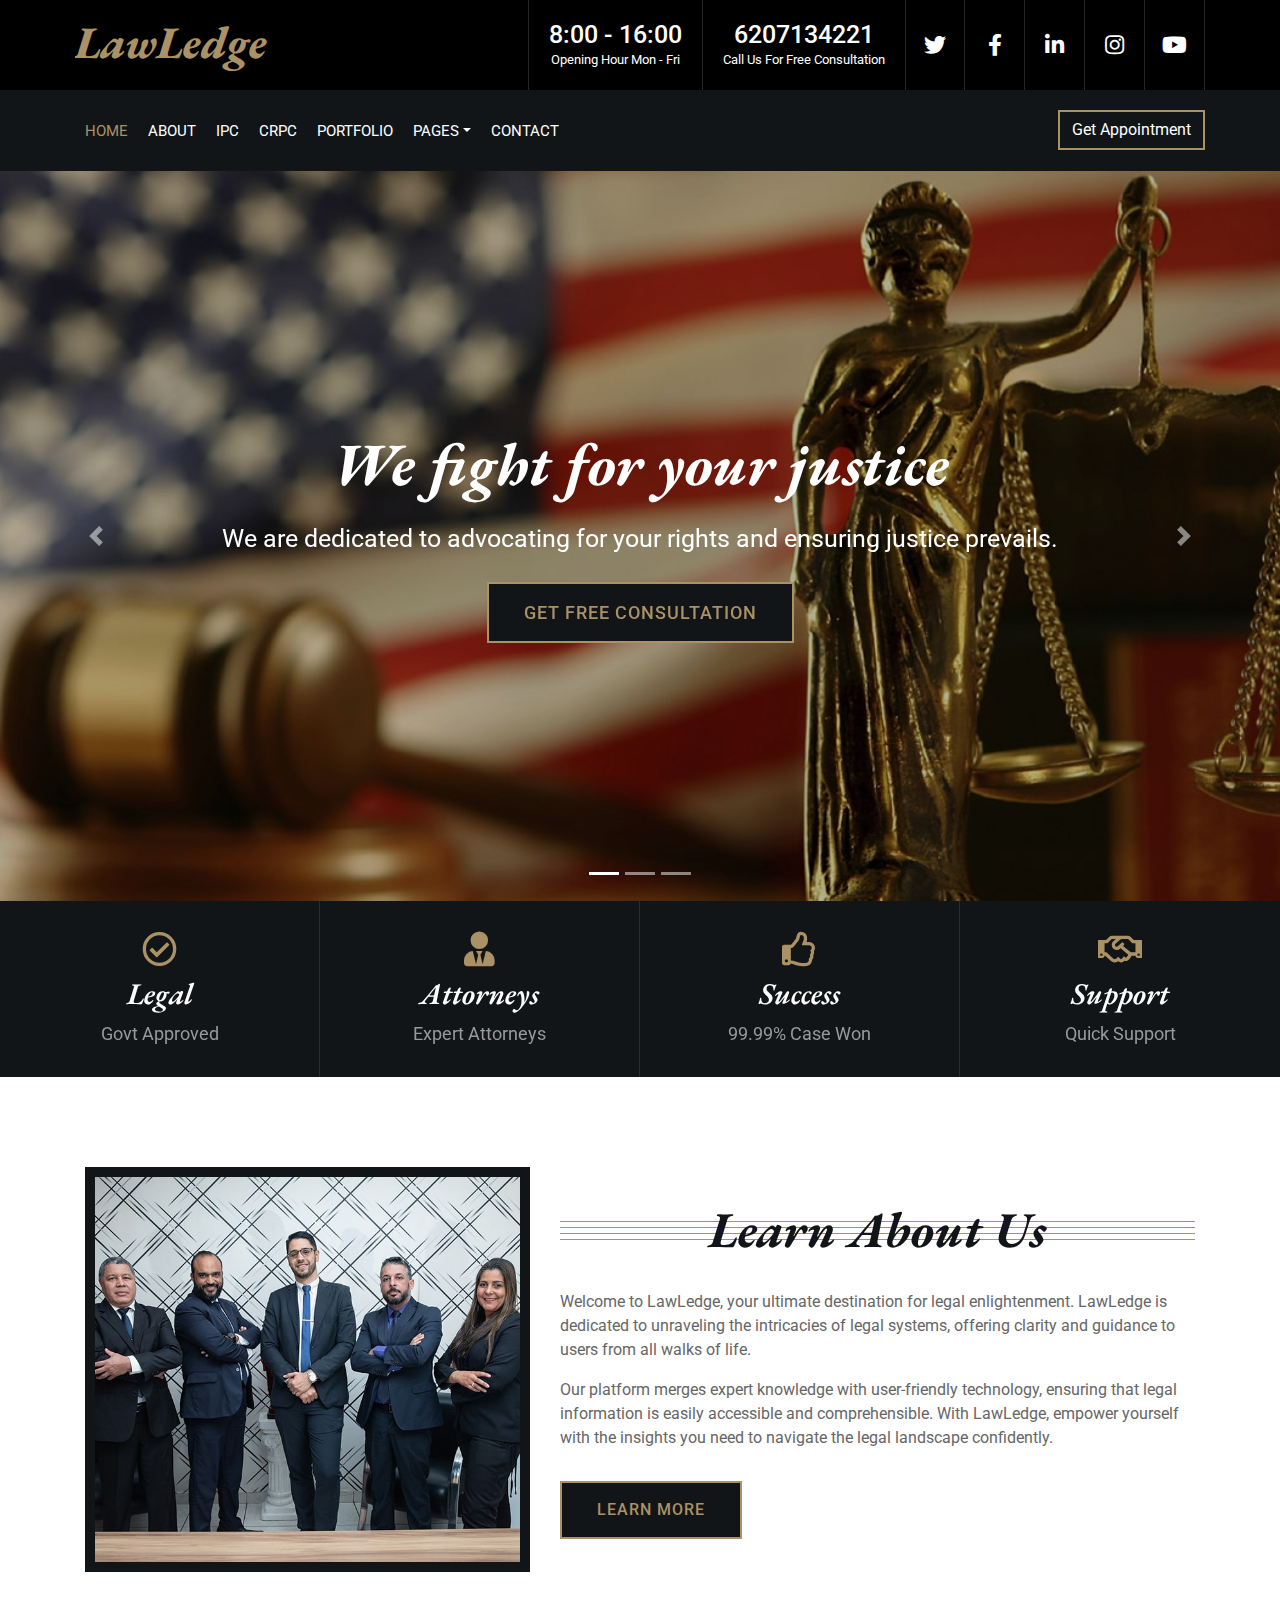
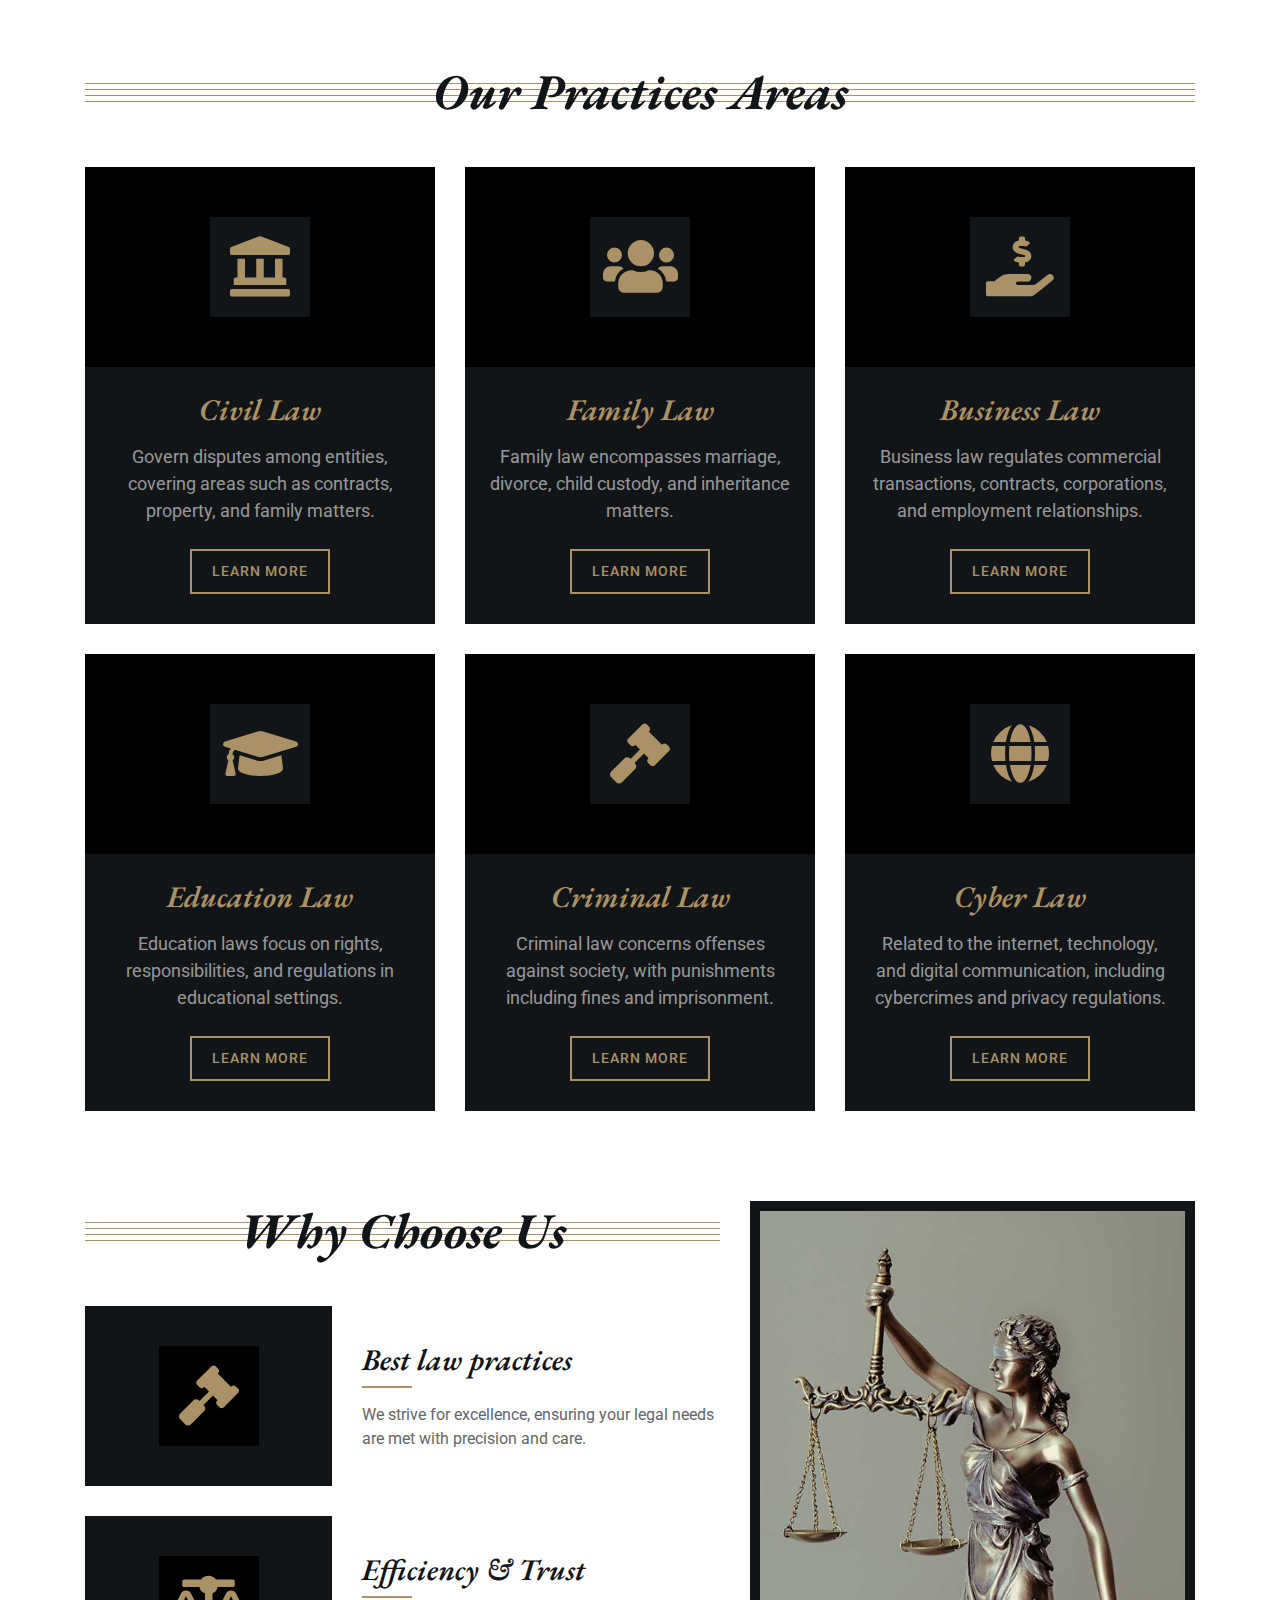
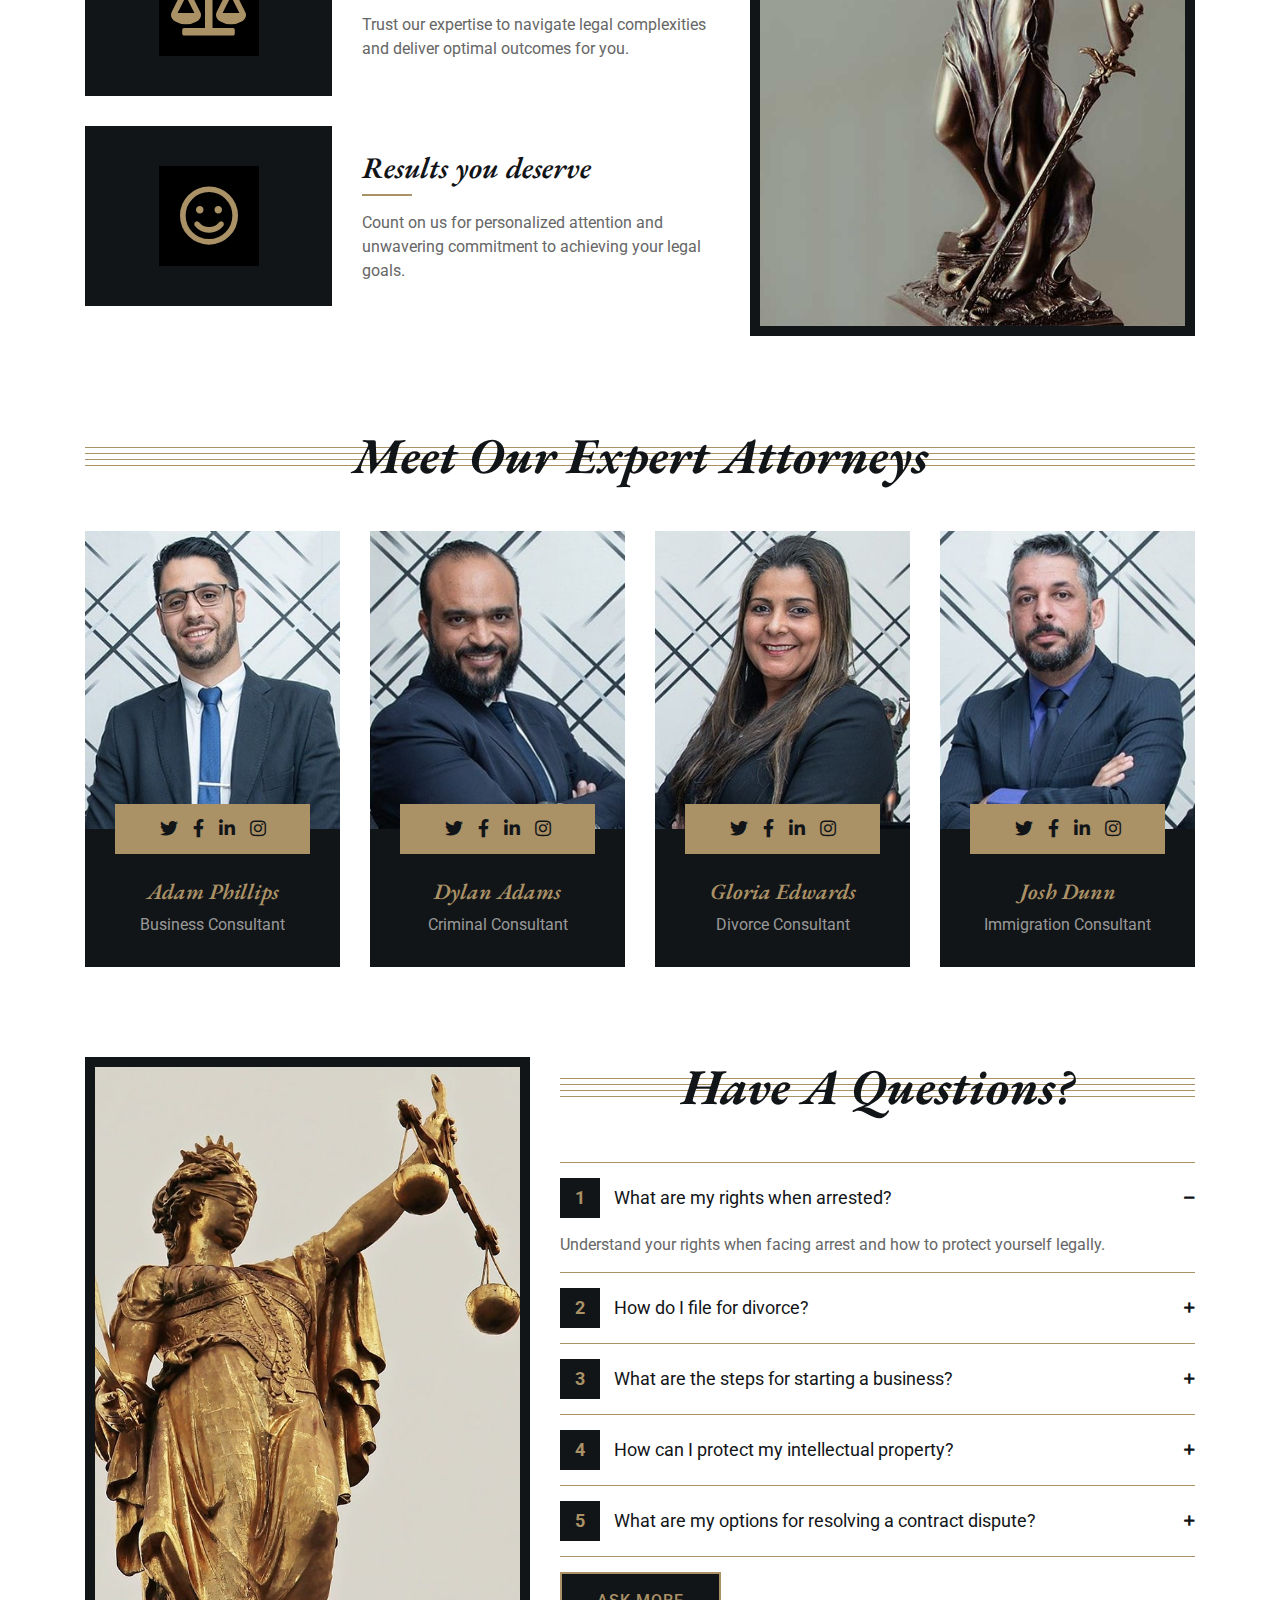
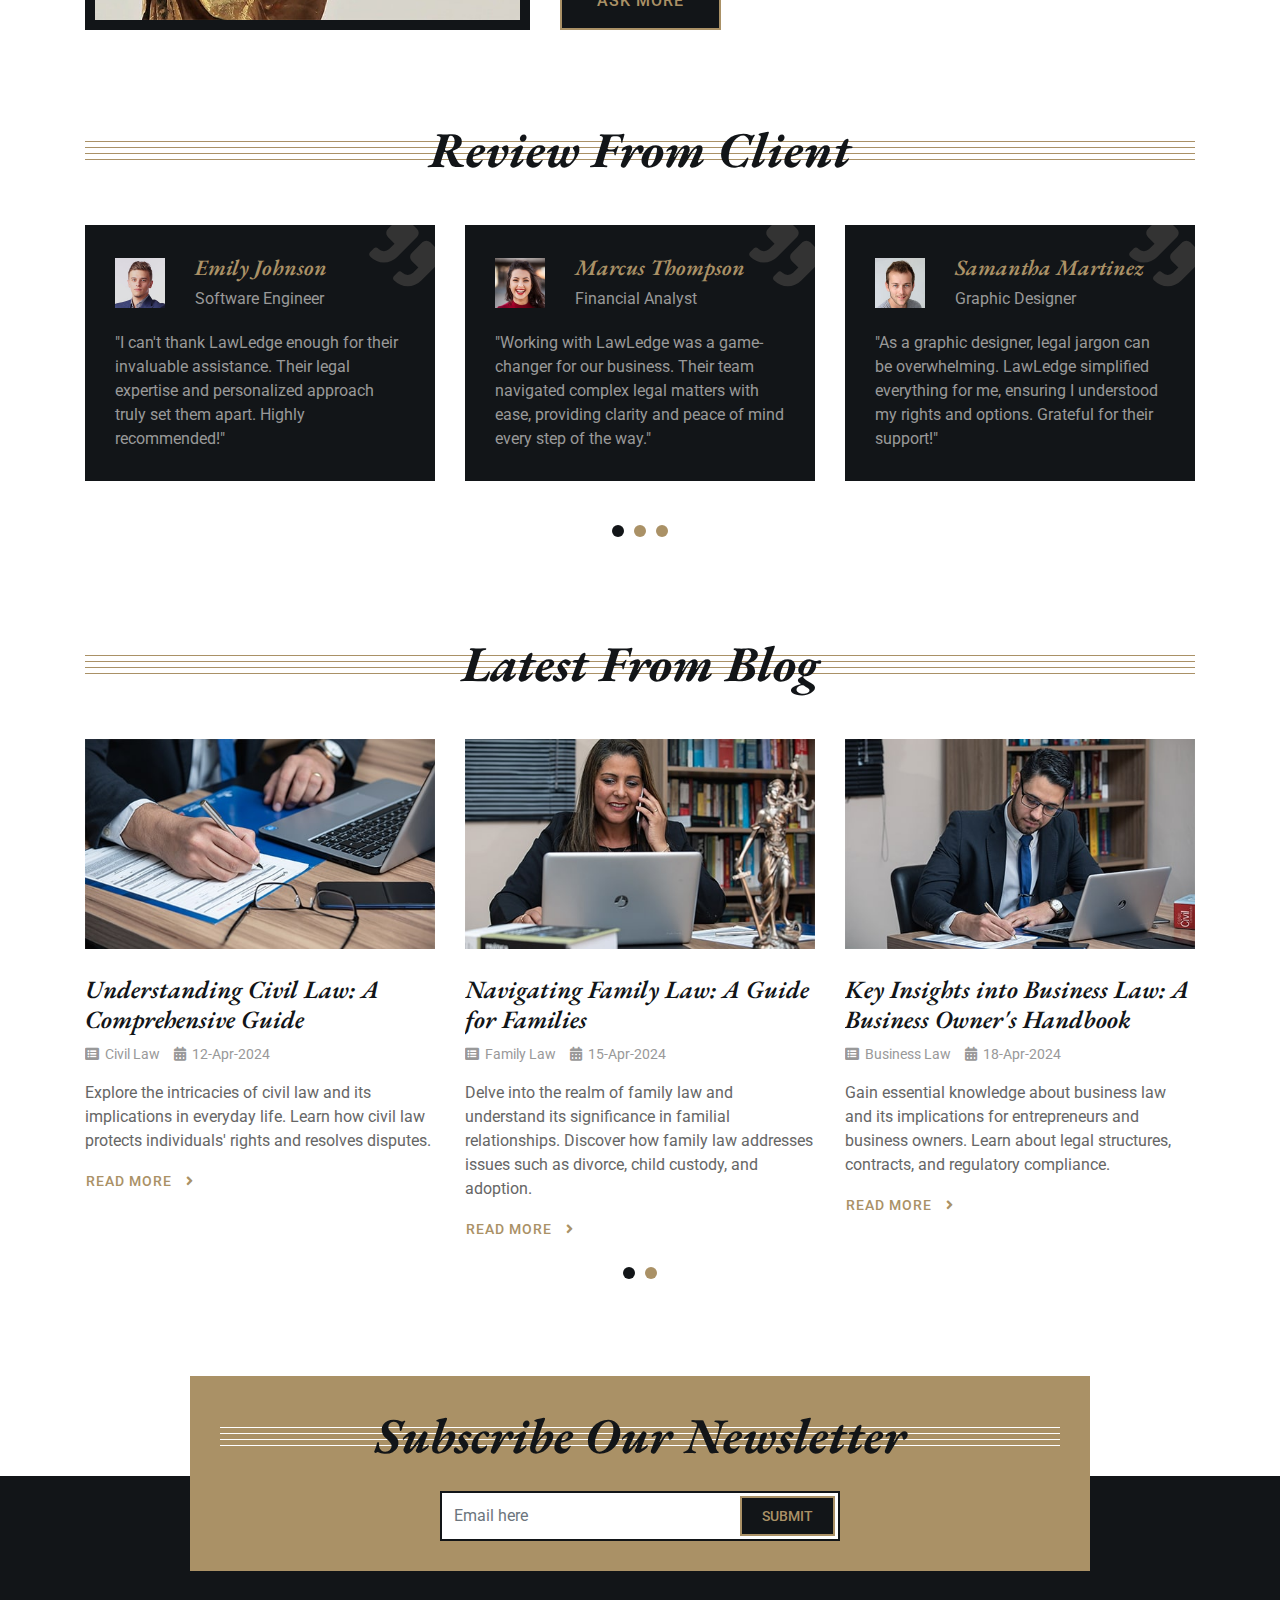
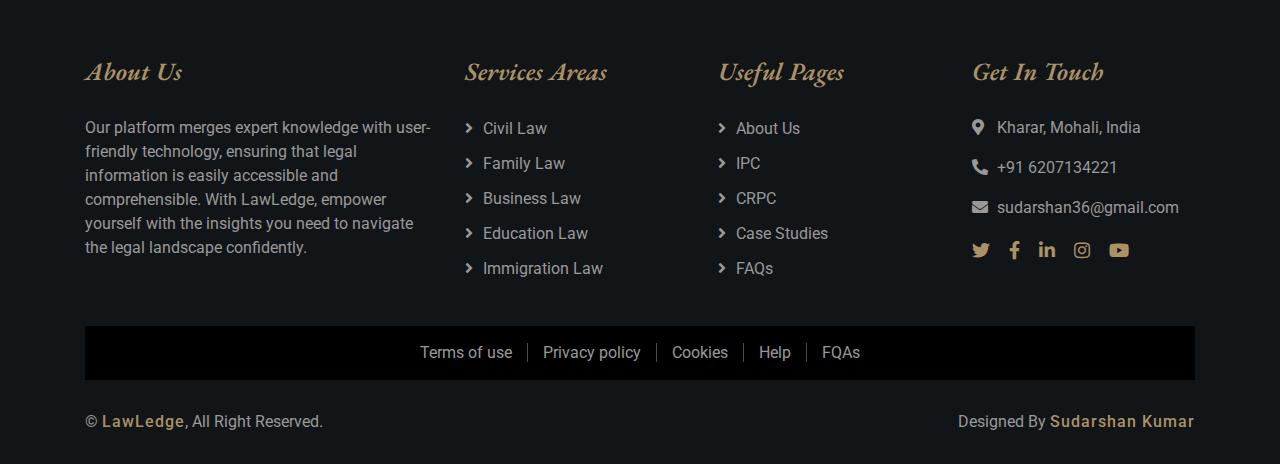
<file: index.html>
<!DOCTYPE html>
<html lang="en">
    <head>
        <meta charset="utf-8">
        <title>LawLedge</title>
        <meta content="width=device-width, initial-scale=1.0" name="viewport">
        <meta content="Law Firm Website Template" name="keywords">
        <meta content="Law Firm Website Template" name="description">

        <!-- Favicon -->
        <link href="img/faqs.jpg" rel="icon">

        <!-- Google Font -->
        <link href="https://fonts.googleapis.com/css2?family=EB+Garamond:ital,wght@1,600;1,700;1,800&family=Roboto:wght@400;500&display=swap" rel="stylesheet"> 
        
        <!-- CSS Libraries -->
        <link href="https://stackpath.bootstrapcdn.com/bootstrap/4.4.1/css/bootstrap.min.css" rel="stylesheet">
        <link href="https://cdnjs.cloudflare.com/ajax/libs/font-awesome/5.10.0/css/all.min.css" rel="stylesheet">
        <link href="lib/animate/animate.min.css" rel="stylesheet">
        <link href="lib/owlcarousel/assets/owl.carousel.min.css" rel="stylesheet">

        <!-- Template Stylesheet -->
        <link href="css/style.css" rel="stylesheet">
    </head>

    <body>
        <div class="wrapper">
            <!-- Top Bar Start -->
            <div class="top-bar">
                <div class="container-fluid">
                    <div class="row">
                        <div class="col-lg-3">
                            <div class="logo">
                                <a href="index.html">
                                    <h1>LawLedge</h1>
                                    <!-- <img src="img/logo.jpg" alt="Logo"> -->
                                </a>
                            </div>
                        </div>
                        <div class="col-lg-9">
                            <div class="top-bar-right">
                                <div class="text">
                                    <h2>8:00 - 16:00</h2>
                                    <p>Opening Hour Mon - Fri</p>
                                </div>
                                <div class="text">
                                    <h2>6207134221</h2>
                                    <p>Call Us For Free Consultation</p>
                                </div>
                                <div class="social">
                                    <a href="https://x.com/suDarshan6207" target="_blank"><i class="fab fa-twitter"></i></a>
                                    <a href="https://www.facebook.com/profile.php?id=100013612413033" target="_blank"><i class="fab fa-facebook-f"></i></a>
                                    <a href="https://www.linkedin.com/in/sudarshan-kr/" target="_blank"><i class="fab fa-linkedin-in"></i></a>
                                    <a href="https://www.instagram.com/__sudarshan_jha_/" target="_blank"><i class="fab fa-instagram"></i></a>
                                    <a href="https://www.youtube.com/channel/UCslZeXwOpdOWE45vjxjIDng" target="_blank"><i class="fab fa-youtube"></i></a>
                                </div>
                            </div>
                        </div>
                    </div>
                </div>
            </div>
            <!-- Top Bar End -->

            <!-- Nav Bar Start -->
            <div class="nav-bar">
                <div class="container-fluid">
                    <nav class="navbar navbar-expand-lg bg-dark navbar-dark">
                        <a href="#" class="navbar-brand">MENU</a>
                        <button type="button" class="navbar-toggler" data-toggle="collapse" data-target="#navbarCollapse">
                            <span class="navbar-toggler-icon"></span>
                        </button>

                        <div class="collapse navbar-collapse justify-content-between" id="navbarCollapse">
                            <div class="navbar-nav mr-auto">
                                <a href="index.html" class="nav-item nav-link active">Home</a>
                                <a href="about.html" class="nav-item nav-link">About</a>
                                <a href="ipc.html" class="nav-item nav-link">IPC</a>
                                <a href="crpc.html" class="nav-item nav-link">CRPC</a>
                                <a href="team.html" class="nav-item nav-link">Portfolio</a>
                                <div class="nav-item dropdown">
                                    <a href="#" class="nav-link dropdown-toggle" data-toggle="dropdown">Pages</a>
                                    <div class="dropdown-menu">
                                        <a href="blog.html" class="dropdown-item">Blog Page</a>
                                        <a href="single.html" class="dropdown-item">Single Page</a>
                                    </div>
                                </div>
                                <a href="contact.html" class="nav-item nav-link">Contact</a>
                            </div>
                            <div class="ml-auto">
                                <a class="btn" href="contact.html">Get Appointment</a>
                            </div>
                        </div>
                    </nav>
                </div>
            </div>
            <!-- Nav Bar End -->
            
            
            <!-- Carousel Start -->
            <div id="carousel" class="carousel slide" data-ride="carousel">
                <ol class="carousel-indicators">
                    <li data-target="#carousel" data-slide-to="0" class="active"></li>
                    <li data-target="#carousel" data-slide-to="1"></li>
                    <li data-target="#carousel" data-slide-to="2"></li>
                </ol>
                <div class="carousel-inner">
                    <div class="carousel-item active">
                        <img src="img/carousel-1.jpg" alt="Carousel Image">
                        <div class="carousel-caption">
                            <h1 class="animated fadeInLeft">We fight for your justice</h1>
                            <p class="animated fadeInRight">We are dedicated to advocating for your rights and ensuring justice prevails.</p>
                            <a class="btn animated fadeInUp" href="#">Get free consultation</a>
                        </div>
                    </div>

                    <div class="carousel-item">
                        <img src="img/carousel-2.jpg" alt="Carousel Image">
                        <div class="carousel-caption">
                            <h1 class="animated fadeInLeft">We prepared to oppose for you</h1>
                            <p class="animated fadeInRight">Count on us to stand by your side, ready to challenge any opposition for your benefit</p>
                            <a class="btn animated fadeInUp" href="#">Get free consultation</a>
                        </div>
                    </div>

                    <div class="carousel-item">
                        <img src="img/carousel-3.jpg" alt="Carousel Image">
                        <div class="carousel-caption">
                            <h1 class="animated fadeInLeft">We fight for your privilege</h1>
                            <p class="animated fadeInRight">Your privileges are our priority. Trust us to defend and uphold them with unwavering dedication</p>
                            <a class="btn animated fadeInUp" href="#">Get free consultation</a>
                        </div>
                    </div>
                </div>

                <a class="carousel-control-prev" href="#carousel" role="button" data-slide="prev">
                    <span class="carousel-control-prev-icon" aria-hidden="true"></span>
                    <span class="sr-only">Previous</span>
                </a>
                <a class="carousel-control-next" href="#carousel" role="button" data-slide="next">
                    <span class="carousel-control-next-icon" aria-hidden="true"></span>
                    <span class="sr-only">Next</span>
                </a>
            </div>
            <!-- Carousel End -->
            
            
            <!-- Top Feature Start-->
            <div class="feature-top">
                <div class="container-fluid">
                    <div class="row align-items-center">
                        <div class="col-md-3 col-sm-6">
                            <div class="feature-item">
                                <i class="far fa-check-circle"></i>
                                <h3>Legal</h3>
                                <p>Govt Approved</p>
                            </div>
                        </div>
                        <div class="col-md-3 col-sm-6">
                            <div class="feature-item">
                                <i class="fa fa-user-tie"></i>
                                <h3>Attorneys</h3>
                                <p>Expert Attorneys</p>
                            </div>
                        </div>
                        <div class="col-md-3 col-sm-6">
                            <div class="feature-item">
                                <i class="far fa-thumbs-up"></i>
                                <h3>Success</h3>
                                <p>99.99% Case Won</p>
                            </div>
                        </div>
                        <div class="col-md-3 col-sm-6">
                            <div class="feature-item">
                                <i class="far fa-handshake"></i>
                                <h3>Support</h3>
                                <p>Quick Support</p>
                            </div>
                        </div>
                    </div>
                </div>
            </div>
            <!-- Top Feature End-->
            
            
            <!-- About Start -->
            <div class="about">
                <div class="container">
                    <div class="row align-items-center">
                        <div class="col-lg-5 col-md-6">
                            <div class="about-img">
                                <img src="img/about.jpg" alt="Image">
                            </div>
                        </div>
                        <div class="col-lg-7 col-md-6">
                            <div class="section-header">
                                <h2>Learn About Us</h2>
                            </div>
                            <div class="about-text">
                                <p>
                                    Welcome to LawLedge, your ultimate destination for legal enlightenment. LawLedge is dedicated to unraveling the intricacies of legal systems, offering clarity and guidance to users from all walks of life.
                                </p>
                                <p>
                                    Our platform merges expert knowledge with user-friendly technology, ensuring that legal information is easily accessible and comprehensible. With LawLedge, empower yourself with the insights you need to navigate the legal landscape confidently.
                                </p>
                                <a class="btn" href="">Learn More</a>
                            </div>
                        </div>
                    </div>
                </div>
            </div>
            <!-- About End -->


            <!-- Service Start -->
            <div class="service">
                <div class="container">
                    <div class="section-header">
                        <h2>Our Practices Areas</h2>
                    </div>
                    <div class="row">
                        <div class="col-lg-4 col-md-6">
                            <div class="service-item">
                                <div class="service-icon">
                                    <i class="fa fa-landmark"></i>
                                </div>
                                <h3>Civil Law</h3>
                                <p>
                                    Govern disputes among entities, covering areas such as contracts, property, and family matters.
                                </p>
                                <a class="btn" href="">Learn More</a>
                            </div>
                        </div>
                        <div class="col-lg-4 col-md-6">
                            <div class="service-item">
                                <div class="service-icon">
                                    <i class="fa fa-users"></i>
                                </div>
                                <h3>Family Law</h3>
                                <p>
                                  Family law encompasses marriage, divorce, child custody, and inheritance matters.
                                </p>
                                <a class="btn" href="">Learn More</a>
                            </div>
                        </div>
                        <div class="col-lg-4 col-md-6">
                            <div class="service-item">
                                <div class="service-icon">
                                    <i class="fa fa-hand-holding-usd"></i>
                                </div>
                                <h3>Business Law</h3>
                                <p>
                                    Business law regulates commercial transactions, contracts, corporations, and employment relationships.
                                </p>
                                <a class="btn" href="">Learn More</a>
                            </div>
                        </div>
                        <div class="col-lg-4 col-md-6">
                            <div class="service-item">
                                <div class="service-icon">
                                    <i class="fa fa-graduation-cap"></i>
                                </div>
                                <h3>Education Law</h3>
                                <p>
                                    Education laws focus on rights, responsibilities, and regulations in educational settings.
                                </p>
                                <a class="btn" href="">Learn More</a>
                            </div>
                        </div>
                        <div class="col-lg-4 col-md-6">
                            <div class="service-item">
                                <div class="service-icon">
                                    <i class="fa fa-gavel"></i>
                                </div>
                                <h3>Criminal Law</h3>
                                <p>
                                    Criminal law concerns offenses against society, with punishments including fines and imprisonment.
                                </p>
                                <a class="btn" href="">Learn More</a>
                            </div>
                        </div>
                        <div class="col-lg-4 col-md-6">
                            <div class="service-item">
                                <div class="service-icon">
                                    <i class="fa fa-globe"></i>
                                </div>
                                <h3>Cyber Law</h3>
                                <p>
                                    Related to the internet, technology, and digital communication, including cybercrimes and privacy regulations.
                                </p>
                                <a class="btn" href="">Learn More</a>
                            </div>
                        </div>
                    </div>
                </div>
            </div>
            <!-- Service End -->
            
            
            <!-- Feature Start -->
            <div class="feature">
                <div class="container">
                    <div class="row">
                        <div class="col-md-7">
                            <div class="section-header">
                                <h2>Why Choose Us</h2>
                            </div>
                            <div class="row align-items-center feature-item">
                                <div class="col-5">
                                    <div class="feature-icon">
                                        <i class="fa fa-gavel"></i>
                                    </div>
                                </div>
                                <div class="col-7">
                                    <h3>Best law practices</h3>
                                    <p>
                                        We strive for excellence, ensuring your legal needs are met with precision and care.
                                    </p>
                                </div>
                            </div>
                            <div class="row align-items-center feature-item">
                                <div class="col-5">
                                    <div class="feature-icon">
                                        <i class="fa fa-balance-scale"></i>
                                    </div>
                                </div>
                                <div class="col-7">
                                    <h3>Efficiency & Trust</h3>
                                    <p>
                                        Trust our expertise to navigate legal complexities and deliver optimal outcomes for you.
                                    </p>
                                </div>
                            </div>
                            <div class="row align-items-center feature-item">
                                <div class="col-5">
                                    <div class="feature-icon">
                                        <i class="far fa-smile"></i>
                                    </div>
                                </div>
                                <div class="col-7">
                                    <h3>Results you deserve</h3>
                                    <p>
                                        Count on us for personalized attention and unwavering commitment to achieving your legal goals.
                                    </p>
                                </div>
                            </div>
                        </div>
                        <div class="col-md-5">
                            <div class="feature-img">
                                <img src="img/feature.jpg" alt="Feature">
                            </div>
                        </div>
                    </div>
                </div>
            </div>
            <!-- Feature End -->
            
            
            <!-- Team Start -->
            <div class="team">
                <div class="container">
                    <div class="section-header">
                        <h2>Meet Our Expert Attorneys</h2>
                    </div>
                    <div class="row">
                        <div class="col-lg-3 col-md-6">
                            <div class="team-item">
                                <div class="team-img">
                                    <img src="img/team-1.jpg" alt="Team Image">
                                </div>
                                <div class="team-text">
                                    <h2>Adam Phillips</h2>
                                    <p>Business Consultant</p>
                                    <div class="team-social">
                                        <a class="social-tw" href=""><i class="fab fa-twitter"></i></a>
                                        <a class="social-fb" href=""><i class="fab fa-facebook-f"></i></a>
                                        <a class="social-li" href=""><i class="fab fa-linkedin-in"></i></a>
                                        <a class="social-in" href=""><i class="fab fa-instagram"></i></a>
                                    </div>
                                </div>
                            </div>
                        </div>
                        <div class="col-lg-3 col-md-6">
                            <div class="team-item">
                                <div class="team-img">
                                    <img src="img/team-2.jpg" alt="Team Image">
                                </div>
                                <div class="team-text">
                                    <h2>Dylan Adams</h2>
                                    <p>Criminal Consultant</p>
                                    <div class="team-social">
                                        <a class="social-tw" href=""><i class="fab fa-twitter"></i></a>
                                        <a class="social-fb" href=""><i class="fab fa-facebook-f"></i></a>
                                        <a class="social-li" href=""><i class="fab fa-linkedin-in"></i></a>
                                        <a class="social-in" href=""><i class="fab fa-instagram"></i></a>
                                    </div>
                                </div>
                            </div>
                        </div>
                        <div class="col-lg-3 col-md-6">
                            <div class="team-item">
                                <div class="team-img">
                                    <img src="img/team-3.jpg" alt="Team Image">
                                </div>
                                <div class="team-text">
                                    <h2>Gloria Edwards</h2>
                                    <p>Divorce Consultant</p>
                                    <div class="team-social">
                                        <a class="social-tw" href=""><i class="fab fa-twitter"></i></a>
                                        <a class="social-fb" href=""><i class="fab fa-facebook-f"></i></a>
                                        <a class="social-li" href=""><i class="fab fa-linkedin-in"></i></a>
                                        <a class="social-in" href=""><i class="fab fa-instagram"></i></a>
                                    </div>
                                </div>
                            </div>
                        </div>
                        <div class="col-lg-3 col-md-6">
                            <div class="team-item">
                                <div class="team-img">
                                    <img src="img/team-4.jpg" alt="Team Image">
                                </div>
                                <div class="team-text">
                                    <h2>Josh Dunn</h2>
                                    <p>Immigration Consultant</p>
                                    <div class="team-social">
                                        <a class="social-tw" href=""><i class="fab fa-twitter"></i></a>
                                        <a class="social-fb" href=""><i class="fab fa-facebook-f"></i></a>
                                        <a class="social-li" href=""><i class="fab fa-linkedin-in"></i></a>
                                        <a class="social-in" href=""><i class="fab fa-instagram"></i></a>
                                    </div>
                                </div>
                            </div>
                        </div>
                    </div>
                </div>
            </div>
            <!-- Team End -->


            <!-- FAQs Start -->
            <div class="faqs">
                <div class="container">
                    <div class="row">
                        <div class="col-md-5">
                            <div class="faqs-img">
                                <img src="img/faqs.jpg" alt="Image">
                            </div>
                        </div>
                        <div class="col-md-7">
                            <div class="section-header">
                                <h2>Have A Questions?</h2>
                            </div>
                            <div id="accordion">
                                <div class="card">
                                    <div class="card-header">
                                        <a class="card-link collapsed" data-toggle="collapse" href="#collapseOne" aria-expanded="true">
                                            <span>1</span> What are my rights when arrested?
                                        </a>
                                    </div>
                                    <div id="collapseOne" class="collapse show" data-parent="#accordion">
                                        <div class="card-body">
                                            Understand your rights when facing arrest and how to protect yourself legally.
                                        </div>
                                    </div>
                                </div>
                                <div class="card">
                                    <div class="card-header">
                                        <a class="card-link" data-toggle="collapse" href="#collapseTwo">
                                            <span>2</span> How do I file for divorce?
                                        </a>
                                    </div>
                                    <div id="collapseTwo" class="collapse" data-parent="#accordion">
                                        <div class="card-body">
                                            Learn about the legal process and requirements for filing a divorce petition.
                                        </div>
                                    </div>
                                </div>
                                <div class="card">
                                    <div class="card-header">
                                        <a class="card-link" data-toggle="collapse" href="#collapseThree">
                                            <span>3</span> What are the steps for starting a business?
                                        </a>
                                    </div>
                                    <div id="collapseThree" class="collapse" data-parent="#accordion">
                                        <div class="card-body">
                                            Discover the legal procedures and regulations involved in launching a business.
                                        </div>
                                    </div>
                                </div>
                                <div class="card">
                                    <div class="card-header">
                                        <a class="card-link" data-toggle="collapse" href="#collapseFour">
                                            <span>4</span> How can I protect my intellectual property?
                                        </a>
                                    </div>
                                    <div id="collapseFour" class="collapse" data-parent="#accordion">
                                        <div class="card-body">
                                            Learn about patents, trademarks, and copyrights to safeguard your creations.
                                        </div>
                                    </div>
                                </div>
                                <div class="card">
                                    <div class="card-header">
                                        <a class="card-link" data-toggle="collapse" href="#collapseFive">
                                            <span>5</span> What are my options for resolving a contract dispute?
                                        </a>
                                    </div>
                                    <div id="collapseFive" class="collapse" data-parent="#accordion">
                                        <div class="card-body">
                                            Explore legal avenues for resolving conflicts and breaches in contractual agreements.
                                        </div>
                                    </div>
                                </div> 
                            </div>
                            <a class="btn" href="">Ask more</a>
                        </div>
                    </div>
                </div>
            </div>
            
            <!-- FAQs End -->


            <!-- Testimonial Start -->
            <div class="testimonial">
                <div class="container">
                    <div class="section-header">
                        <h2>Review From Client</h2>
                    </div>
                    <div class="owl-carousel testimonials-carousel">
                        <div class="testimonial-item">
                            <i class="fa fa-quote-right"></i>
                            <div class="row align-items-center">
                                <div class="col-3">
                                    <img src="img/testimonial-1.jpg" alt="">
                                </div>
                                <div class="col-9">
                                    <h2>Emily Johnson</h2>
                                    <p>Software Engineer</p>
                                </div>
                                <div class="col-12">
                                    <p>
                                        "I can't thank LawLedge enough for their invaluable assistance. Their legal expertise and personalized approach truly set them apart. Highly recommended!"
                                    </p>
                                </div>
                            </div>
                        </div>
                        <div class="testimonial-item">
                            <i class="fa fa-quote-right"></i>
                            <div class="row align-items-center">
                                <div class="col-3">
                                    <img src="img/testimonial-2.jpg" alt="">
                                </div>
                                <div class="col-9">
                                    <h2>Marcus Thompson</h2>
                                    <p>Financial Analyst</p>
                                </div>
                                <div class="col-12">
                                    <p>
                                        "Working with LawLedge was a game-changer for our business. Their team navigated complex legal matters with ease, providing clarity and peace of mind every step of the way."
                                     </p>
                                </div>
                            </div>
                        </div>
                        <div class="testimonial-item">
                            <i class="fa fa-quote-right"></i>
                            <div class="row align-items-center">
                                <div class="col-3">
                                    <img src="img/testimonial-3.jpg" alt="">
                                </div>
                                <div class="col-9">
                                    <h2>Samantha Martinez</h2>
                                    <p>Graphic Designer</p>
                                </div>
                                <div class="col-12">
                                    <p>
                                        "As a graphic designer, legal jargon can be overwhelming. LawLedge simplified everything for me, ensuring I understood my rights and options. Grateful for their support!"
                                     </p>
                                </div>
                            </div>
                        </div>
                        <div class="testimonial-item">
                            <i class="fa fa-quote-right"></i>
                            <div class="row align-items-center">
                                <div class="col-3">
                                    <img src="img/testimonial-4.jpg" alt="">
                                </div>
                                <div class="col-9">
                                    <h2>Daniel Lee</h2>
                                    <p>Marketing Managern</p>
                                </div>
                                <div class="col-12">
                                    <p>
                                        "LawLedge exceeded my expectations in every aspect. Their attention to detail and commitment to client satisfaction are unmatched. I wouldn't hesitate to recommend them to anyone in need of legal assistance."
                                      </p>
                                </div>
                            </div>
                        </div>
                        <div class="testimonial-item">
                            <i class="fa fa-quote-right"></i>
                            <div class="row align-items-center">
                                <div class="col-3">
                                    <img src="img/testimonial-1.jpg" alt="">
                                </div>
                                <div class="col-9">
                                    <h2>Jessica Wright</h2>
                                    <p>Nurse</p>
                                </div>
                                <div class="col-12">
                                    <p>
                                        "LawLedge's professionalism and dedication made a stressful situation much more manageable. They went above and beyond to ensure I felt supported and informed throughout the process. Thank you!"
                                    </p>
                                </div>
                            </div>
                        </div>
                        <div class="testimonial-item">
                            <i class="fa fa-quote-right"></i>
                            <div class="row align-items-center">
                                <div class="col-3">
                                    <img src="img/testimonial-2.jpg" alt="">
                                </div>
                                <div class="col-9">
                                    <h2>Ryan Patel</h2>
                                    <p>Accountant</p>
                                </div>
                                <div class="col-12">
                                    <p>
                                        "LawLedge's expertise and efficiency saved us time and resources. Their team handled our legal matters with precision and skill, delivering results beyond our expectations."
                                     </p>
                                </div>
                            </div>
                        </div>
                        <div class="testimonial-item">
                            <i class="fa fa-quote-right"></i>
                            <div class="row align-items-center">
                                <div class="col-3">
                                    <img src="img/testimonial-3.jpg" alt="">
                                </div>
                                <div class="col-9">
                                    <h2>Ethan Clark</h2>
                                    <p>Architect</p>
                                </div>
                                <div class="col-12">
                                    <p>
                                        "LawLedge's commitment to excellence is unparalleled. Their team went above and beyond to ensure my legal matters were resolved efficiently and effectively. I wouldn't hesitate to trust them with any future legal needs."
                                     </p>
                                </div>
                            </div>
                        </div>
                    </div>
                </div>
            </div>
            <!-- Testimonial End -->


            <!-- Blog Start -->
            <div class="blog">
                <div class="container">
                    <div class="section-header">
                        <h2>Latest From Blog</h2>
                    </div>
                    <div class="owl-carousel blog-carousel">
                        <div class="blog-item">
                            <img src="img/blog-1.jpg" alt="Blog">
                            <h3>Understanding Civil Law: A Comprehensive Guide</h3>
                            <div class="meta">
                                <i class="fa fa-list-alt"></i>
                                <a href="">Civil Law</a>
                                <i class="fa fa-calendar-alt"></i>
                                <p>12-Apr-2024</p>
                            </div>
                            <p>
                                Explore the intricacies of civil law and its implications in everyday life. Learn how civil law protects individuals' rights and resolves disputes.
                            </p>
                            <a class="btn" href="">Read More <i class="fa fa-angle-right"></i></a>
                        </div>
                        <div class="blog-item">
                            <img src="img/blog-2.jpg" alt="Blog">
                            <h3>Navigating Family Law: A Guide for Families</h3>
                            <div class="meta">
                                <i class="fa fa-list-alt"></i>
                                <a href="">Family Law</a>
                                <i class="fa fa-calendar-alt"></i>
                                <p>15-Apr-2024</p>
                            </div>
                            <p>
                                Delve into the realm of family law and understand its significance in familial relationships. Discover how family law addresses issues such as divorce, child custody, and adoption.
                            </p>
                            <a class="btn" href="">Read More <i class="fa fa-angle-right"></i></a>
                        </div>
                        <div class="blog-item">
                            <img src="img/blog-3.jpg" alt="Blog">
                            <h3>Key Insights into Business Law: A Business Owner's Handbook</h3>
                            <div class="meta">
                                <i class="fa fa-list-alt"></i>
                                <a href="">Business Law</a>
                                <i class="fa fa-calendar-alt"></i>
                                <p>18-Apr-2024</p>
                            </div>
                            <p>
                                Gain essential knowledge about business law and its implications for entrepreneurs and business owners. Learn about legal structures, contracts, and regulatory compliance.
                            </p>
                            <a class="btn" href="">Read More <i class="fa fa-angle-right"></i></a>
                        </div>
                        <div class="blog-item">
                            <img src="img/blog-1.jpg" alt="Blog">
                            <h3>Demystifying Education Law: A Guide for Students and Educators</h3>
                            <div class="meta">
                                <i class="fa fa-list-alt"></i>
                                <a href="">Education Law</a>
                                <i class="fa fa-calendar-alt"></i>
                                <p>21-Apr-2024</p>
                            </div>
                            <p>
                                Explore the legal framework surrounding education and understand the rights and responsibilities of students, teachers, and educational institutions.
                            </p>
                            <a class="btn" href="">Read More <i class="fa fa-angle-right"></i></a>
                        </div>
                        <div class="blog-item">
                            <img src="img/blog-2.jpg" alt="Blog">
                            <h3>Insights into Criminal Law: Exploring Legal Justice</h3>
                            <div class="meta">
                                <i class="fa fa-list-alt"></i>
                                <a href="">Criminal Law</a>
                                <i class="fa fa-calendar-alt"></i>
                                <p>24-Apr-2024</p>
                            </div>
                            <p>
                                Dive into the world of criminal law and understand the principles of legal justice. Learn about different types of crimes, criminal procedures, and penalties.
                            </p>
                            <a class="btn" href="">Read More <i class="fa fa-angle-right"></i></a>
                        </div>
                        <div class="blog-item">
                            <img src="img/blog-3.jpg" alt="Blog">
                            <h3>Unraveling Cyber Law: Navigating the Digital Legal Landscape</h3>
                            <div class="meta">
                                <i class="fa fa-list-alt"></i>
                                <a href="">Cyber Law</a>
                                <i class="fa fa-calendar-alt"></i>
                                <p>27-Apr-2024</p>
                            </div>
                            <p>
                                Explore the complexities of cyber law and understand the legal implications of digital activities. Learn about cybercrimes, data protection, and internet regulations.
                            </p>
                            <a class="btn" href="">Read More <i class="fa fa-angle-right"></i></a>
                        </div>
                    </div>
                </div>
            </div>
            <!--Blog End-->            
            
            
            <!-- Newsletter Start -->
            <div class="newsletter">
                <div class="container">
                    <div class="section-header">
                        <h2>Subscribe Our Newsletter</h2>
                    </div>
                    <div class="form">
                        <input class="form-control" placeholder="Email here">
                        <button class="btn">Submit</button>
                    </div>
                </div>
            </div>
            <!-- Newsletter End -->


            <!-- Footer Start -->
            <div class="footer">
                <div class="container">
                    <div class="row">
                        <div class="col-md-6 col-lg-4">
                            <div class="footer-about">
                                <h2>About Us</h2>
                                <p>
                                    Our platform merges expert knowledge with user-friendly technology, ensuring that legal information is easily accessible and comprehensible. With LawLedge, empower yourself with the insights you need to navigate the legal landscape confidently.
                                </p>
                            </div>
                        </div>
                        <div class="col-md-6 col-lg-8">
                            <div class="row">
                        <div class="col-md-6 col-lg-4">
                            <div class="footer-link">
                                <h2>Services Areas</h2>
                                <a href="">Civil Law</a>
                                <a href="">Family Law</a>
                                <a href="">Business Law</a>
                                <a href="">Education Law</a>
                                <a href="">Immigration Law</a>
                            </div>
                        </div>
                        <div class="col-md-6 col-lg-4">
                            <div class="footer-link">
                                <h2>Useful Pages</h2>
                                <a href="">About Us</a>
                                <a href="">IPC</a>
                                <a href="">CRPC</a>
                                <a href="">Case Studies</a>
                                <a href="">FAQs</a>
                            </div>
                        </div>
                        <div class="col-md-6 col-lg-4">
                            <div class="footer-contact">
                                <h2>Get In Touch</h2>
                                <p><i class="fa fa-map-marker-alt"></i>Kharar, Mohali, India</p>
                                <p><i class="fa fa-phone-alt"></i>+91 6207134221</p>
                                <p><i class="fa fa-envelope"></i>sudarshan36@gmail.com</p>
                                <div class="footer-social">
                                    <a href="https://x.com/suDarshan6207" target="_blank"><i class="fab fa-twitter"></i></a>
                                    <a href="https://www.facebook.com/profile.php?id=100013612413033" target="_blank"><i class="fab fa-facebook-f"></i></a>
                                    <a href="https://www.linkedin.com/in/sudarshan-kr/" target="_blank"><i class="fab fa-linkedin-in"></i></a>
                                    <a href="https://www.instagram.com/__sudarshan_jha_/" target="_blank"><i class="fab fa-instagram"></i></a>
                                    <a href="https://www.youtube.com/channel/UCslZeXwOpdOWE45vjxjIDng" target="_blank"><i class="fab fa-youtube"></i></a>
                                </div>
                            </div>
                        </div>
                        </div>
                    </div>
                    </div>
                </div>
                <div class="container footer-menu">
                    <div class="f-menu">
                        <a href="">Terms of use</a>
                        <a href="">Privacy policy</a>
                        <a href="">Cookies</a>
                        <a href="">Help</a>
                        <a href="">FQAs</a>
                    </div>
                </div>
                <div class="container copyright">
                    <div class="row">
                        <div class="col-md-6">
                            <p>&copy; <a href="index.html">LawLedge</a>, All Right Reserved.</p>
                        </div>
                        <div class="col-md-6">
							
                            <p>Designed By <a href="https://www.linkedin.com/in/sudarshan-kr/">Sudarshan Kumar</a></p>
                        </div>
                    </div>
                </div>
            </div>
            <!-- Footer End -->
            
            <a href="#" class="back-to-top"><i class="fa fa-chevron-up"></i></a>
        </div>

        <!-- JavaScript Libraries -->
        <script src="https://code.jquery.com/jquery-3.4.1.min.js"></script>
        <script src="https://stackpath.bootstrapcdn.com/bootstrap/4.4.1/js/bootstrap.bundle.min.js"></script>
        <script src="lib/easing/easing.min.js"></script>
        <script src="lib/owlcarousel/owl.carousel.min.js"></script>
        <script src="lib/isotope/isotope.pkgd.min.js"></script>

        <!-- Template Javascript -->
        <script src="js/main.js"></script>
    </body>
</html>
</file>
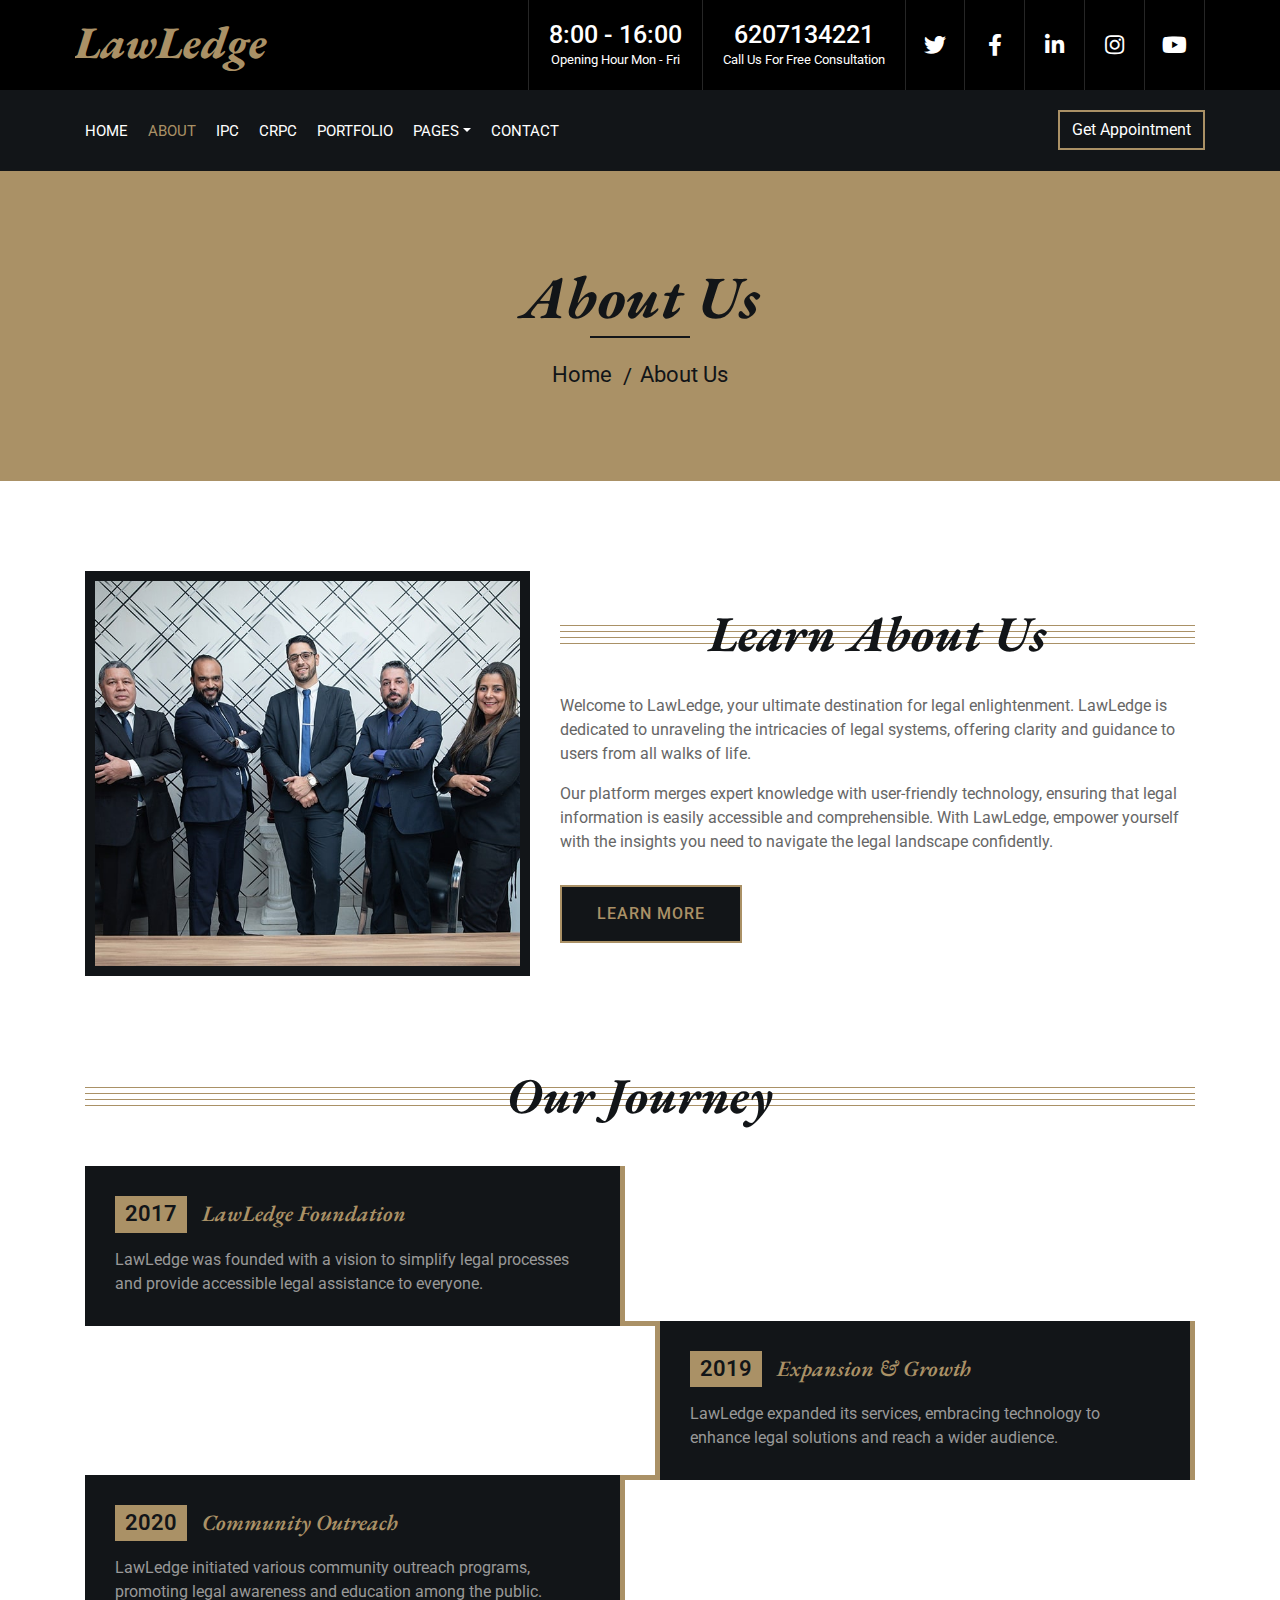
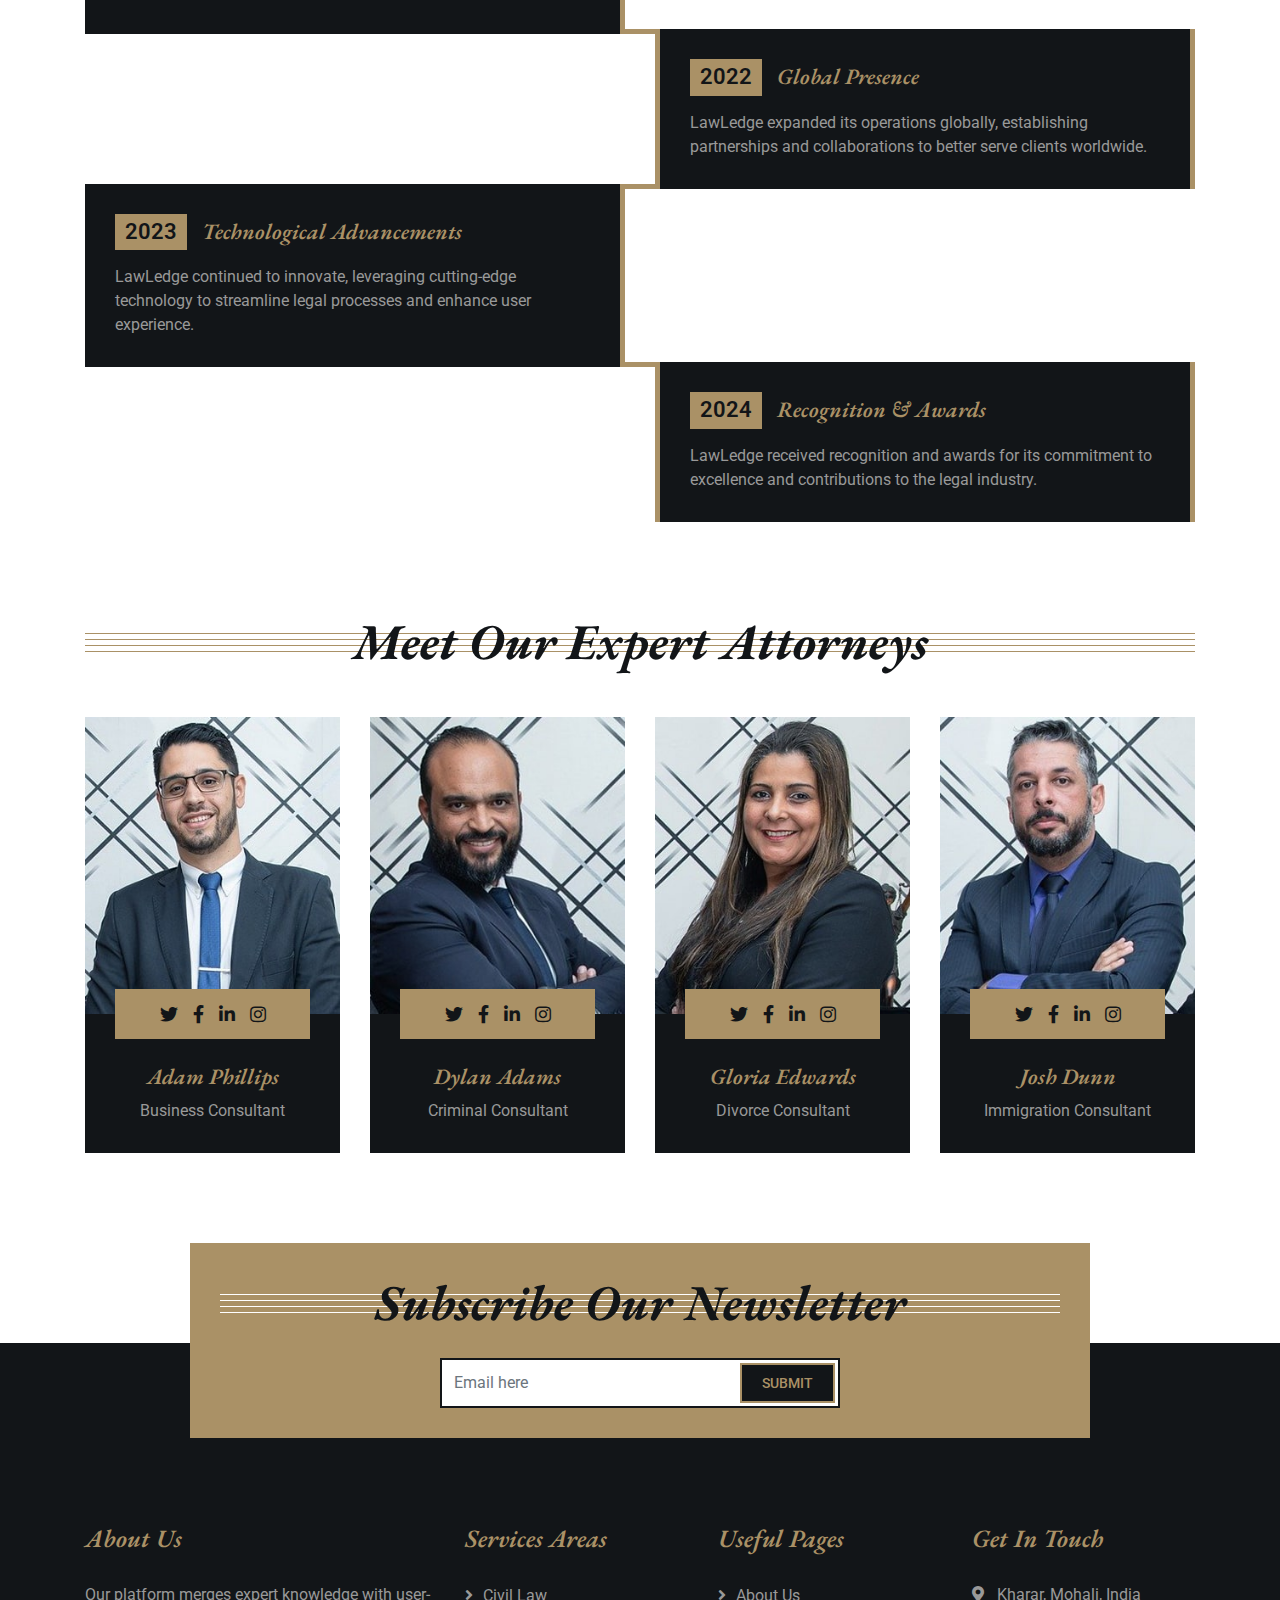
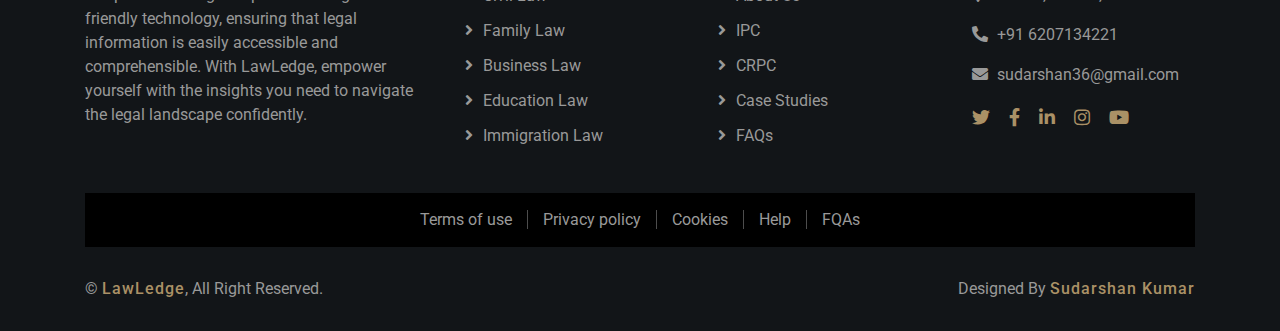
<file: about.html>
<!DOCTYPE html>
<html lang="en">

<head>
    <meta charset="utf-8">
    <title>LawLedge</title>
    <meta content="width=device-width, initial-scale=1.0" name="viewport">
    <meta content="Law Firm Website Template" name="keywords">
    <meta content="Law Firm Website Template" name="description">

    <!-- Favicon -->
    <link href="img/faqs.jpg" rel="icon">

    <!-- Google Font -->
    <link
        href="https://fonts.googleapis.com/css2?family=EB+Garamond:ital,wght@1,600;1,700;1,800&family=Roboto:wght@400;500&display=swap"
        rel="stylesheet">

    <!-- CSS Libraries -->
    <link href="https://stackpath.bootstrapcdn.com/bootstrap/4.4.1/css/bootstrap.min.css" rel="stylesheet">
    <link href="https://cdnjs.cloudflare.com/ajax/libs/font-awesome/5.10.0/css/all.min.css" rel="stylesheet">
    <link href="lib/animate/animate.min.css" rel="stylesheet">
    <link href="lib/owlcarousel/assets/owl.carousel.min.css" rel="stylesheet">

    <!-- Template Stylesheet -->
    <link href="css/style.css" rel="stylesheet">
</head>

<body>
    <div class="wrapper">
        <!-- Top Bar Start -->
        <div class="top-bar">
            <div class="container-fluid">
                <div class="row">
                    <div class="col-lg-3">
                        <div class="logo">
                            <a href="index.html">
                                <h1>LawLedge</h1>
                                <!-- <img src="img/logo.jpg" alt="Logo"> -->
                            </a>
                        </div>
                    </div>
                    <div class="col-lg-9">
                        <div class="top-bar-right">
                            <div class="text">
                                <h2>8:00 - 16:00</h2>
                                <p>Opening Hour Mon - Fri</p>
                            </div>
                            <div class="text">
                                <h2>6207134221</h2>
                                <p>Call Us For Free Consultation</p>
                            </div>
                            <div class="social">
                                <a href="https://x.com/suDarshan6207" target="_blank"><i class="fab fa-twitter"></i></a>
                                <a href="https://www.facebook.com/profile.php?id=100013612413033" target="_blank"><i
                                        class="fab fa-facebook-f"></i></a>
                                <a href="https://www.linkedin.com/in/sudarshan-kr/" target="_blank"><i
                                        class="fab fa-linkedin-in"></i></a>
                                <a href="https://www.instagram.com/__sudarshan_jha_/" target="_blank"><i
                                        class="fab fa-instagram"></i></a>
                                <a href="https://www.youtube.com/channel/UCslZeXwOpdOWE45vjxjIDng" target="_blank"><i
                                        class="fab fa-youtube"></i></a>
                            </div>
                        </div>
                    </div>
                </div>
            </div>
        </div>
        <!-- Top Bar End -->

        <!-- Nav Bar Start -->
        <div class="nav-bar">
            <div class="container-fluid">
                <nav class="navbar navbar-expand-lg bg-dark navbar-dark">
                    <a href="#" class="navbar-brand">MENU</a>
                    <button type="button" class="navbar-toggler" data-toggle="collapse" data-target="#navbarCollapse">
                        <span class="navbar-toggler-icon"></span>
                    </button>

                    <div class="collapse navbar-collapse justify-content-between" id="navbarCollapse">
                        <div class="navbar-nav mr-auto">
                            <a href="index.html" class="nav-item nav-link">Home</a>
                            <a href="about.html" class="nav-item nav-link active">About</a>
                            <a href="ipc.html" class="nav-item nav-link">IPC</a>
                            <a href="crpc.html" class="nav-item nav-link">CRPC</a>
                            <a href="team.html" class="nav-item nav-link">Portfolio</a>
                            <div class="nav-item dropdown">
                                <a href="#" class="nav-link dropdown-toggle" data-toggle="dropdown">Pages</a>
                                <div class="dropdown-menu">
                                    <a href="blog.html" class="dropdown-item">Blog Page</a>
                                    <a href="single.html" class="dropdown-item">Single Page</a>
                                </div>
                            </div>
                            <a href="contact.html" class="nav-item nav-link">Contact</a>
                        </div>
                        <div class="ml-auto">
                            <a class="btn" href="contact.html">Get Appointment</a>
                        </div>
                    </div>
                </nav>
            </div>
        </div>
        <!-- Nav Bar End -->


        <!-- Page Header Start -->
        <div class="page-header">
            <div class="container">
                <div class="row">
                    <div class="col-12">
                        <h2>About Us</h2>
                    </div>
                    <div class="col-12">
                        <a href="">Home</a>
                        <a href="">About Us</a>
                    </div>
                </div>
            </div>
        </div>
        <!-- Page Header End -->


        <!-- About Start -->
        <div class="about">
            <div class="container">
                <div class="row align-items-center">
                    <div class="col-lg-5 col-md-6">
                        <div class="about-img">
                            <img src="img/about.jpg" alt="Image">
                        </div>
                    </div>
                    <div class="col-lg-7 col-md-6">
                        <div class="section-header">
                            <h2>Learn About Us</h2>
                        </div>
                        <div class="about-text">
                            <p>
                                Welcome to LawLedge, your ultimate destination for legal enlightenment. LawLedge is
                                dedicated to unraveling the intricacies of legal systems, offering clarity and guidance
                                to users from all walks of life.
                            </p>
                            <p>
                                Our platform merges expert knowledge with user-friendly technology, ensuring that legal
                                information is easily accessible and comprehensible. With LawLedge, empower yourself
                                with the insights you need to navigate the legal landscape confidently.
                            </p>
                            <a class="btn" href="">Learn More</a>
                        </div>
                    </div>
                </div>
            </div>
        </div>
        <!-- About End -->


        <!-- Timeline Start -->
        <div class="timeline">
            <div class="container">
                <div class="section-header">
                    <h2>Our Journey</h2>
                </div>
                <div class="timeline-start">
                    <div class="timeline-container left">
                        <div class="timeline-content">
                            <h2><span>2017</span>LawLedge Foundation</h2>
                            <p>
                                LawLedge was founded with a vision to simplify legal processes and provide accessible
                                legal assistance to everyone.
                            </p>
                        </div>
                    </div>
                    <div class="timeline-container right">
                        <div class="timeline-content">
                            <h2><span>2019</span>Expansion & Growth</h2>
                            <p>
                                LawLedge expanded its services, embracing technology to enhance legal solutions and
                                reach a wider audience.
                            </p>
                        </div>
                    </div>
                    <div class="timeline-container left">
                        <div class="timeline-content">
                            <h2><span>2020</span>Community Outreach</h2>
                            <p>
                                LawLedge initiated various community outreach programs, promoting legal awareness and
                                education among the public.
                            </p>
                        </div>
                    </div>
                    <div class="timeline-container right">
                        <div class="timeline-content">
                            <h2><span>2022</span>Global Presence</h2>
                            <p>
                                LawLedge expanded its operations globally, establishing partnerships and collaborations
                                to better serve clients worldwide.
                            </p>
                        </div>
                    </div>
                    <div class="timeline-container left">
                        <div class="timeline-content">
                            <h2><span>2023</span>Technological Advancements</h2>
                            <p>
                                LawLedge continued to innovate, leveraging cutting-edge technology to streamline legal
                                processes and enhance user experience.
                            </p>
                        </div>
                    </div>
                    <div class="timeline-container right">
                        <div class="timeline-content">
                            <h2><span>2024</span>Recognition & Awards</h2>
                            <p>
                                LawLedge received recognition and awards for its commitment to excellence and
                                contributions to the legal industry.
                            </p>
                        </div>
                    </div>
                </div>
            </div>
        </div>
        <!-- Timeline End -->



        <!-- Team Start -->
        <div class="team">
            <div class="container">
                <div class="section-header">
                    <h2>Meet Our Expert Attorneys</h2>
                </div>
                <div class="row">
                    <div class="col-lg-3 col-md-6">
                        <div class="team-item">
                            <div class="team-img">
                                <img src="img/team-1.jpg" alt="Team Image">
                            </div>
                            <div class="team-text">
                                <h2>Adam Phillips</h2>
                                <p>Business Consultant</p>
                                <div class="team-social">
                                    <a class="social-tw" href=""><i class="fab fa-twitter"></i></a>
                                    <a class="social-fb" href=""><i class="fab fa-facebook-f"></i></a>
                                    <a class="social-li" href=""><i class="fab fa-linkedin-in"></i></a>
                                    <a class="social-in" href=""><i class="fab fa-instagram"></i></a>
                                </div>
                            </div>
                        </div>
                    </div>
                    <div class="col-lg-3 col-md-6">
                        <div class="team-item">
                            <div class="team-img">
                                <img src="img/team-2.jpg" alt="Team Image">
                            </div>
                            <div class="team-text">
                                <h2>Dylan Adams</h2>
                                <p>Criminal Consultant</p>
                                <div class="team-social">
                                    <a class="social-tw" href=""><i class="fab fa-twitter"></i></a>
                                    <a class="social-fb" href=""><i class="fab fa-facebook-f"></i></a>
                                    <a class="social-li" href=""><i class="fab fa-linkedin-in"></i></a>
                                    <a class="social-in" href=""><i class="fab fa-instagram"></i></a>
                                </div>
                            </div>
                        </div>
                    </div>
                    <div class="col-lg-3 col-md-6">
                        <div class="team-item">
                            <div class="team-img">
                                <img src="img/team-3.jpg" alt="Team Image">
                            </div>
                            <div class="team-text">
                                <h2>Gloria Edwards</h2>
                                <p>Divorce Consultant</p>
                                <div class="team-social">
                                    <a class="social-tw" href=""><i class="fab fa-twitter"></i></a>
                                    <a class="social-fb" href=""><i class="fab fa-facebook-f"></i></a>
                                    <a class="social-li" href=""><i class="fab fa-linkedin-in"></i></a>
                                    <a class="social-in" href=""><i class="fab fa-instagram"></i></a>
                                </div>
                            </div>
                        </div>
                    </div>
                    <div class="col-lg-3 col-md-6">
                        <div class="team-item">
                            <div class="team-img">
                                <img src="img/team-4.jpg" alt="Team Image">
                            </div>
                            <div class="team-text">
                                <h2>Josh Dunn</h2>
                                <p>Immigration Consultant</p>
                                <div class="team-social">
                                    <a class="social-tw" href=""><i class="fab fa-twitter"></i></a>
                                    <a class="social-fb" href=""><i class="fab fa-facebook-f"></i></a>
                                    <a class="social-li" href=""><i class="fab fa-linkedin-in"></i></a>
                                    <a class="social-in" href=""><i class="fab fa-instagram"></i></a>
                                </div>
                            </div>
                        </div>
                    </div>
                </div>
            </div>
        </div>
        <!-- Team End -->


        <!-- Newsletter Start -->
        <div class="newsletter">
            <div class="container">
                <div class="section-header">
                    <h2>Subscribe Our Newsletter</h2>
                </div>
                <div class="form">
                    <input class="form-control" placeholder="Email here">
                    <button class="btn">Submit</button>
                </div>
            </div>
        </div>
        <!-- Newsletter End -->


        <!-- Footer Start -->
        <div class="footer">
            <div class="container">
                <div class="row">
                    <div class="col-md-6 col-lg-4">
                        <div class="footer-about">
                            <h2>About Us</h2>
                            <p>
                                Our platform merges expert knowledge with user-friendly technology, ensuring that legal
                                information is easily accessible and comprehensible. With LawLedge, empower yourself
                                with the insights you need to navigate the legal landscape confidently.
                            </p>
                        </div>
                    </div>
                    <div class="col-md-6 col-lg-8">
                        <div class="row">
                            <div class="col-md-6 col-lg-4">
                                <div class="footer-link">
                                    <h2>Services Areas</h2>
                                    <a href="">Civil Law</a>
                                    <a href="">Family Law</a>
                                    <a href="">Business Law</a>
                                    <a href="">Education Law</a>
                                    <a href="">Immigration Law</a>
                                </div>
                            </div>
                            <div class="col-md-6 col-lg-4">
                                <div class="footer-link">
                                    <h2>Useful Pages</h2>
                                    <a href="">About Us</a>
                                    <a href="">IPC</a>
                                    <a href="">CRPC</a>
                                    <a href="">Case Studies</a>
                                    <a href="">FAQs</a>
                                </div>
                            </div>
                            <div class="col-md-6 col-lg-4">
                                <div class="footer-contact">
                                    <h2>Get In Touch</h2>
                                    <p><i class="fa fa-map-marker-alt"></i>Kharar, Mohali, India</p>
                                    <p><i class="fa fa-phone-alt"></i>+91 6207134221</p>
                                    <p><i class="fa fa-envelope"></i>sudarshan36@gmail.com</p>
                                    <div class="footer-social">
                                        <a href="https://x.com/suDarshan6207" target="_blank"><i
                                                class="fab fa-twitter"></i></a>
                                        <a href="https://www.facebook.com/profile.php?id=100013612413033"
                                            target="_blank"><i class="fab fa-facebook-f"></i></a>
                                        <a href="https://www.linkedin.com/in/sudarshan-kr/" target="_blank"><i
                                                class="fab fa-linkedin-in"></i></a>
                                        <a href="https://www.instagram.com/__sudarshan_jha_/" target="_blank"><i
                                                class="fab fa-instagram"></i></a>
                                        <a href="https://www.youtube.com/channel/UCslZeXwOpdOWE45vjxjIDng"
                                            target="_blank"><i class="fab fa-youtube"></i></a>
                                    </div>
                                </div>
                            </div>
                        </div>
                    </div>
                </div>
            </div>
            <div class="container footer-menu">
                <div class="f-menu">
                    <a href="">Terms of use</a>
                    <a href="">Privacy policy</a>
                    <a href="">Cookies</a>
                    <a href="">Help</a>
                    <a href="">FQAs</a>
                </div>
            </div>
            <div class="container copyright">
                <div class="row">
                    <div class="col-md-6">
                        <p>&copy; <a href="index.html">LawLedge</a>, All Right Reserved.</p>
                    </div>
                    <div class="col-md-6">

                        <p>Designed By <a href="https://www.linkedin.com/in/sudarshan-kr/">Sudarshan Kumar</a></p>
                    </div>
                </div>
            </div>
        </div>
        <!-- Footer End -->

        <a href="#" class="back-to-top"><i class="fa fa-chevron-up"></i></a>
    </div>

    <!-- JavaScript Libraries -->
    <script src="https://code.jquery.com/jquery-3.4.1.min.js"></script>
    <script src="https://stackpath.bootstrapcdn.com/bootstrap/4.4.1/js/bootstrap.bundle.min.js"></script>
    <script src="lib/easing/easing.min.js"></script>
    <script src="lib/owlcarousel/owl.carousel.min.js"></script>
    <script src="lib/isotope/isotope.pkgd.min.js"></script>

    <!-- Template Javascript -->
    <script src="js/main.js"></script>
</body>

</html>
</file>
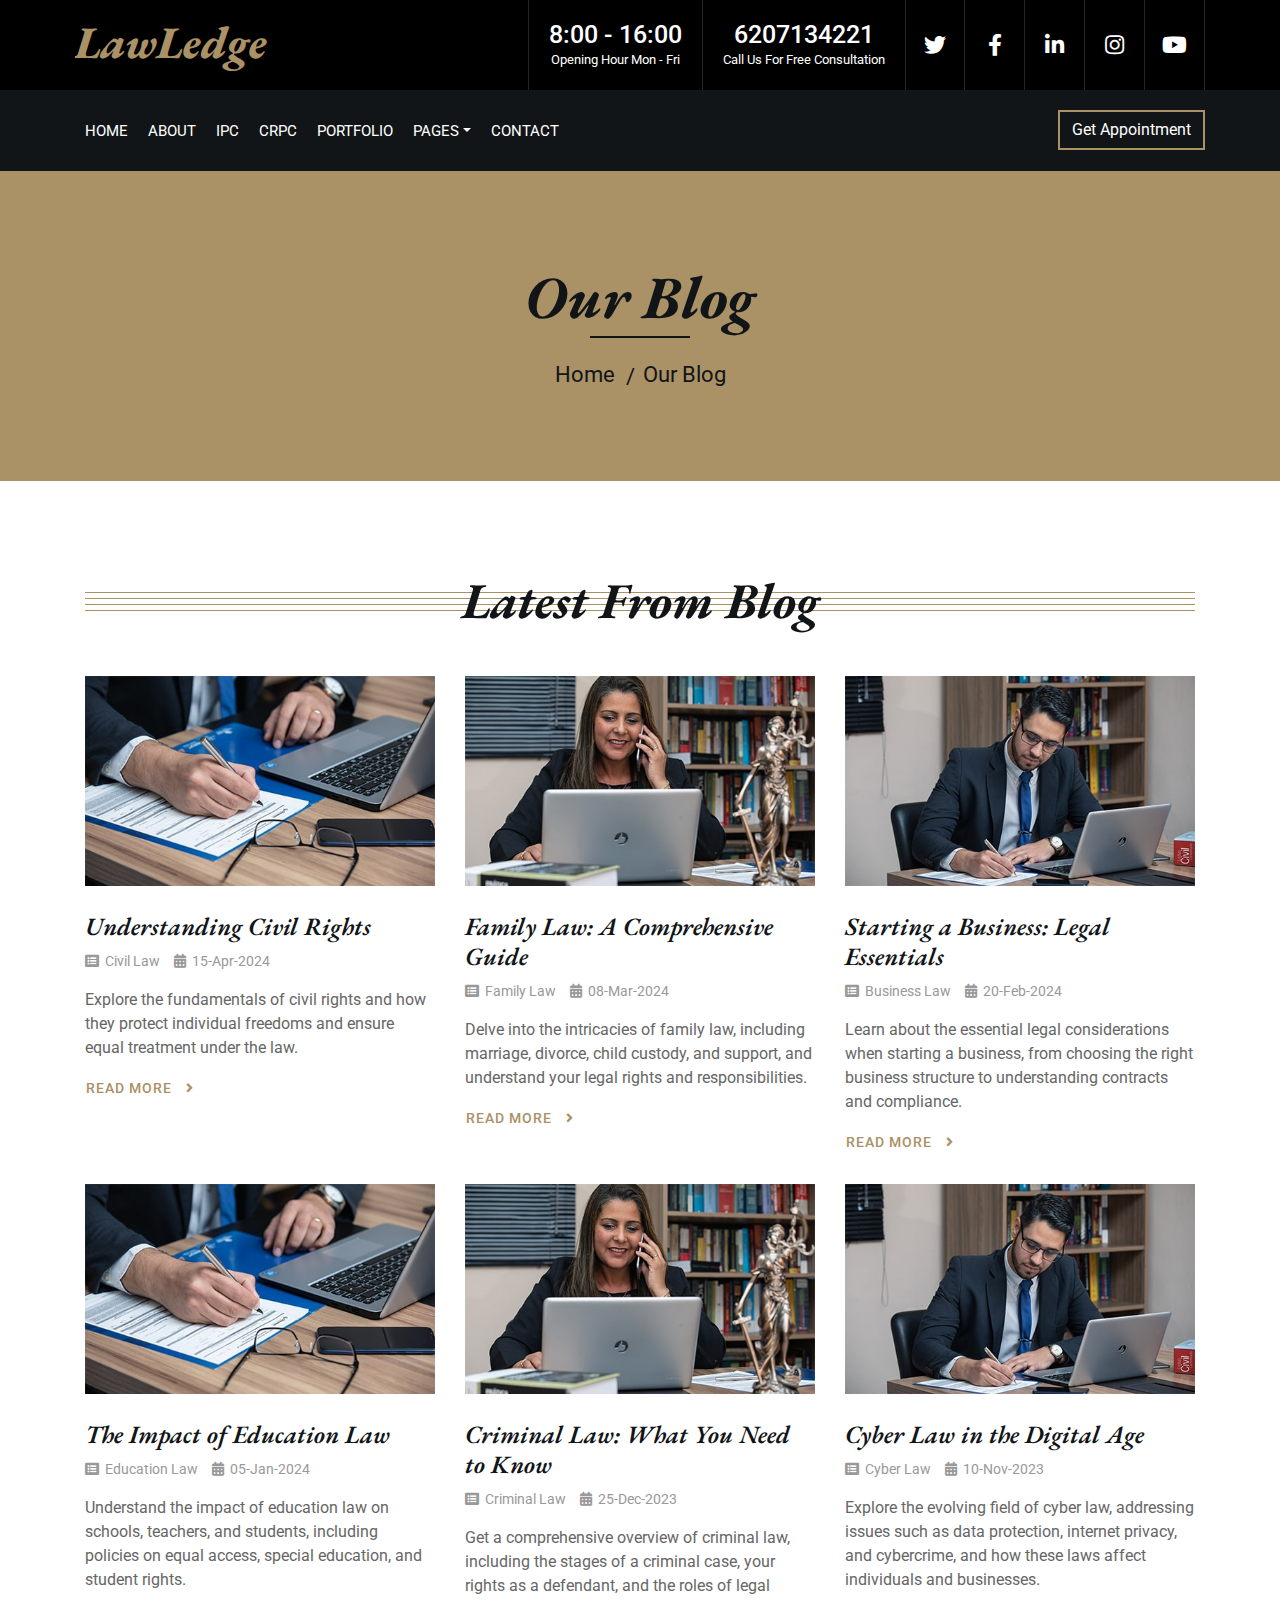
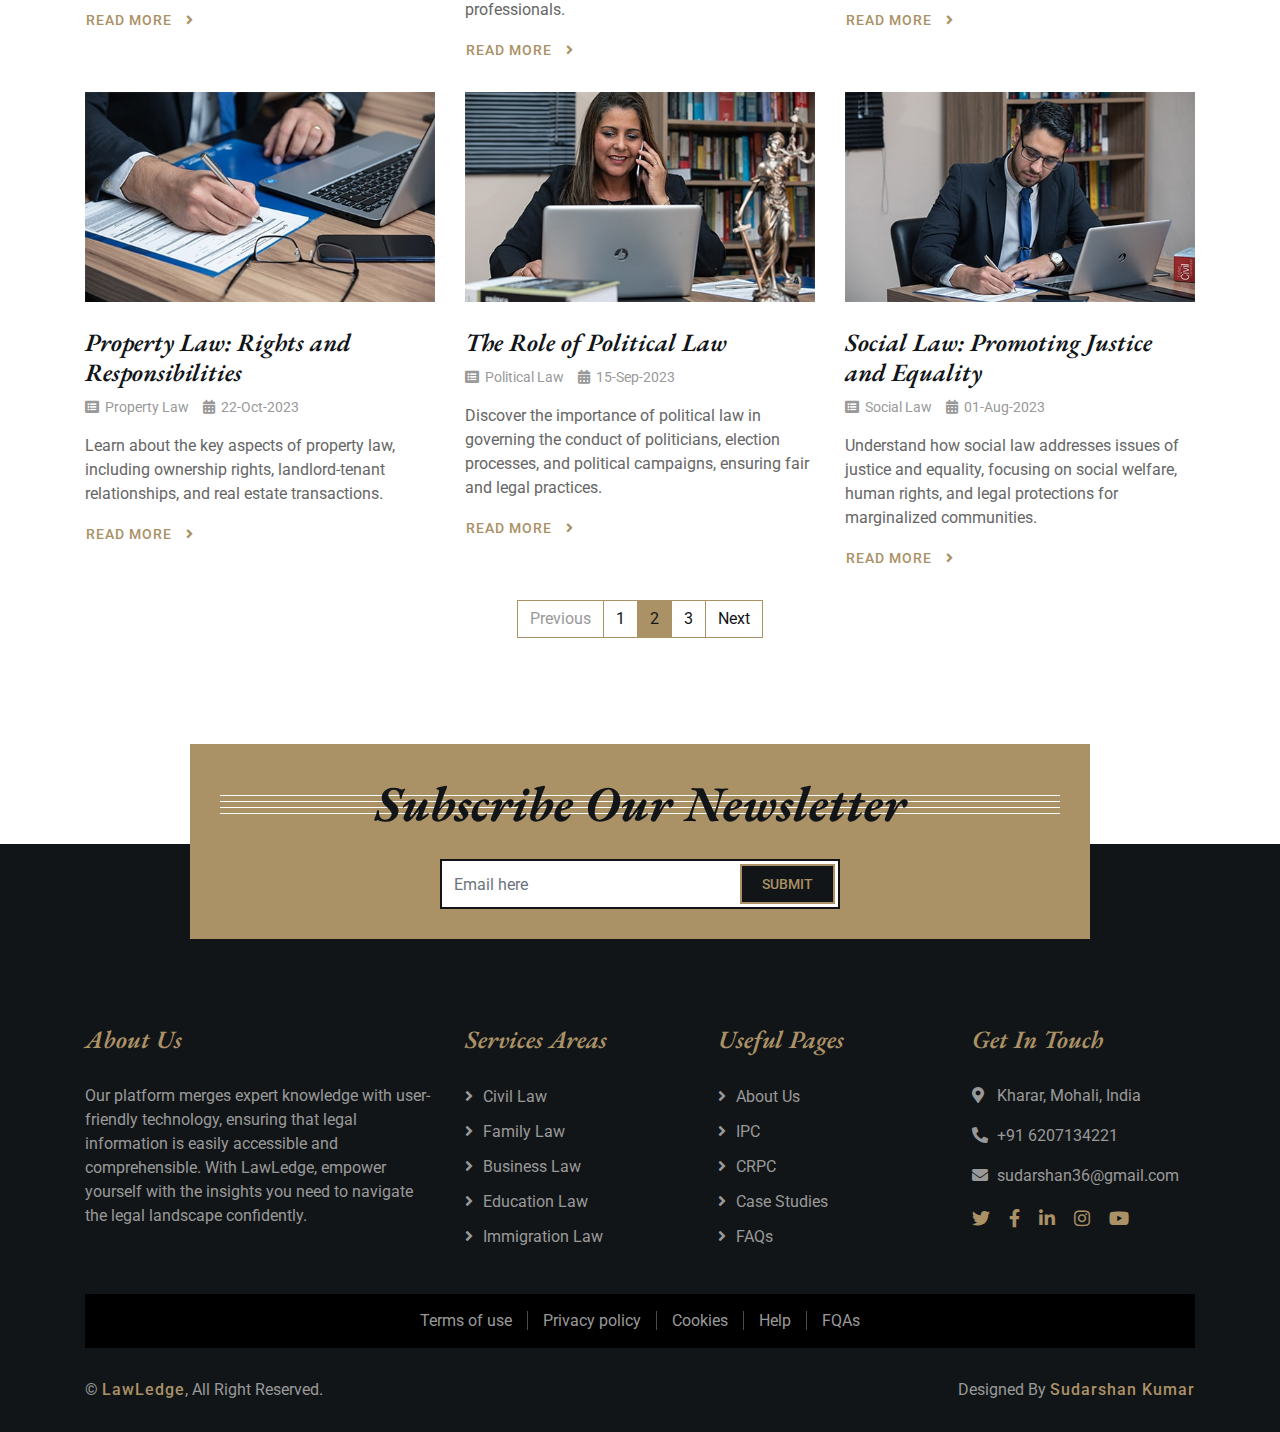
<file: blog.html>
<!DOCTYPE html>
<html lang="en">

<head>
    <meta charset="utf-8">
    <title>LawLedge</title>
    <meta content="width=device-width, initial-scale=1.0" name="viewport">
    <meta content="Law Firm Website Template" name="keywords">
    <meta content="Law Firm Website Template" name="description">

    <!-- Favicon -->
    <link href="img/faqs.jpg" rel="icon">
    <!-- Google Font -->
    <link
        href="https://fonts.googleapis.com/css2?family=EB+Garamond:ital,wght@1,600;1,700;1,800&family=Roboto:wght@400;500&display=swap"
        rel="stylesheet">

    <!-- CSS Libraries -->
    <link href="https://stackpath.bootstrapcdn.com/bootstrap/4.4.1/css/bootstrap.min.css" rel="stylesheet">
    <link href="https://cdnjs.cloudflare.com/ajax/libs/font-awesome/5.10.0/css/all.min.css" rel="stylesheet">
    <link href="lib/animate/animate.min.css" rel="stylesheet">
    <link href="lib/owlcarousel/assets/owl.carousel.min.css" rel="stylesheet">

    <!-- Template Stylesheet -->
    <link href="css/style.css" rel="stylesheet">
</head>

<body>
    <div class="wrapper">
        <!-- Top Bar Start -->
        <div class="top-bar">
            <div class="container-fluid">
                <div class="row">
                    <div class="col-lg-3">
                        <div class="logo">
                            <a href="index.html">
                                <h1>LawLedge</h1>
                                <!-- <img src="img/logo.jpg" alt="Logo"> -->
                            </a>
                        </div>
                    </div>
                    <div class="col-lg-9">
                        <div class="top-bar-right">
                            <div class="text">
                                <h2>8:00 - 16:00</h2>
                                <p>Opening Hour Mon - Fri</p>
                            </div>
                            <div class="text">
                                <h2>6207134221</h2>
                                <p>Call Us For Free Consultation</p>
                            </div>
                            <div class="social">
                                <a href="https://x.com/suDarshan6207" target="_blank"><i class="fab fa-twitter"></i></a>
                                <a href="https://www.facebook.com/profile.php?id=100013612413033" target="_blank"><i
                                        class="fab fa-facebook-f"></i></a>
                                <a href="https://www.linkedin.com/in/sudarshan-kr/" target="_blank"><i
                                        class="fab fa-linkedin-in"></i></a>
                                <a href="https://www.instagram.com/__sudarshan_jha_/" target="_blank"><i
                                        class="fab fa-instagram"></i></a>
                                <a href="https://www.youtube.com/channel/UCslZeXwOpdOWE45vjxjIDng" target="_blank"><i
                                        class="fab fa-youtube"></i></a>
                            </div>
                        </div>
                    </div>
                </div>
            </div>
        </div>
        <!-- Top Bar End -->

        <!-- Nav Bar Start -->
        <div class="nav-bar">
            <div class="container-fluid">
                <nav class="navbar navbar-expand-lg bg-dark navbar-dark">
                    <a href="#" class="navbar-brand">MENU</a>
                    <button type="button" class="navbar-toggler" data-toggle="collapse" data-target="#navbarCollapse">
                        <span class="navbar-toggler-icon"></span>
                    </button>

                    <div class="collapse navbar-collapse justify-content-between" id="navbarCollapse">
                        <div class="navbar-nav mr-auto">
                            <a href="index.html" class="nav-item nav-link">Home</a>
                            <a href="about.html" class="nav-item nav-link">About</a>
                            <a href="ipc.html" class="nav-item nav-link">IPC</a>
                            <a href="crpc.html" class="nav-item nav-link">CRPC</a>
                            <a href="team.html" class="nav-item nav-link">Portfolio</a>
                            <div class="nav-item dropdown">
                                <a href="#" class="nav-link dropdown-toggle" data-toggle="dropdown">Pages</a>
                                <div class="dropdown-menu">
                                    <a href="blog.html" class="dropdown-item active">Blog Page</a>
                                    <a href="single.html" class="dropdown-item">Single Page</a>
                                </div>
                            </div>
                            <a href="contact.html" class="nav-item nav-link">Contact</a>
                        </div>
                        <div class="ml-auto">
                            <a class="btn" href="contact.html">Get Appointment</a>
                        </div>
                    </div>
                </nav>
            </div>
        </div>
        <!-- Nav Bar End -->


        <!-- Page Header Start -->
        <div class="page-header">
            <div class="container">
                <div class="row">
                    <div class="col-12">
                        <h2>Our Blog</h2>
                    </div>
                    <div class="col-12">
                        <a href="">Home</a>
                        <a href="">Our Blog</a>
                    </div>
                </div>
            </div>
        </div>
        <!-- Page Header End -->


        <!-- Blog Start -->
        <!-- Blog Start -->
        <div class="blog">
            <div class="container">
                <div class="section-header">
                    <h2>Latest From Blog</h2>
                </div>
                <div class="row blog-page">
                    <div class="col-lg-4 col-md-6 blog-item">
                        <img src="img/blog-1.jpg" alt="Blog">
                        <h3>Understanding Civil Rights</h3>
                        <div class="meta">
                            <i class="fa fa-list-alt"></i>
                            <a href="">Civil Law</a>
                            <i class="fa fa-calendar-alt"></i>
                            <p>15-Apr-2024</p>
                        </div>
                        <p>
                            Explore the fundamentals of civil rights and how they protect individual freedoms and ensure
                            equal treatment under the law.
                        </p>
                        <a class="btn" href="">Read More <i class="fa fa-angle-right"></i></a>
                    </div>
                    <div class="col-lg-4 col-md-6 blog-item">
                        <img src="img/blog-2.jpg" alt="Blog">
                        <h3>Family Law: A Comprehensive Guide</h3>
                        <div class="meta">
                            <i class="fa fa-list-alt"></i>
                            <a href="">Family Law</a>
                            <i class="fa fa-calendar-alt"></i>
                            <p>08-Mar-2024</p>
                        </div>
                        <p>
                            Delve into the intricacies of family law, including marriage, divorce, child custody, and
                            support, and understand your legal rights and responsibilities.
                        </p>
                        <a class="btn" href="">Read More <i class="fa fa-angle-right"></i></a>
                    </div>
                    <div class="col-lg-4 col-md-6 blog-item">
                        <img src="img/blog-3.jpg" alt="Blog">
                        <h3>Starting a Business: Legal Essentials</h3>
                        <div class="meta">
                            <i class="fa fa-list-alt"></i>
                            <a href="">Business Law</a>
                            <i class="fa fa-calendar-alt"></i>
                            <p>20-Feb-2024</p>
                        </div>
                        <p>
                            Learn about the essential legal considerations when starting a business, from choosing the
                            right business structure to understanding contracts and compliance.
                        </p>
                        <a class="btn" href="">Read More <i class="fa fa-angle-right"></i></a>
                    </div>
                    <div class="col-lg-4 col-md-6 blog-item">
                        <img src="img/blog-1.jpg" alt="Blog">
                        <h3>The Impact of Education Law</h3>
                        <div class="meta">
                            <i class="fa fa-list-alt"></i>
                            <a href="">Education Law</a>
                            <i class="fa fa-calendar-alt"></i>
                            <p>05-Jan-2024</p>
                        </div>
                        <p>
                            Understand the impact of education law on schools, teachers, and students, including
                            policies on equal access, special education, and student rights.
                        </p>
                        <a class="btn" href="">Read More <i class="fa fa-angle-right"></i></a>
                    </div>
                    <div class="col-lg-4 col-md-6 blog-item">
                        <img src="img/blog-2.jpg" alt="Blog">
                        <h3>Criminal Law: What You Need to Know</h3>
                        <div class="meta">
                            <i class="fa fa-list-alt"></i>
                            <a href="">Criminal Law</a>
                            <i class="fa fa-calendar-alt"></i>
                            <p>25-Dec-2023</p>
                        </div>
                        <p>
                            Get a comprehensive overview of criminal law, including the stages of a criminal case, your
                            rights as a defendant, and the roles of legal professionals.
                        </p>
                        <a class="btn" href="">Read More <i class="fa fa-angle-right"></i></a>
                    </div>
                    <div class="col-lg-4 col-md-6 blog-item">
                        <img src="img/blog-3.jpg" alt="Blog">
                        <h3>Cyber Law in the Digital Age</h3>
                        <div class="meta">
                            <i class="fa fa-list-alt"></i>
                            <a href="">Cyber Law</a>
                            <i class="fa fa-calendar-alt"></i>
                            <p>10-Nov-2023</p>
                        </div>
                        <p>
                            Explore the evolving field of cyber law, addressing issues such as data protection, internet
                            privacy, and cybercrime, and how these laws affect individuals and businesses.
                        </p>
                        <a class="btn" href="">Read More <i class="fa fa-angle-right"></i></a>
                    </div>
                    <div class="col-lg-4 col-md-6 blog-item">
                        <img src="img/blog-1.jpg" alt="Blog">
                        <h3>Property Law: Rights and Responsibilities</h3>
                        <div class="meta">
                            <i class="fa fa-list-alt"></i>
                            <a href="">Property Law</a>
                            <i class="fa fa-calendar-alt"></i>
                            <p>22-Oct-2023</p>
                        </div>
                        <p>
                            Learn about the key aspects of property law, including ownership rights, landlord-tenant
                            relationships, and real estate transactions.
                        </p>
                        <a class="btn" href="">Read More <i class="fa fa-angle-right"></i></a>
                    </div>
                    <div class="col-lg-4 col-md-6 blog-item">
                        <img src="img/blog-2.jpg" alt="Blog">
                        <h3>The Role of Political Law</h3>
                        <div class="meta">
                            <i class="fa fa-list-alt"></i>
                            <a href="">Political Law</a>
                            <i class="fa fa-calendar-alt"></i>
                            <p>15-Sep-2023</p>
                        </div>
                        <p>
                            Discover the importance of political law in governing the conduct of politicians, election
                            processes, and political campaigns, ensuring fair and legal practices.
                        </p>
                        <a class="btn" href="">Read More <i class="fa fa-angle-right"></i></a>
                    </div>
                    <div class="col-lg-4 col-md-6 blog-item">
                        <img src="img/blog-3.jpg" alt="Blog">
                        <h3>Social Law: Promoting Justice and Equality</h3>
                        <div class="meta">
                            <i class="fa fa-list-alt"></i>
                            <a href="">Social Law</a>
                            <i class="fa fa-calendar-alt"></i>
                            <p>01-Aug-2023</p>
                        </div>
                        <p>
                            Understand how social law addresses issues of justice and equality, focusing on social
                            welfare, human rights, and legal protections for marginalized communities.
                        </p>
                        <a class="btn" href="">Read More <i class="fa fa-angle-right"></i></a>
                    </div>
                </div>
                <div class="row">
                    <div class="col-12">
                        <ul class="pagination justify-content-center">
                            <li class="page-item disabled"><a class="page-link" href="#">Previous</a></li>
                            <li class="page-item"><a class="page-link" href="#">1</a></li>
                            <li class="page-item active"><a class="page-link" href="#">2</a></li>
                            <li class="page-item"><a class="page-link" href="#">3</a></li>
                            <li class="page-item"><a class="page-link" href="#">Next</a></li>
                        </ul>
                    </div>
                </div>
            </div>
        </div>
        <!-- Blog End -->



        <!-- Newsletter Start -->
        <div class="newsletter">
            <div class="container">
                <div class="section-header">
                    <h2>Subscribe Our Newsletter</h2>
                </div>
                <div class="form">
                    <input class="form-control" placeholder="Email here">
                    <button class="btn">Submit</button>
                </div>
            </div>
        </div>
        <!-- Newsletter End -->


        <!-- Footer Start -->
        <div class="footer">
            <div class="container">
                <div class="row">
                    <div class="col-md-6 col-lg-4">
                        <div class="footer-about">
                            <h2>About Us</h2>
                            <p>
                                Our platform merges expert knowledge with user-friendly technology, ensuring that legal
                                information is easily accessible and comprehensible. With LawLedge, empower yourself
                                with the insights you need to navigate the legal landscape confidently.
                            </p>
                        </div>
                    </div>
                    <div class="col-md-6 col-lg-8">
                        <div class="row">
                            <div class="col-md-6 col-lg-4">
                                <div class="footer-link">
                                    <h2>Services Areas</h2>
                                    <a href="">Civil Law</a>
                                    <a href="">Family Law</a>
                                    <a href="">Business Law</a>
                                    <a href="">Education Law</a>
                                    <a href="">Immigration Law</a>
                                </div>
                            </div>
                            <div class="col-md-6 col-lg-4">
                                <div class="footer-link">
                                    <h2>Useful Pages</h2>
                                    <a href="">About Us</a>
                                    <a href="">IPC</a>
                                    <a href="">CRPC</a>
                                    <a href="">Case Studies</a>
                                    <a href="">FAQs</a>
                                </div>
                            </div>
                            <div class="col-md-6 col-lg-4">
                                <div class="footer-contact">
                                    <h2>Get In Touch</h2>
                                    <p><i class="fa fa-map-marker-alt"></i>Kharar, Mohali, India</p>
                                    <p><i class="fa fa-phone-alt"></i>+91 6207134221</p>
                                    <p><i class="fa fa-envelope"></i>sudarshan36@gmail.com</p>
                                    <div class="footer-social">
                                        <a href="https://x.com/suDarshan6207" target="_blank"><i
                                                class="fab fa-twitter"></i></a>
                                        <a href="https://www.facebook.com/profile.php?id=100013612413033"
                                            target="_blank"><i class="fab fa-facebook-f"></i></a>
                                        <a href="https://www.linkedin.com/in/sudarshan-kr/" target="_blank"><i
                                                class="fab fa-linkedin-in"></i></a>
                                        <a href="https://www.instagram.com/__sudarshan_jha_/" target="_blank"><i
                                                class="fab fa-instagram"></i></a>
                                        <a href="https://www.youtube.com/channel/UCslZeXwOpdOWE45vjxjIDng"
                                            target="_blank"><i class="fab fa-youtube"></i></a>
                                    </div>
                                </div>
                            </div>
                        </div>
                    </div>
                </div>
            </div>
            <div class="container footer-menu">
                <div class="f-menu">
                    <a href="">Terms of use</a>
                    <a href="">Privacy policy</a>
                    <a href="">Cookies</a>
                    <a href="">Help</a>
                    <a href="">FQAs</a>
                </div>
            </div>
            <div class="container copyright">
                <div class="row">
                    <div class="col-md-6">
                        <p>&copy; <a href="index.html">LawLedge</a>, All Right Reserved.</p>
                    </div>
                    <div class="col-md-6">

                        <p>Designed By <a href="https://www.linkedin.com/in/sudarshan-kr/">Sudarshan Kumar</a></p>
                    </div>
                </div>
            </div>
        </div>

        <!-- Footer End -->

        <a href="#" class="back-to-top"><i class="fa fa-chevron-up"></i></a>
    </div>

    <!-- JavaScript Libraries -->
    <script src="https://code.jquery.com/jquery-3.4.1.min.js"></script>
    <script src="https://stackpath.bootstrapcdn.com/bootstrap/4.4.1/js/bootstrap.bundle.min.js"></script>
    <script src="lib/easing/easing.min.js"></script>
    <script src="lib/owlcarousel/owl.carousel.min.js"></script>
    <script src="lib/isotope/isotope.pkgd.min.js"></script>

    <!-- Template Javascript -->
    <script src="js/main.js"></script>
</body>

</html>
</file>
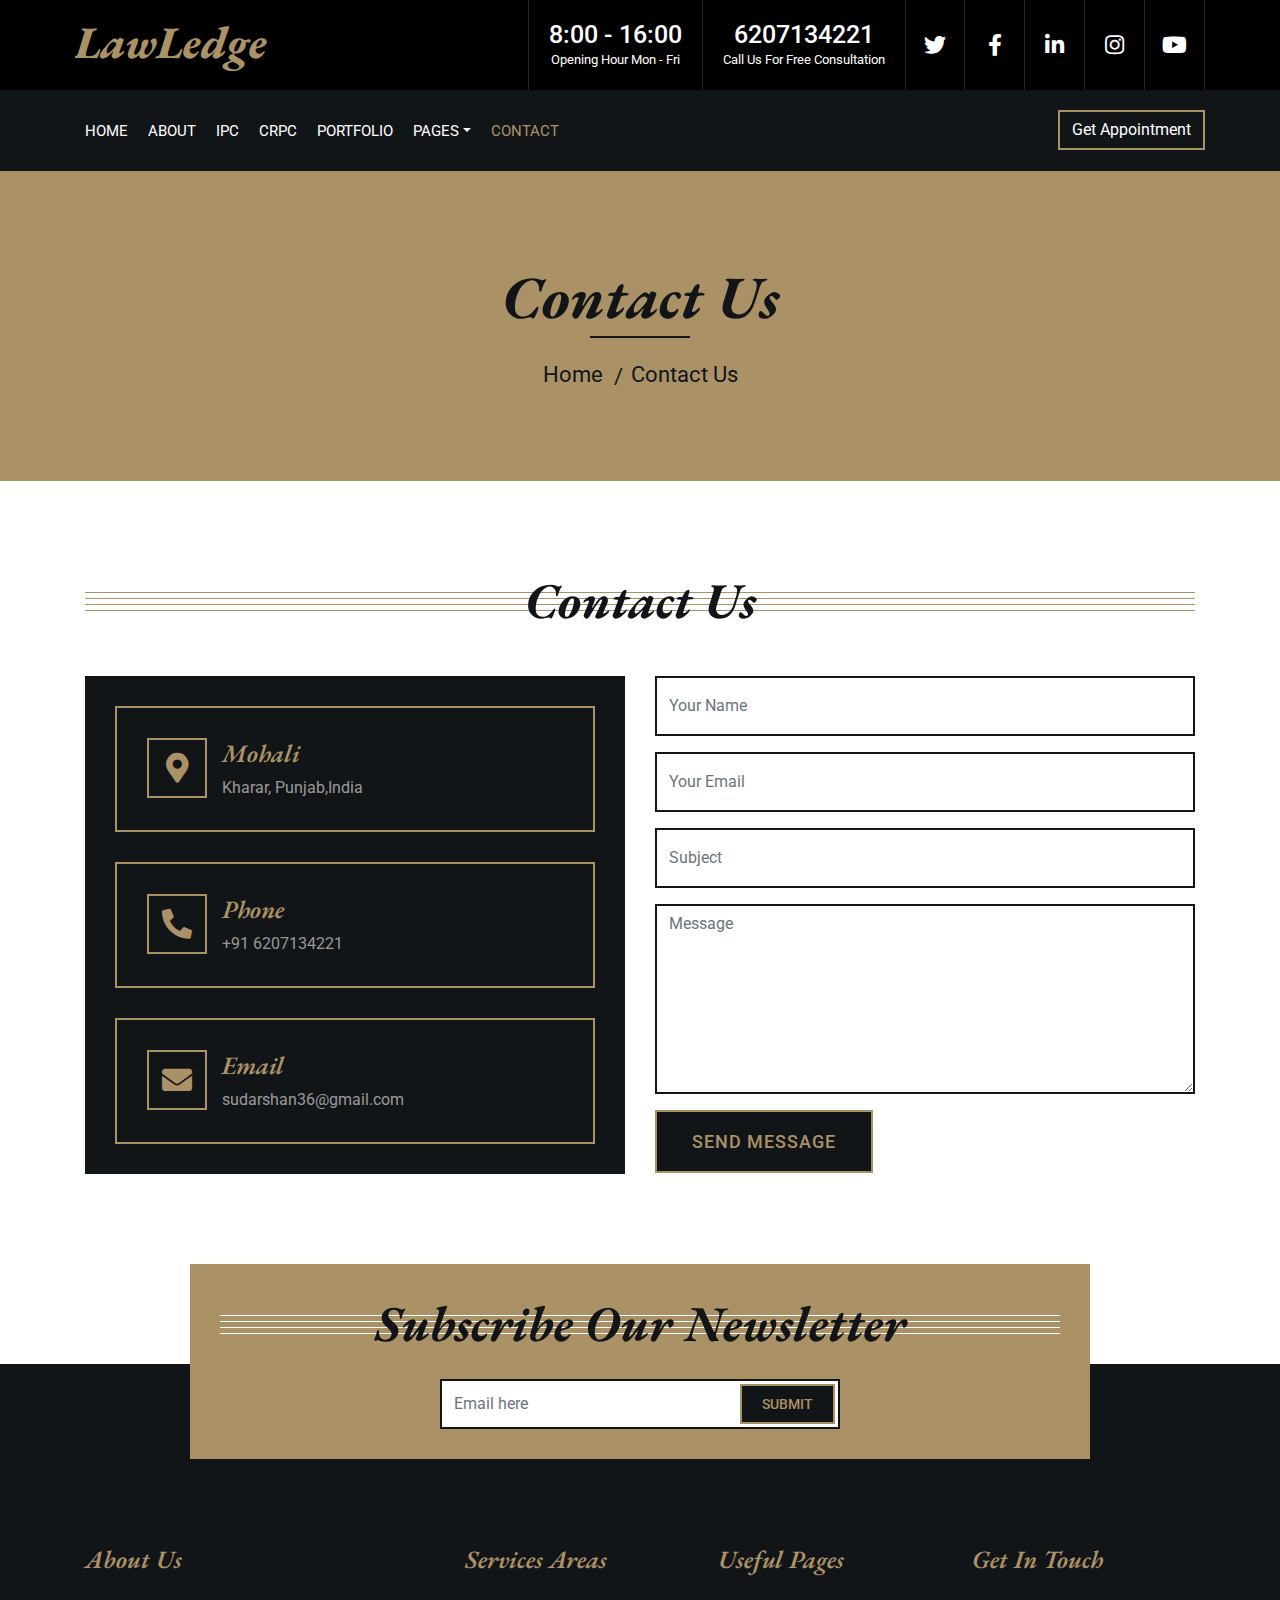
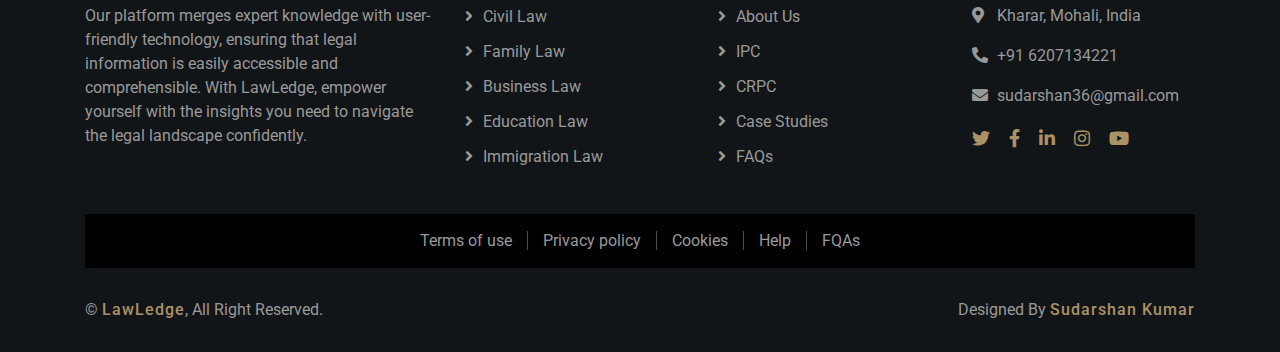
<file: contact.html>
<!DOCTYPE html>
<html lang="en">
    <head>
        <meta charset="utf-8">
        <title>LawLedge</title>
        <meta content="width=device-width, initial-scale=1.0" name="viewport">
        <meta content="Law Firm Website Template" name="keywords">
        <meta content="Law Firm Website Template" name="description">

        <!-- Favicon -->
        <link href="img/faqs.jpg" rel="icon">
        
        <!-- Google Font -->
        <link href="https://fonts.googleapis.com/css2?family=EB+Garamond:ital,wght@1,600;1,700;1,800&family=Roboto:wght@400;500&display=swap" rel="stylesheet"> 
        
        <!-- CSS Libraries -->
        <link href="https://stackpath.bootstrapcdn.com/bootstrap/4.4.1/css/bootstrap.min.css" rel="stylesheet">
        <link href="https://cdnjs.cloudflare.com/ajax/libs/font-awesome/5.10.0/css/all.min.css" rel="stylesheet">
        <link href="lib/animate/animate.min.css" rel="stylesheet">
        <link href="lib/owlcarousel/assets/owl.carousel.min.css" rel="stylesheet">

        <!-- Template Stylesheet -->
        <link href="css/style.css" rel="stylesheet">
    </head>

    <body>
        <div class="wrapper">
            <!-- Top Bar Start -->
            <div class="top-bar">
                <div class="container-fluid">
                    <div class="row">
                        <div class="col-lg-3">
                            <div class="logo">
                                <a href="index.html">
                                    <h1>LawLedge</h1>
                                    <!-- <img src="img/logo.jpg" alt="Logo"> -->
                                </a>
                            </div>
                        </div>
                        <div class="col-lg-9">
                            <div class="top-bar-right">
                                <div class="text">
                                    <h2>8:00 - 16:00</h2>
                                    <p>Opening Hour Mon - Fri</p>
                                </div>
                                <div class="text">
                                    <h2>6207134221</h2>
                                    <p>Call Us For Free Consultation</p>
                                </div>
                                <div class="social">
                                    <a href="https://x.com/suDarshan6207" target="_blank"><i class="fab fa-twitter"></i></a>
                                    <a href="https://www.facebook.com/profile.php?id=100013612413033" target="_blank"><i class="fab fa-facebook-f"></i></a>
                                    <a href="https://www.linkedin.com/in/sudarshan-kr/" target="_blank"><i class="fab fa-linkedin-in"></i></a>
                                    <a href="https://www.instagram.com/__sudarshan_jha_/" target="_blank"><i class="fab fa-instagram"></i></a>
                                    <a href="https://www.youtube.com/channel/UCslZeXwOpdOWE45vjxjIDng" target="_blank"><i class="fab fa-youtube"></i></a>
                                </div>
                            </div>
                        </div>
                    </div>
                </div>
            </div>
            <!-- Top Bar End -->

            <!-- Nav Bar Start -->
            <div class="nav-bar">
                <div class="container-fluid">
                    <nav class="navbar navbar-expand-lg bg-dark navbar-dark">
                        <a href="#" class="navbar-brand">MENU</a>
                        <button type="button" class="navbar-toggler" data-toggle="collapse" data-target="#navbarCollapse">
                            <span class="navbar-toggler-icon"></span>
                        </button>

                        <div class="collapse navbar-collapse justify-content-between" id="navbarCollapse">
                            <div class="navbar-nav mr-auto">
                                <a href="index.html" class="nav-item nav-link">Home</a>
                                <a href="about.html" class="nav-item nav-link">About</a>
                                <a href="ipc.html" class="nav-item nav-link">IPC</a>
                                <a href="crpc.html" class="nav-item nav-link">CRPC</a>
                                <a href="team.html" class="nav-item nav-link">Portfolio</a>
                                <div class="nav-item dropdown">
                                    <a href="#" class="nav-link dropdown-toggle" data-toggle="dropdown">Pages</a>
                                    <div class="dropdown-menu">
                                        <a href="blog.html" class="dropdown-item">Blog Page</a>
                                        <a href="single.html" class="dropdown-item">Single Page</a>
                                    </div>
                                </div>
                                <a href="contact.html" class="nav-item nav-link active">Contact</a>
                            </div>
                            <div class="ml-auto">
                                <a class="btn" href="contact.html">Get Appointment</a>
                            </div>
                        </div>
                    </nav>
                </div>
            </div>
            <!-- Nav Bar End -->
            
            
            <!-- Page Header Start -->
            <div class="page-header">
                <div class="container">
                    <div class="row">
                        <div class="col-12">
                            <h2>Contact Us</h2>
                        </div>
                        <div class="col-12">
                            <a href="">Home</a>
                            <a href="">Contact Us</a>
                        </div>
                    </div>
                </div>
            </div>
            <!-- Page Header End -->


            <!-- Contact Start -->
            <div class="contact">
                <div class="container">
                    <div class="section-header">
                        <h2>Contact Us</h2>
                    </div>
                    <div class="row">
                        <div class="col-md-6">
                            <div class="contact-info">
                                <div class="contact-item">
                                    <i class="fa fa-map-marker-alt"></i>
                                    <div class="contact-text">
                                        <h2>Mohali</h2>
                                        <p>Kharar, Punjab,India</p>
                                    </div>
                                </div>
                                <div class="contact-item">
                                    <i class="fa fa-phone-alt"></i>
                                    <div class="contact-text">
                                        <h2>Phone</h2>
                                        <p>+91 6207134221</p>
                                    </div>
                                </div>
                                <div class="contact-item">
                                    <i class="fa fa-envelope"></i>
                                    <div class="contact-text">
                                        <h2>Email</h2>
                                        <p>sudarshan36@gmail.com</p>
                                    </div>
                                </div>
                            </div>
                        </div>
                        <div class="col-md-6">
                            <div class="contact-form">
                                <form>
                                    <div class="form-group">
                                        <input type="text" class="form-control" placeholder="Your Name" required="required" />
                                    </div>
                                    <div class="form-group">
                                        <input type="email" class="form-control" placeholder="Your Email" required="required" />
                                    </div>
                                    <div class="form-group">
                                        <input type="text" class="form-control" placeholder="Subject" required="required" />
                                    </div>
                                    <div class="form-group">
                                        <textarea class="form-control" placeholder="Message" required="required" ></textarea>
                                    </div>
                                    <div>
                                        <button class="btn" type="submit">Send Message</button>
                                    </div>
                                </form>
                            </div>
                        </div>
                    </div>
                </div>
            </div>
            <!-- Contact End -->


            <!-- Newsletter Start -->
            <div class="newsletter">
                <div class="container">
                    <div class="section-header">
                        <h2>Subscribe Our Newsletter</h2>
                    </div>
                    <div class="form">
                        <input class="form-control" placeholder="Email here">
                        <button class="btn">Submit</button>
                    </div>
                </div>
            </div>
            <!-- Newsletter End -->


            <!-- Footer Start -->
            <div class="footer">
                <div class="container">
                    <div class="row">
                        <div class="col-md-6 col-lg-4">
                            <div class="footer-about">
                                <h2>About Us</h2>
                                <p>
                                    Our platform merges expert knowledge with user-friendly technology, ensuring that legal information is easily accessible and comprehensible. With LawLedge, empower yourself with the insights you need to navigate the legal landscape confidently.
                                </p>
                            </div>
                        </div>
                        <div class="col-md-6 col-lg-8">
                            <div class="row">
                        <div class="col-md-6 col-lg-4">
                            <div class="footer-link">
                                <h2>Services Areas</h2>
                                <a href="">Civil Law</a>
                                <a href="">Family Law</a>
                                <a href="">Business Law</a>
                                <a href="">Education Law</a>
                                <a href="">Immigration Law</a>
                            </div>
                        </div>
                        <div class="col-md-6 col-lg-4">
                            <div class="footer-link">
                                <h2>Useful Pages</h2>
                                <a href="">About Us</a>
                                <a href="">IPC</a>
                                <a href="">CRPC</a>
                                <a href="">Case Studies</a>
                                <a href="">FAQs</a>
                            </div>
                        </div>
                        <div class="col-md-6 col-lg-4">
                            <div class="footer-contact">
                                <h2>Get In Touch</h2>
                                <p><i class="fa fa-map-marker-alt"></i>Kharar, Mohali, India</p>
                                <p><i class="fa fa-phone-alt"></i>+91 6207134221</p>
                                <p><i class="fa fa-envelope"></i>sudarshan36@gmail.com</p>
                                <div class="footer-social">
                                    <a href="https://x.com/suDarshan6207" target="_blank"><i class="fab fa-twitter"></i></a>
                                    <a href="https://www.facebook.com/profile.php?id=100013612413033" target="_blank"><i class="fab fa-facebook-f"></i></a>
                                    <a href="https://www.linkedin.com/in/sudarshan-kr/" target="_blank"><i class="fab fa-linkedin-in"></i></a>
                                    <a href="https://www.instagram.com/__sudarshan_jha_/" target="_blank"><i class="fab fa-instagram"></i></a>
                                    <a href="https://www.youtube.com/channel/UCslZeXwOpdOWE45vjxjIDng" target="_blank"><i class="fab fa-youtube"></i></a>
                                </div>
                            </div>
                        </div>
                        </div>
                    </div>
                    </div>
                </div>
                <div class="container footer-menu">
                    <div class="f-menu">
                        <a href="">Terms of use</a>
                        <a href="">Privacy policy</a>
                        <a href="">Cookies</a>
                        <a href="">Help</a>
                        <a href="">FQAs</a>
                    </div>
                </div>
                <div class="container copyright">
                    <div class="row">
                        <div class="col-md-6">
                            <p>&copy; <a href="index.html">LawLedge</a>, All Right Reserved.</p>
                        </div>
                        <div class="col-md-6">
							
                            <p>Designed By <a href="https://www.linkedin.com/in/sudarshan-kr/">Sudarshan Kumar</a></p>
                        </div>
                    </div>
                </div>
            </div>
            <!-- Footer End -->
            
            <a href="#" class="back-to-top"><i class="fa fa-chevron-up"></i></a>
        </div>

        <!-- JavaScript Libraries -->
        <script src="https://code.jquery.com/jquery-3.4.1.min.js"></script>
        <script src="https://stackpath.bootstrapcdn.com/bootstrap/4.4.1/js/bootstrap.bundle.min.js"></script>
        <script src="lib/easing/easing.min.js"></script>
        <script src="lib/owlcarousel/owl.carousel.min.js"></script>
        <script src="lib/isotope/isotope.pkgd.min.js"></script>

        <!-- Template Javascript -->
        <script src="js/main.js"></script>
    </body>
</html>
</file>
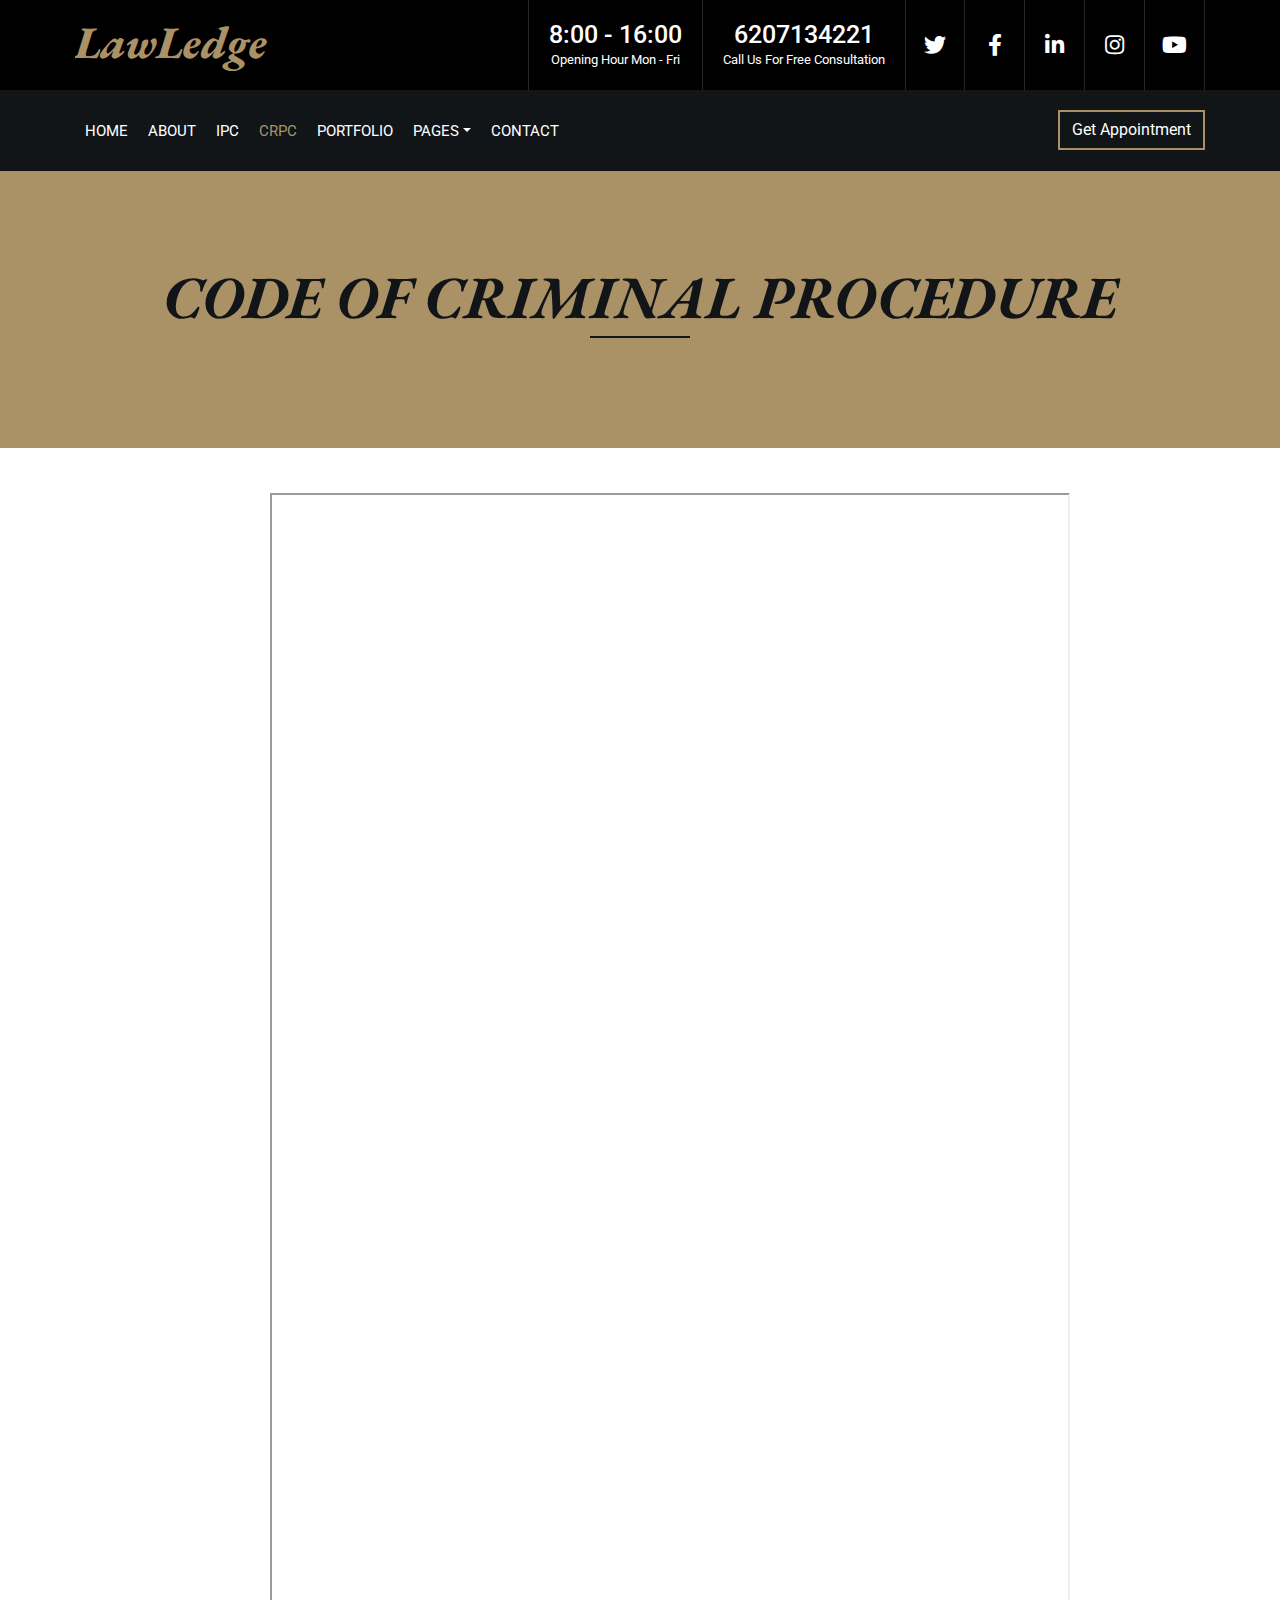
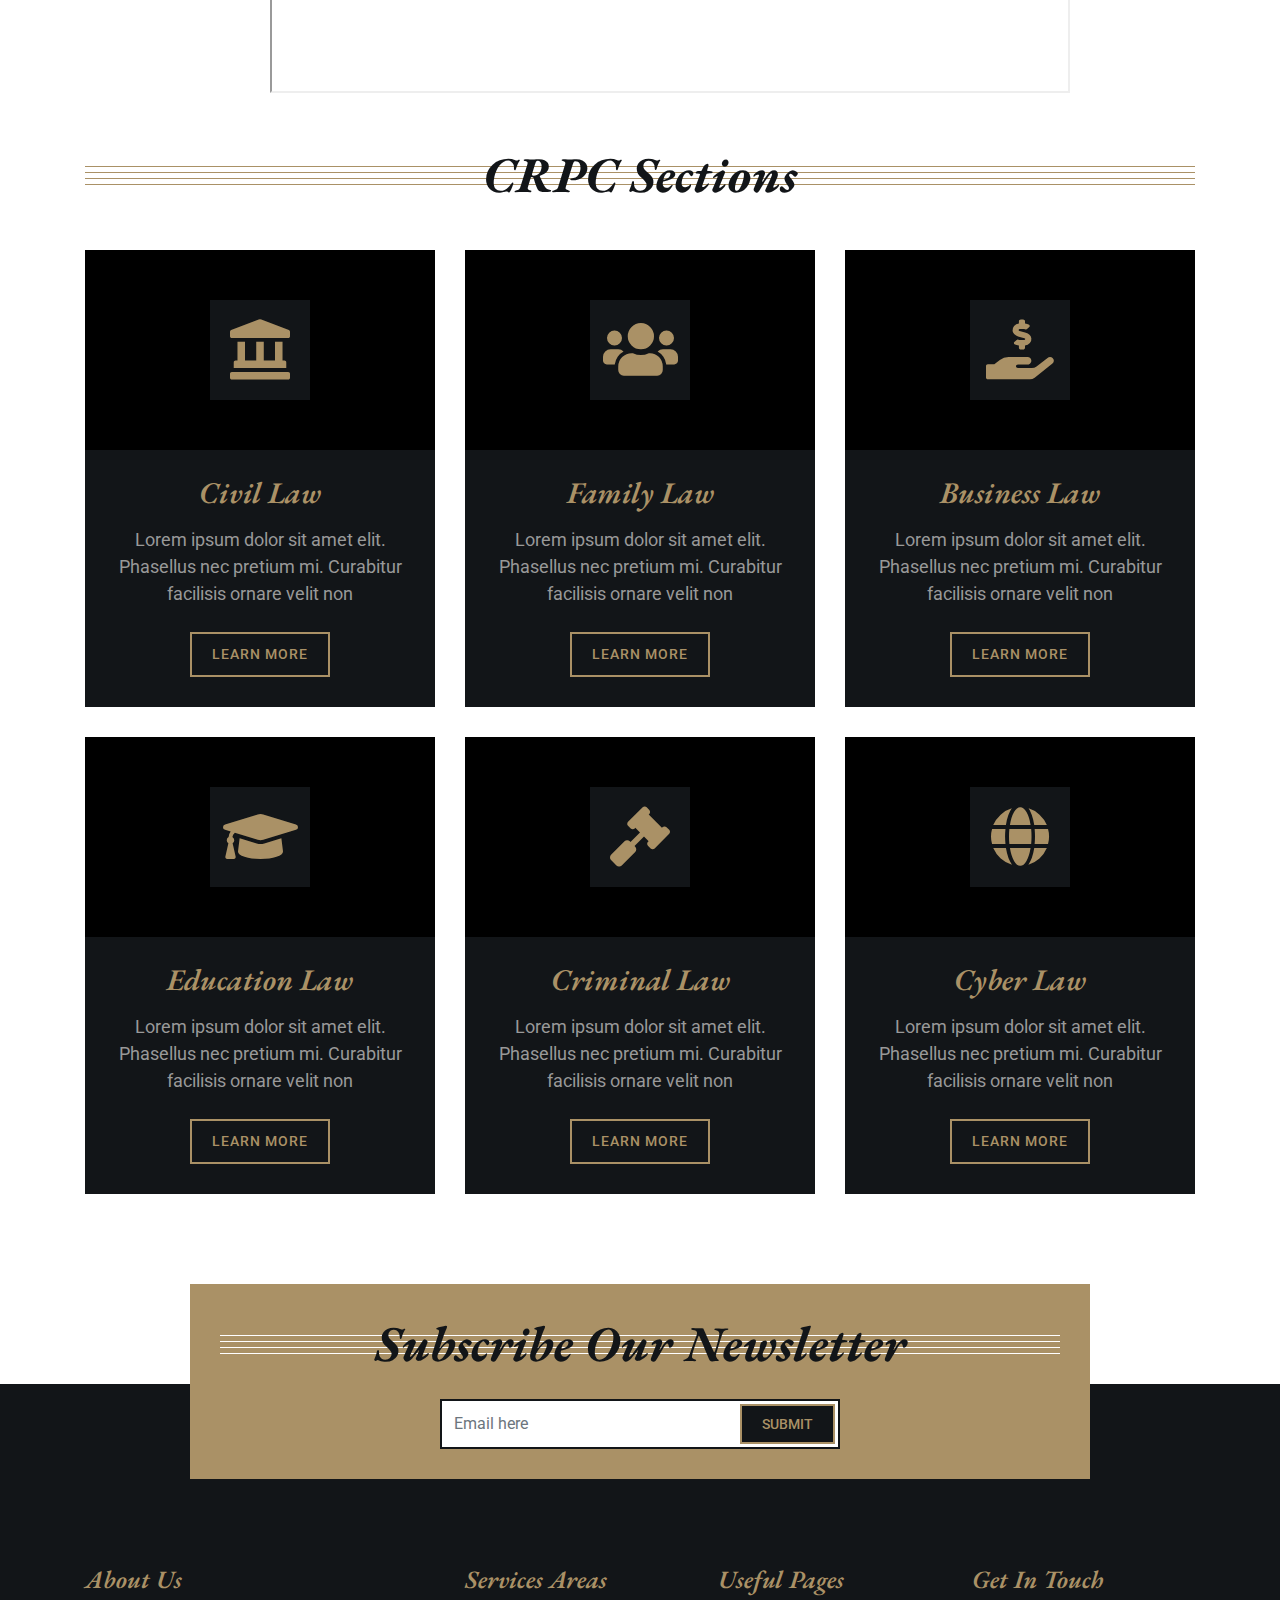
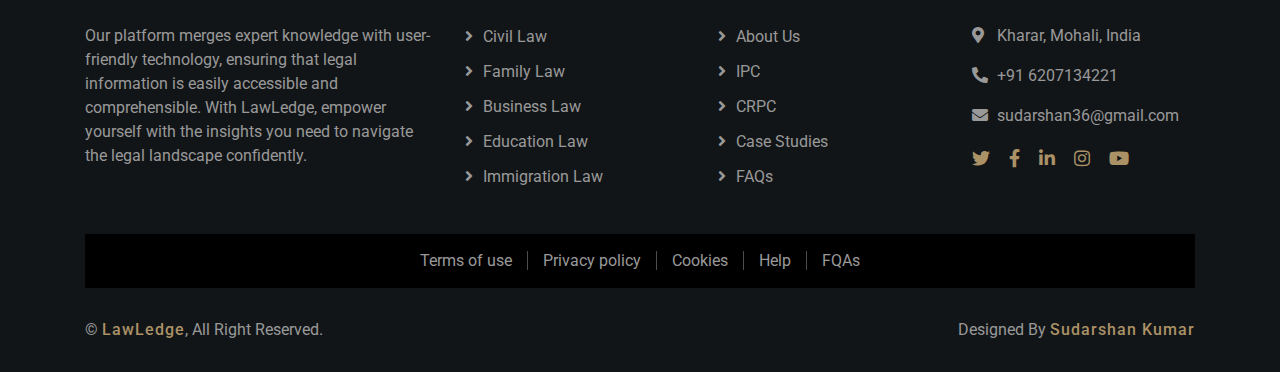
<file: crpc.html>
<!DOCTYPE html>
<html lang="en">
    <head>
        <meta charset="utf-8">
        <title>LawLedge</title>
        <meta content="width=device-width, initial-scale=1.0" name="viewport">
        <meta content="Law Firm Website Template" name="keywords">
        <meta content="Law Firm Website Template" name="description">

        <!-- Favicon -->
        <link href="img/faqs.jpg" rel="icon">

        <!-- Google Font -->
        <link href="https://fonts.googleapis.com/css2?family=EB+Garamond:ital,wght@1,600;1,700;1,800&family=Roboto:wght@400;500&display=swap" rel="stylesheet"> 
        
        <!-- CSS Libraries -->
        <link href="https://stackpath.bootstrapcdn.com/bootstrap/4.4.1/css/bootstrap.min.css" rel="stylesheet">
        <link href="https://cdnjs.cloudflare.com/ajax/libs/font-awesome/5.10.0/css/all.min.css" rel="stylesheet">
        <link href="lib/animate/animate.min.css" rel="stylesheet">
        <link href="lib/owlcarousel/assets/owl.carousel.min.css" rel="stylesheet">

        <!-- Template Stylesheet -->
        <link href="css/style.css" rel="stylesheet">
    </head>

    <body>
        <div class="wrapper">
            <!-- Top Bar Start -->
            <div class="top-bar">
                <div class="container-fluid">
                    <div class="row">
                        <div class="col-lg-3">
                            <div class="logo">
                                <a href="index.html">
                                    <h1>LawLedge</h1>
                                    <!-- <img src="img/logo.jpg" alt="Logo"> -->
                                </a>
                            </div>
                        </div>
                        <div class="col-lg-9">
                            <div class="top-bar-right">
                                <div class="text">
                                    <h2>8:00 - 16:00</h2>
                                    <p>Opening Hour Mon - Fri</p>
                                </div>
                                <div class="text">
                                    <h2>6207134221</h2>
                                    <p>Call Us For Free Consultation</p>
                                </div>
                                <div class="social">
                                    <a href="https://x.com/suDarshan6207" target="_blank"><i class="fab fa-twitter"></i></a>
                                    <a href="https://www.facebook.com/profile.php?id=100013612413033" target="_blank"><i class="fab fa-facebook-f"></i></a>
                                    <a href="https://www.linkedin.com/in/sudarshan-kr/" target="_blank"><i class="fab fa-linkedin-in"></i></a>
                                    <a href="https://www.instagram.com/__sudarshan_jha_/" target="_blank"><i class="fab fa-instagram"></i></a>
                                    <a href="https://www.youtube.com/channel/UCslZeXwOpdOWE45vjxjIDng" target="_blank"><i class="fab fa-youtube"></i></a>
                                </div>
                            </div>
                        </div>
                    </div>
                </div>
            </div>
            <!-- Top Bar End -->

            <!-- Nav Bar Start -->
            <div class="nav-bar">
                <div class="container-fluid">
                    <nav class="navbar navbar-expand-lg bg-dark navbar-dark">
                        <a href="#" class="navbar-brand">MENU</a>
                        <button type="button" class="navbar-toggler" data-toggle="collapse" data-target="#navbarCollapse">
                            <span class="navbar-toggler-icon"></span>
                        </button>

                        <div class="collapse navbar-collapse justify-content-between" id="navbarCollapse">
                            <div class="navbar-nav mr-auto">
                                <a href="index.html" class="nav-item nav-link">Home</a>
                                <a href="about.html" class="nav-item nav-link">About</a>
                                <a href="ipc.html" class="nav-item nav-link">IPC</a>
                                <a href="crpc.html" class="nav-item nav-link active">CRPC</a>
                                <a href="team.html" class="nav-item nav-link">Portfolio</a>
                                <div class="nav-item dropdown">
                                    <a href="#" class="nav-link dropdown-toggle" data-toggle="dropdown">Pages</a>
                                    <div class="dropdown-menu">
                                        <a href="blog.html" class="dropdown-item">Blog Page</a>
                                        <a href="single.html" class="dropdown-item">Single Page</a>
                                    </div>
                                </div>
                                <a href="contact.html" class="nav-item nav-link">Contact</a>
                            </div>
                            <div class="ml-auto">
                                <a class="btn" href="contact.html">Get Appointment</a>
                            </div>
                        </div>
                    </nav>
                </div>
            </div>
            <!-- Nav Bar End -->
            
            
            <!-- Page Header Start -->
            <div class="page-header">
                <div class="container">
                    <div class="row">
                        <div class="col-12">
                            <h2>CODE OF CRIMINAL PROCEDURE</h2>
                        </div>
                    </div>
                </div>
            </div>
            <!-- Page Header End -->


            <iframe class="crpc-pdf" src="https://drive.google.com/file/d/1M-YOHf-m9dhLXU0oW_fuoWEOS2qQ6XMm/preview"  width="800px" height="1200px"></iframe>
            


            <!-- Service Start -->
            <div class="service">
                <div class="container">
                    <div class="section-header">
                        <h2>CRPC Sections</h2>
                    </div>
                    <div class="row">
                        <div class="col-lg-4 col-md-6">
                            <div class="service-item">
                                <div class="service-icon">
                                    <i class="fa fa-landmark"></i>
                                </div>
                                <h3>Civil Law</h3>
                                <p>
                                    Lorem ipsum dolor sit amet elit. Phasellus nec pretium mi. Curabitur facilisis ornare velit non
                                </p>
                                <a class="btn" href="">Learn More</a>
                            </div>
                        </div>
                        <div class="col-lg-4 col-md-6">
                            <div class="service-item">
                                <div class="service-icon">
                                    <i class="fa fa-users"></i>
                                </div>
                                <h3>Family Law</h3>
                                <p>
                                    Lorem ipsum dolor sit amet elit. Phasellus nec pretium mi. Curabitur facilisis ornare velit non
                                </p>
                                <a class="btn" href="">Learn More</a>
                            </div>
                        </div>
                        <div class="col-lg-4 col-md-6">
                            <div class="service-item">
                                <div class="service-icon">
                                    <i class="fa fa-hand-holding-usd"></i>
                                </div>
                                <h3>Business Law</h3>
                                <p>
                                    Lorem ipsum dolor sit amet elit. Phasellus nec pretium mi. Curabitur facilisis ornare velit non
                                </p>
                                <a class="btn" href="">Learn More</a>
                            </div>
                        </div>
                        <div class="col-lg-4 col-md-6">
                            <div class="service-item">
                                <div class="service-icon">
                                    <i class="fa fa-graduation-cap"></i>
                                </div>
                                <h3>Education Law</h3>
                                <p>
                                    Lorem ipsum dolor sit amet elit. Phasellus nec pretium mi. Curabitur facilisis ornare velit non
                                </p>
                                <a class="btn" href="">Learn More</a>
                            </div>
                        </div>
                        <div class="col-lg-4 col-md-6">
                            <div class="service-item">
                                <div class="service-icon">
                                    <i class="fa fa-gavel"></i>
                                </div>
                                <h3>Criminal Law</h3>
                                <p>
                                    Lorem ipsum dolor sit amet elit. Phasellus nec pretium mi. Curabitur facilisis ornare velit non
                                </p>
                                <a class="btn" href="">Learn More</a>
                            </div>
                        </div>
                        <div class="col-lg-4 col-md-6">
                            <div class="service-item">
                                <div class="service-icon">
                                    <i class="fa fa-globe"></i>
                                </div>
                                <h3>Cyber Law</h3>
                                <p>
                                    Lorem ipsum dolor sit amet elit. Phasellus nec pretium mi. Curabitur facilisis ornare velit non
                                </p>
                                <a class="btn" href="">Learn More</a>
                            </div>
                        </div>
                    </div>
                </div>
            </div>
            <!-- Service End -->
            
            

            <!-- Newsletter Start -->
            <div class="newsletter">
                <div class="container">
                    <div class="section-header">
                        <h2>Subscribe Our Newsletter</h2>
                    </div>
                    <div class="form">
                        <input class="form-control" placeholder="Email here">
                        <button class="btn">Submit</button>
                    </div>
                </div>
            </div>
            <!-- Newsletter End -->


            <!-- Footer Start -->
            <div class="footer">
                <div class="container">
                    <div class="row">
                        <div class="col-md-6 col-lg-4">
                            <div class="footer-about">
                                <h2>About Us</h2>
                                <p>
                                    Our platform merges expert knowledge with user-friendly technology, ensuring that legal information is easily accessible and comprehensible. With LawLedge, empower yourself with the insights you need to navigate the legal landscape confidently.
                                </p>
                            </div>
                        </div>
                        <div class="col-md-6 col-lg-8">
                            <div class="row">
                        <div class="col-md-6 col-lg-4">
                            <div class="footer-link">
                                <h2>Services Areas</h2>
                                <a href="">Civil Law</a>
                                <a href="">Family Law</a>
                                <a href="">Business Law</a>
                                <a href="">Education Law</a>
                                <a href="">Immigration Law</a>
                            </div>
                        </div>
                        <div class="col-md-6 col-lg-4">
                            <div class="footer-link">
                                <h2>Useful Pages</h2>
                                <a href="">About Us</a>
                                <a href="">IPC</a>
                                <a href="">CRPC</a>
                                <a href="">Case Studies</a>
                                <a href="">FAQs</a>
                            </div>
                        </div>
                        <div class="col-md-6 col-lg-4">
                            <div class="footer-contact">
                                <h2>Get In Touch</h2>
                                <p><i class="fa fa-map-marker-alt"></i>Kharar, Mohali, India</p>
                                <p><i class="fa fa-phone-alt"></i>+91 6207134221</p>
                                <p><i class="fa fa-envelope"></i>sudarshan36@gmail.com</p>
                                <div class="footer-social">
                                    <a href="https://x.com/suDarshan6207" target="_blank"><i class="fab fa-twitter"></i></a>
                                    <a href="https://www.facebook.com/profile.php?id=100013612413033" target="_blank"><i class="fab fa-facebook-f"></i></a>
                                    <a href="https://www.linkedin.com/in/sudarshan-kr/" target="_blank"><i class="fab fa-linkedin-in"></i></a>
                                    <a href="https://www.instagram.com/__sudarshan_jha_/" target="_blank"><i class="fab fa-instagram"></i></a>
                                    <a href="https://www.youtube.com/channel/UCslZeXwOpdOWE45vjxjIDng" target="_blank"><i class="fab fa-youtube"></i></a>
                                </div>
                            </div>
                        </div>
                        </div>
                    </div>
                    </div>
                </div>
                <div class="container footer-menu">
                    <div class="f-menu">
                        <a href="">Terms of use</a>
                        <a href="">Privacy policy</a>
                        <a href="">Cookies</a>
                        <a href="">Help</a>
                        <a href="">FQAs</a>
                    </div>
                </div>
                <div class="container copyright">
                    <div class="row">
                        <div class="col-md-6">
                            <p>&copy; <a href="index.html">LawLedge</a>, All Right Reserved.</p>
                        </div>
                        <div class="col-md-6">
							
                            <p>Designed By <a href="https://www.linkedin.com/in/sudarshan-kr/">Sudarshan Kumar</a></p>
                        </div>
                    </div>
                </div>
            </div>

            <!-- Footer End -->
            
            <a href="#" class="back-to-top"><i class="fa fa-chevron-up"></i></a>
        </div>

        <!-- JavaScript Libraries -->
        <script src="https://code.jquery.com/jquery-3.4.1.min.js"></script>
        <script src="https://stackpath.bootstrapcdn.com/bootstrap/4.4.1/js/bootstrap.bundle.min.js"></script>
        <script src="lib/easing/easing.min.js"></script>
        <script src="lib/owlcarousel/owl.carousel.min.js"></script>
        <script src="lib/isotope/isotope.pkgd.min.js"></script>

        <!-- Template Javascript -->
        <script src="js/main.js"></script>
    </body>
</html>
</file>
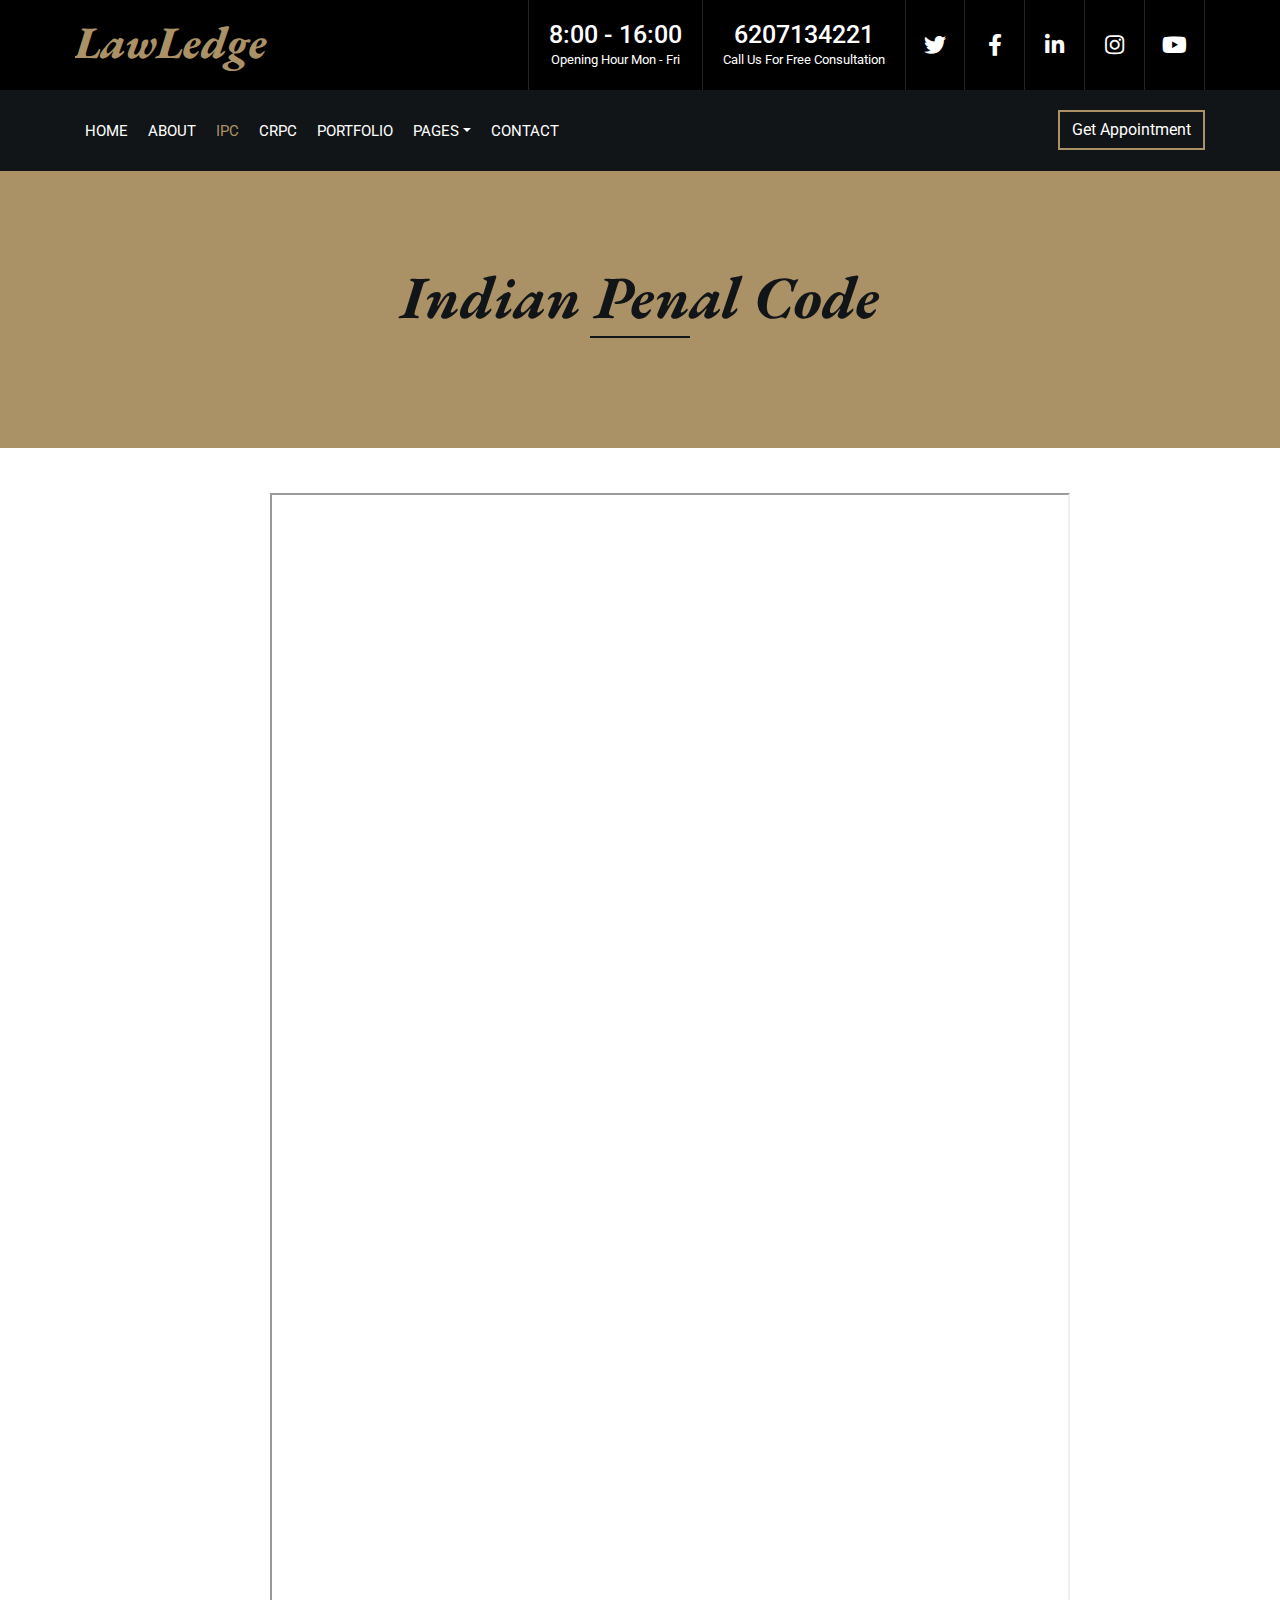
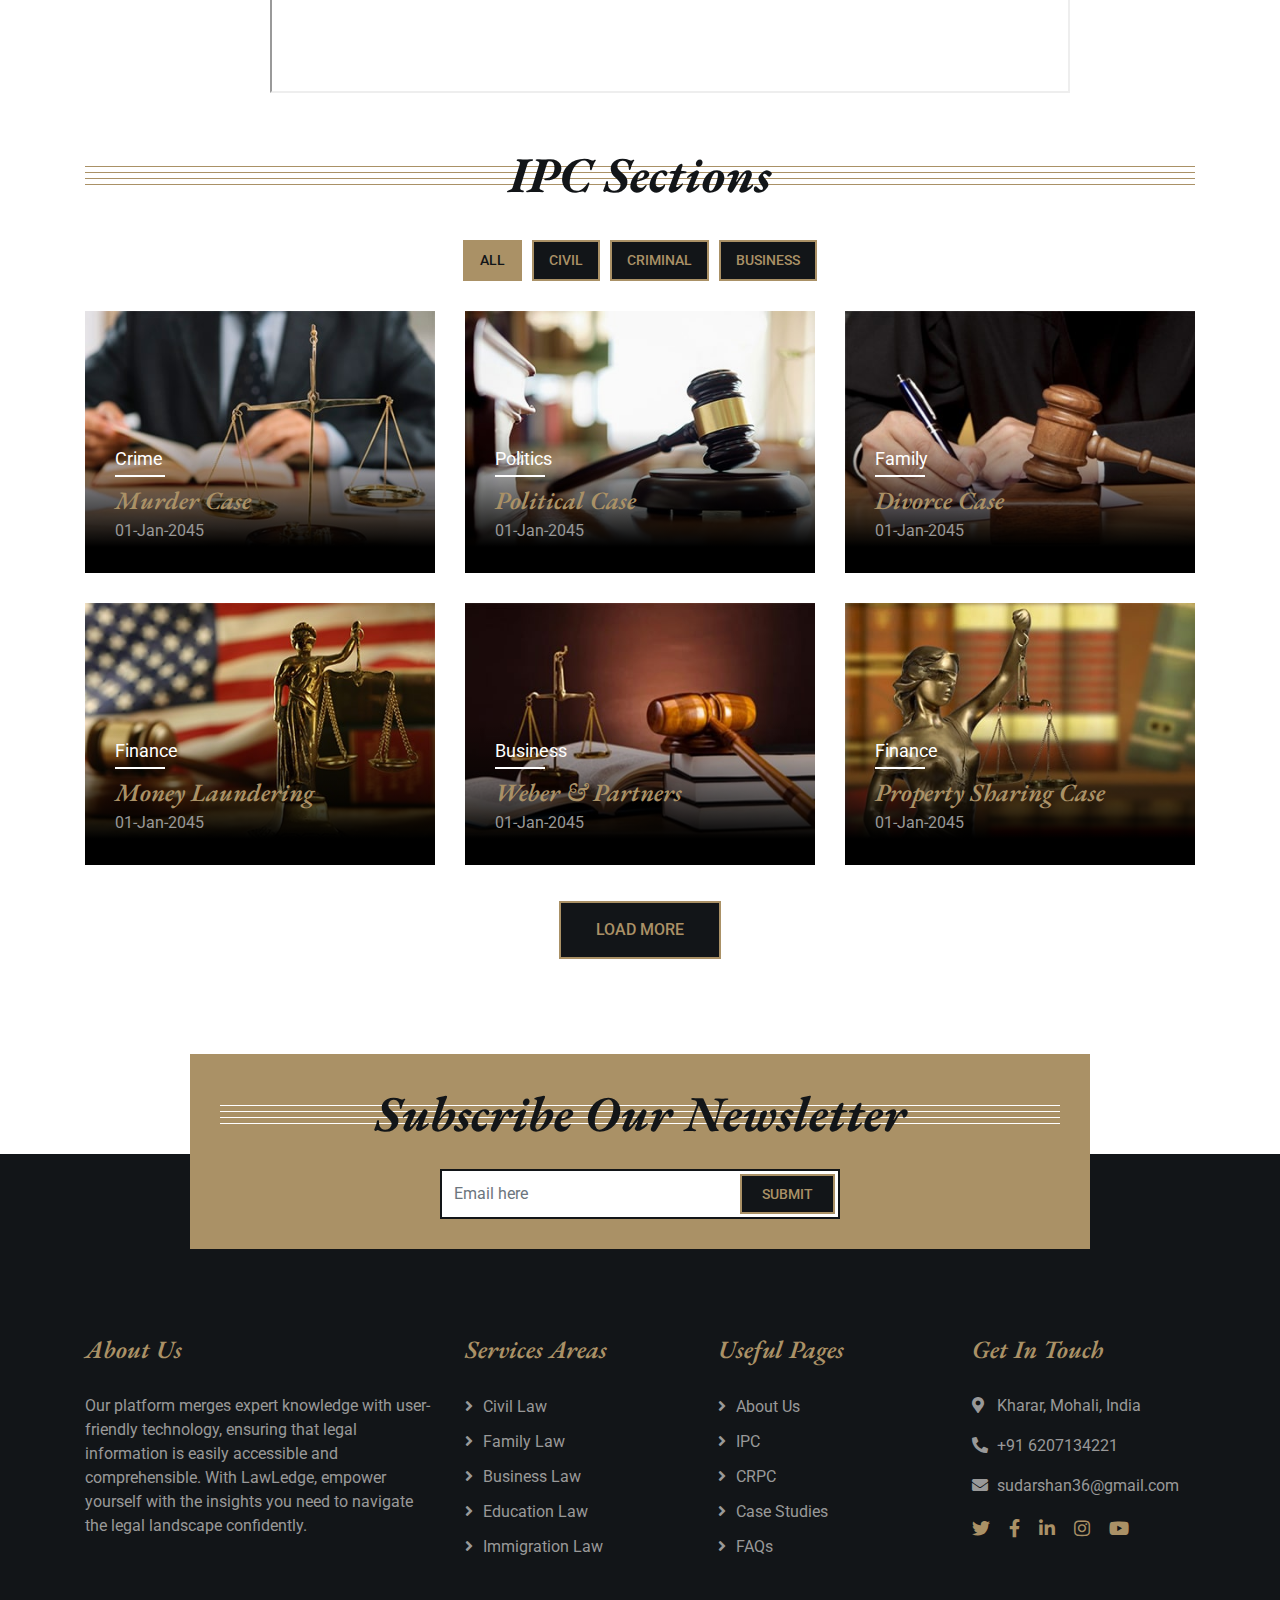
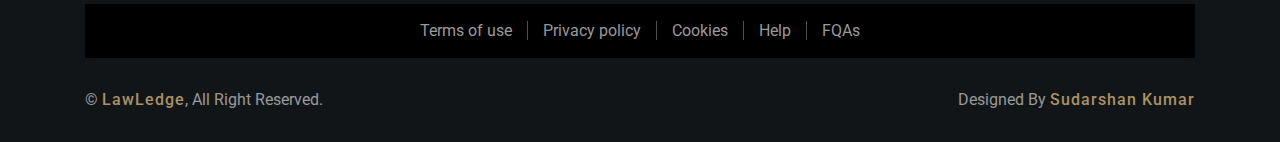
<file: ipc.html>
<!DOCTYPE html>
<html lang="en">

<head>
    <meta charset="utf-8">
    <title>LawLedge</title>
    <meta content="width=device-width, initial-scale=1.0" name="viewport">
    <meta content="Law Firm Website Template" name="keywords">
    <meta content="Law Firm Website Template" name="description">

    <!-- Favicon -->
    <link href="img/faqs.jpg" rel="icon">

    <!-- Google Font -->
    <link
        href="https://fonts.googleapis.com/css2?family=EB+Garamond:ital,wght@1,600;1,700;1,800&family=Roboto:wght@400;500&display=swap"
        rel="stylesheet">

    <!-- CSS Libraries -->
    <link href="https://stackpath.bootstrapcdn.com/bootstrap/4.4.1/css/bootstrap.min.css" rel="stylesheet">
    <link href="https://cdnjs.cloudflare.com/ajax/libs/font-awesome/5.10.0/css/all.min.css" rel="stylesheet">
    <link href="lib/animate/animate.min.css" rel="stylesheet">
    <link href="lib/owlcarousel/assets/owl.carousel.min.css" rel="stylesheet">

    <!-- Template Stylesheet -->
    <link href="css/style.css" rel="stylesheet">
</head>

<body>
    <div class="wrapper">
        <!-- Top Bar Start -->
        <div class="top-bar">
            <div class="container-fluid">
                <div class="row">
                    <div class="col-lg-3">
                        <div class="logo">
                            <a href="index.html">
                                <h1>LawLedge</h1>
                                <!-- <img src="img/logo.jpg" alt="Logo"> -->
                            </a>
                        </div>
                    </div>
                    <div class="col-lg-9">
                        <div class="top-bar-right">
                            <div class="text">
                                <h2>8:00 - 16:00</h2>
                                <p>Opening Hour Mon - Fri</p>
                            </div>
                            <div class="text">
                                <h2>6207134221</h2>
                                <p>Call Us For Free Consultation</p>
                            </div>
                            <div class="social">
                                <a href="https://x.com/suDarshan6207" target="_blank"><i class="fab fa-twitter"></i></a>
                                <a href="https://www.facebook.com/profile.php?id=100013612413033" target="_blank"><i
                                        class="fab fa-facebook-f"></i></a>
                                <a href="https://www.linkedin.com/in/sudarshan-kr/" target="_blank"><i
                                        class="fab fa-linkedin-in"></i></a>
                                <a href="https://www.instagram.com/__sudarshan_jha_/" target="_blank"><i
                                        class="fab fa-instagram"></i></a>
                                <a href="https://www.youtube.com/channel/UCslZeXwOpdOWE45vjxjIDng" target="_blank"><i
                                        class="fab fa-youtube"></i></a>
                            </div>
                        </div>
                    </div>
                </div>
            </div>
        </div>
        <!-- Top Bar End -->

        <!-- Nav Bar Start -->
        <div class="nav-bar">
            <div class="container-fluid">
                <nav class="navbar navbar-expand-lg bg-dark navbar-dark">
                    <a href="#" class="navbar-brand">MENU</a>
                    <button type="button" class="navbar-toggler" data-toggle="collapse" data-target="#navbarCollapse">
                        <span class="navbar-toggler-icon"></span>
                    </button>

                    <div class="collapse navbar-collapse justify-content-between" id="navbarCollapse">
                        <div class="navbar-nav mr-auto">
                            <a href="index.html" class="nav-item nav-link">Home</a>
                            <a href="about.html" class="nav-item nav-link">About</a>
                            <a href="ipc.html" class="nav-item nav-link active">IPC</a>
                            <a href="crpc.html" class="nav-item nav-link">CRPC</a>
                            <a href="team.html" class="nav-item nav-link">Portfolio</a>
                            <div class="nav-item dropdown">
                                <a href="#" class="nav-link dropdown-toggle" data-toggle="dropdown">Pages</a>
                                <div class="dropdown-menu">
                                    <a href="blog.html" class="dropdown-item">Blog Page</a>
                                    <a href="single.html" class="dropdown-item">Single Page</a>
                                </div>
                            </div>
                            <a href="contact.html" class="nav-item nav-link">Contact</a>
                        </div>
                        <div class="ml-auto">
                            <a class="btn" href="contact.html">Get Appointment</a>
                        </div>
                    </div>
                </nav>
            </div>
        </div>
        <!-- Nav Bar End -->


        <!-- Page Header Start -->
        <div class="page-header">
            <div class="container">
                <div class="row">
                    <div class="col-12">
                        <h2>Indian Penal Code</h2>
                    </div>
                </div>
            </div>
        </div>
        <!-- Page Header End -->



        <iframe class="ipc-pdf" src="https://drive.google.com/file/d/1QDqfMI4TUicvgyqU6V7GEPs_UuGBKy-W/preview"  width="800px" height="1200px"></iframe>



        <!-- Portfolio Start -->
        <div class="portfolio">
            <div class="container">
                <div class="section-header">
                    <h2>IPC Sections
                    </h2>
                </div>
                <div class="row">
                    <div class="col-12">
                        <ul id="portfolio-flters">
                            <li data-filter="*" class="filter-active">All</li>
                            <li data-filter=".first">Civil</li>
                            <li data-filter=".second">Criminal</li>
                            <li data-filter=".third">Business</li>
                        </ul>
                    </div>
                </div>
                <div class="row portfolio-container">
                    <div class="col-lg-4 col-md-6 col-sm-12 portfolio-item first">
                        <div class="portfolio-wrap">
                            <img src="img/portfolio-1.jpg" alt="Portfolio Image">
                            <figure>
                                <p>Crime</p>
                                <a href="#">Murder Case</a>
                                <span>01-Jan-2045</span>
                            </figure>
                        </div>
                    </div>
                    <div class="col-lg-4 col-md-6 col-sm-12 portfolio-item second">
                        <div class="portfolio-wrap">
                            <img src="img/portfolio-2.jpg" alt="Portfolio Image">
                            <figure>
                                <p>Politics</p>
                                <a href="#">Political Case</a>
                                <span>01-Jan-2045</span>
                            </figure>
                        </div>
                    </div>
                    <div class="col-lg-4 col-md-6 col-sm-12 portfolio-item third">
                        <div class="portfolio-wrap">
                            <img src="img/portfolio-3.jpg" alt="Portfolio Image">
                            <figure>
                                <p>Family</p>
                                <a href="#">Divorce Case</a>
                                <span>01-Jan-2045</span>
                            </figure>
                        </div>
                    </div>
                    <div class="col-lg-4 col-md-6 col-sm-12 portfolio-item first">
                        <div class="portfolio-wrap">
                            <img src="img/portfolio-4.jpg" alt="Portfolio Image">
                            <figure>
                                <p>Finance</p>
                                <a href="#">Money Laundering</a>
                                <span>01-Jan-2045</span>
                            </figure>
                        </div>
                    </div>
                    <div class="col-lg-4 col-md-6 col-sm-12 portfolio-item second">
                        <div class="portfolio-wrap">
                            <img src="img/portfolio-5.jpg" alt="Portfolio Image">
                            <figure>
                                <p>Business</p>
                                <a href="#">Weber & Partners</a>
                                <span>01-Jan-2045</span>
                            </figure>
                        </div>
                    </div>
                    <div class="col-lg-4 col-md-6 col-sm-12 portfolio-item third">
                        <div class="portfolio-wrap">
                            <img src="img/portfolio-6.jpg" alt="Portfolio Image">
                            <figure>
                                <p>Finance</p>
                                <a href="#">Property Sharing Case</a>
                                <span>01-Jan-2045</span>
                            </figure>
                        </div>
                    </div>
                </div>
                <div class="row">
                    <div class="col-12 load-more">
                        <a class="btn" href="#">Load More</a>
                    </div>
                </div>
            </div>
        </div>
        <!-- Portfolio Start -->


        <!-- Newsletter Start -->
        <div class="newsletter">
            <div class="container">
                <div class="section-header">
                    <h2>Subscribe Our Newsletter</h2>
                </div>
                <div class="form">
                    <input class="form-control" placeholder="Email here">
                    <button class="btn">Submit</button>
                </div>
            </div>
        </div>
        <!-- Newsletter End -->


        <!-- Footer Start -->
        <div class="footer">
            <div class="container">
                <div class="row">
                    <div class="col-md-6 col-lg-4">
                        <div class="footer-about">
                            <h2>About Us</h2>
                            <p>
                                Our platform merges expert knowledge with user-friendly technology, ensuring that legal
                                information is easily accessible and comprehensible. With LawLedge, empower yourself
                                with the insights you need to navigate the legal landscape confidently.
                            </p>
                        </div>
                    </div>
                    <div class="col-md-6 col-lg-8">
                        <div class="row">
                            <div class="col-md-6 col-lg-4">
                                <div class="footer-link">
                                    <h2>Services Areas</h2>
                                    <a href="">Civil Law</a>
                                    <a href="">Family Law</a>
                                    <a href="">Business Law</a>
                                    <a href="">Education Law</a>
                                    <a href="">Immigration Law</a>
                                </div>
                            </div>
                            <div class="col-md-6 col-lg-4">
                                <div class="footer-link">
                                    <h2>Useful Pages</h2>
                                    <a href="">About Us</a>
                                    <a href="">IPC</a>
                                    <a href="">CRPC</a>
                                    <a href="">Case Studies</a>
                                    <a href="">FAQs</a>
                                </div>
                            </div>
                            <div class="col-md-6 col-lg-4">
                                <div class="footer-contact">
                                    <h2>Get In Touch</h2>
                                    <p><i class="fa fa-map-marker-alt"></i>Kharar, Mohali, India</p>
                                    <p><i class="fa fa-phone-alt"></i>+91 6207134221</p>
                                    <p><i class="fa fa-envelope"></i>sudarshan36@gmail.com</p>
                                    <div class="footer-social">
                                        <a href="https://x.com/suDarshan6207" target="_blank"><i
                                                class="fab fa-twitter"></i></a>
                                        <a href="https://www.facebook.com/profile.php?id=100013612413033"
                                            target="_blank"><i class="fab fa-facebook-f"></i></a>
                                        <a href="https://www.linkedin.com/in/sudarshan-kr/" target="_blank"><i
                                                class="fab fa-linkedin-in"></i></a>
                                        <a href="https://www.instagram.com/__sudarshan_jha_/" target="_blank"><i
                                                class="fab fa-instagram"></i></a>
                                        <a href="https://www.youtube.com/channel/UCslZeXwOpdOWE45vjxjIDng"
                                            target="_blank"><i class="fab fa-youtube"></i></a>
                                    </div>
                                </div>
                            </div>
                        </div>
                    </div>
                </div>
            </div>
            <div class="container footer-menu">
                <div class="f-menu">
                    <a href="">Terms of use</a>
                    <a href="">Privacy policy</a>
                    <a href="">Cookies</a>
                    <a href="">Help</a>
                    <a href="">FQAs</a>
                </div>
            </div>
            <div class="container copyright">
                <div class="row">
                    <div class="col-md-6">
                        <p>&copy; <a href="index.html">LawLedge</a>, All Right Reserved.</p>
                    </div>
                    <div class="col-md-6">

                        <p>Designed By <a href="https://www.linkedin.com/in/sudarshan-kr/">Sudarshan Kumar</a></p>
                    </div>
                </div>
            </div>
        </div>

        <!-- Footer End -->

        <a href="#" class="back-to-top"><i class="fa fa-chevron-up"></i></a>
    </div>

    <!-- JavaScript Libraries -->
    <script src="https://code.jquery.com/jquery-3.4.1.min.js"></script>
    <script src="https://stackpath.bootstrapcdn.com/bootstrap/4.4.1/js/bootstrap.bundle.min.js"></script>
    <script src="lib/easing/easing.min.js"></script>
    <script src="lib/owlcarousel/owl.carousel.min.js"></script>
    <script src="lib/isotope/isotope.pkgd.min.js"></script>

    <!-- Template Javascript -->
    <script src="js/main.js"></script>
</body>

</html>
</file>
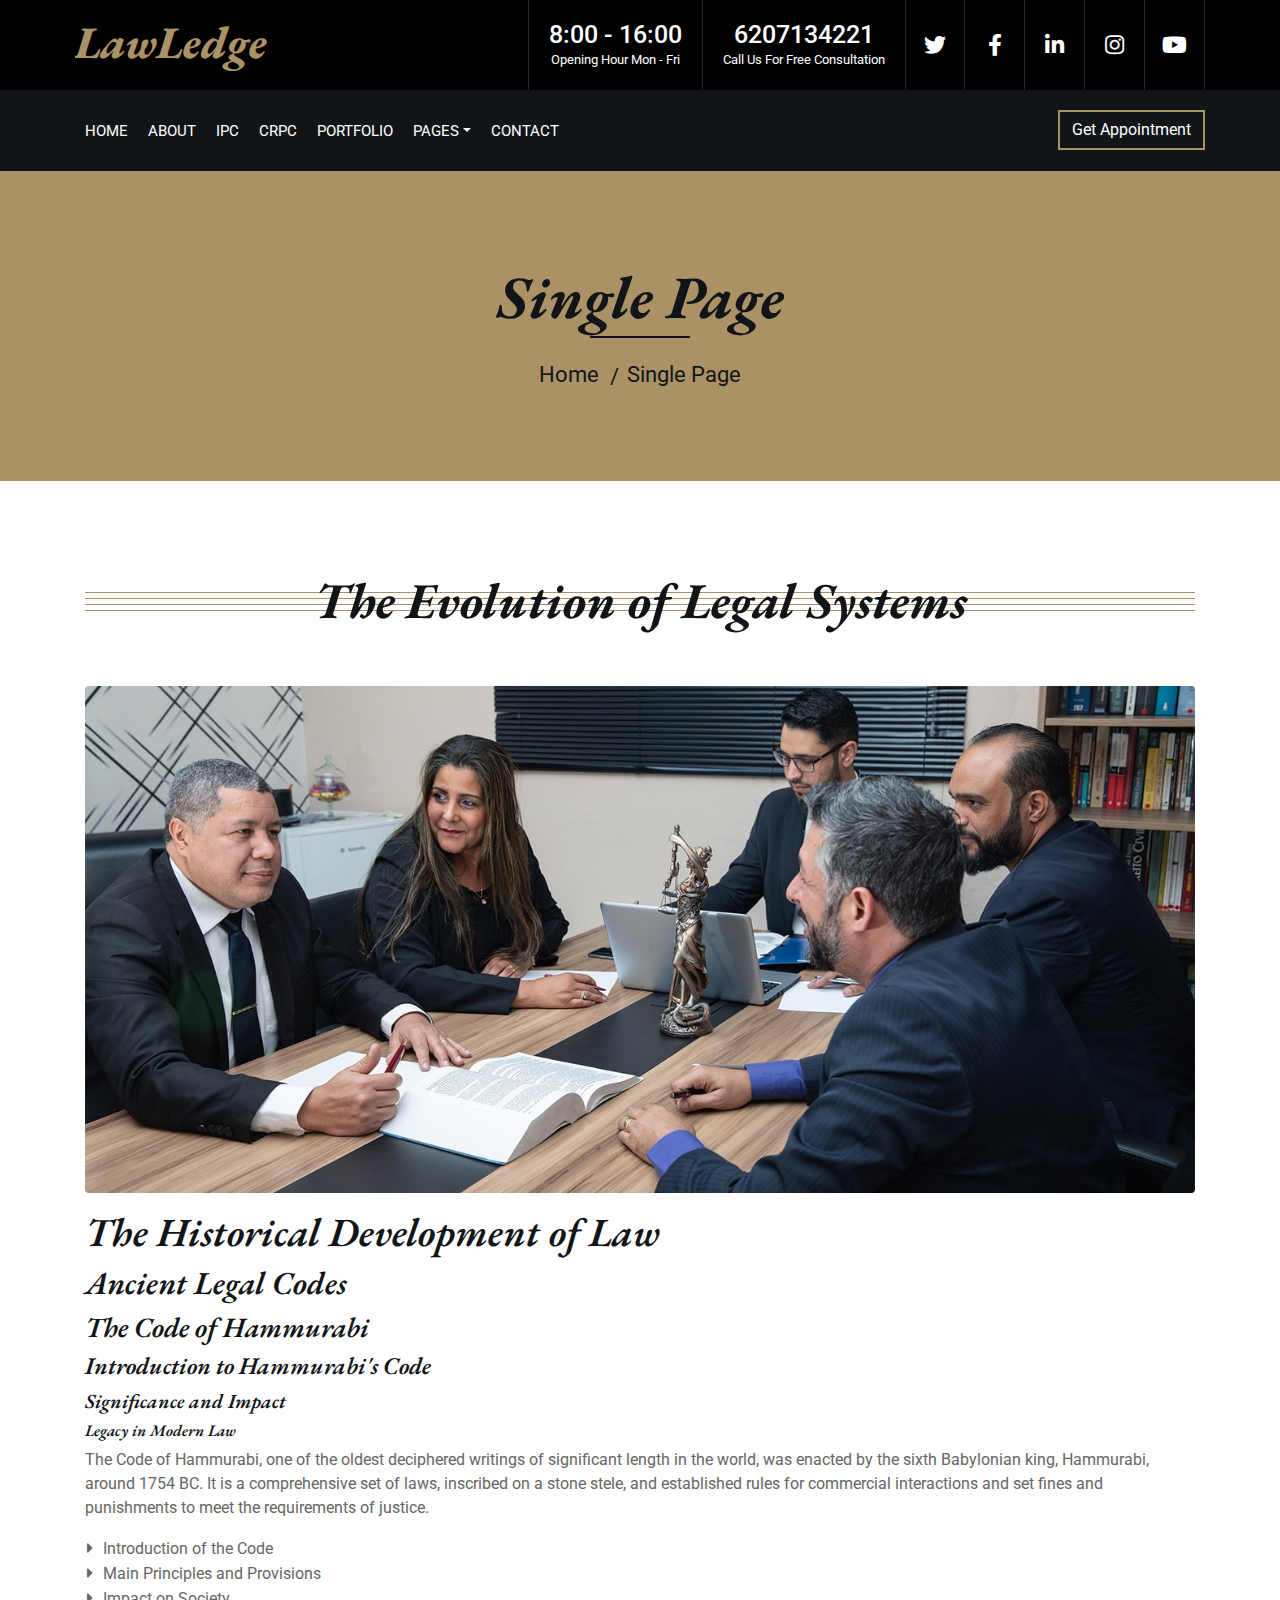
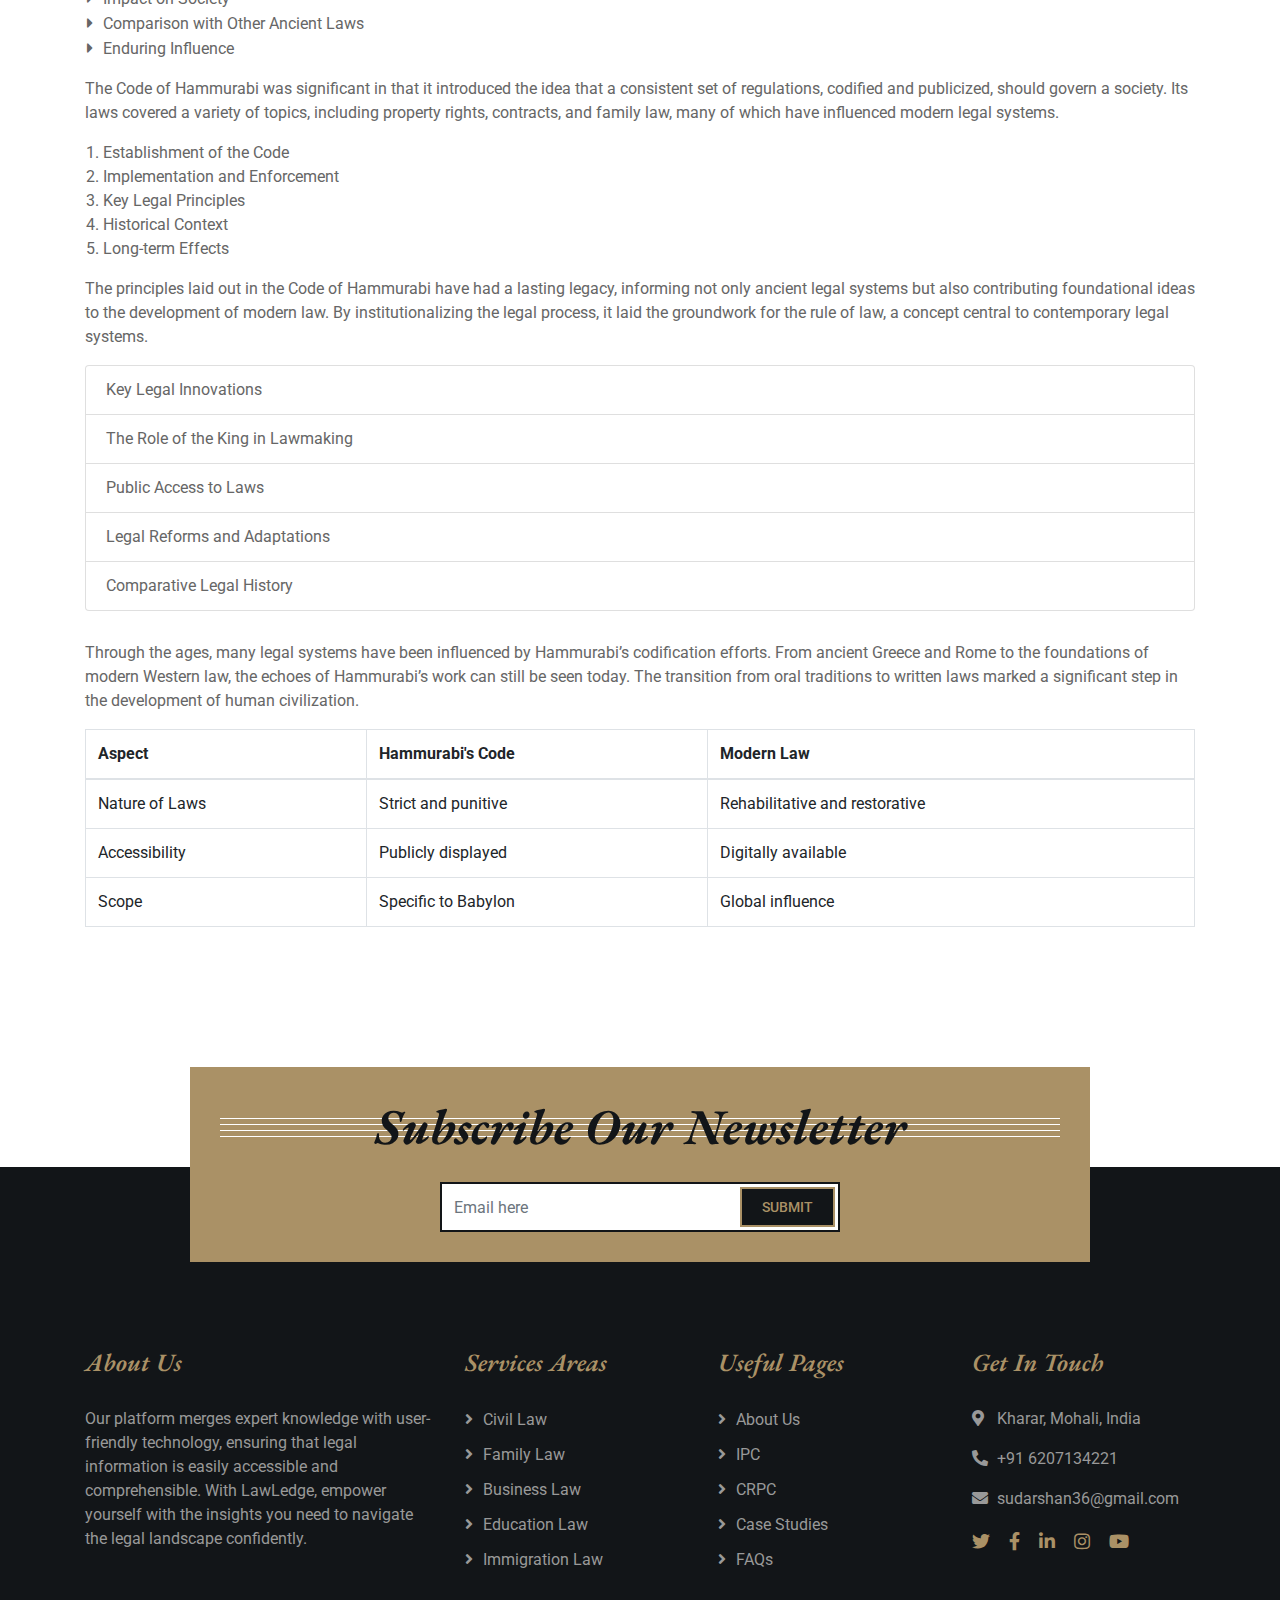
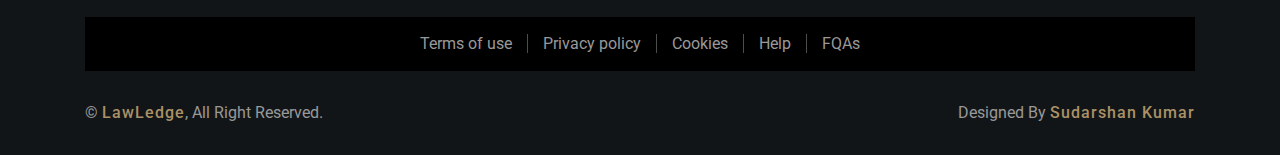
<file: single.html>
<!DOCTYPE html>
<html lang="en">

<head>
    <meta charset="utf-8">
    <title>LawLedge</title>
    <meta content="width=device-width, initial-scale=1.0" name="viewport">
    <meta content="Law Firm Website Template" name="keywords">
    <meta content="Law Firm Website Template" name="description">

    <!-- Favicon -->
    <link href="img/faqs.jpg" rel="icon">

    <!-- Google Font -->
    <link
        href="https://fonts.googleapis.com/css2?family=EB+Garamond:ital,wght@1,600;1,700;1,800&family=Roboto:wght@400;500&display=swap"
        rel="stylesheet">

    <!-- CSS Libraries -->
    <link href="https://stackpath.bootstrapcdn.com/bootstrap/4.4.1/css/bootstrap.min.css" rel="stylesheet">
    <link href="https://cdnjs.cloudflare.com/ajax/libs/font-awesome/5.10.0/css/all.min.css" rel="stylesheet">
    <link href="lib/animate/animate.min.css" rel="stylesheet">
    <link href="lib/owlcarousel/assets/owl.carousel.min.css" rel="stylesheet">

    <!-- Template Stylesheet -->
    <link href="css/style.css" rel="stylesheet">
</head>

<body>
    <div class="wrapper">
        <!-- Top Bar Start -->
        <div class="top-bar">
            <div class="container-fluid">
                <div class="row">
                    <div class="col-lg-3">
                        <div class="logo">
                            <a href="index.html">
                                <h1>LawLedge</h1>
                                <!-- <img src="img/logo.jpg" alt="Logo"> -->
                            </a>
                        </div>
                    </div>
                    <div class="col-lg-9">
                        <div class="top-bar-right">
                            <div class="text">
                                <h2>8:00 - 16:00</h2>
                                <p>Opening Hour Mon - Fri</p>
                            </div>
                            <div class="text">
                                <h2>6207134221</h2>
                                <p>Call Us For Free Consultation</p>
                            </div>
                            <div class="social">
                                <a href="https://x.com/suDarshan6207" target="_blank"><i class="fab fa-twitter"></i></a>
                                <a href="https://www.facebook.com/profile.php?id=100013612413033" target="_blank"><i
                                        class="fab fa-facebook-f"></i></a>
                                <a href="https://www.linkedin.com/in/sudarshan-kr/" target="_blank"><i
                                        class="fab fa-linkedin-in"></i></a>
                                <a href="https://www.instagram.com/__sudarshan_jha_/" target="_blank"><i
                                        class="fab fa-instagram"></i></a>
                                <a href="https://www.youtube.com/channel/UCslZeXwOpdOWE45vjxjIDng" target="_blank"><i
                                        class="fab fa-youtube"></i></a>
                            </div>
                        </div>
                    </div>
                </div>
            </div>
        </div>
        <!-- Top Bar End -->

        <!-- Nav Bar Start -->
        <div class="nav-bar">
            <div class="container-fluid">
                <nav class="navbar navbar-expand-lg bg-dark navbar-dark">
                    <a href="#" class="navbar-brand">MENU</a>
                    <button type="button" class="navbar-toggler" data-toggle="collapse" data-target="#navbarCollapse">
                        <span class="navbar-toggler-icon"></span>
                    </button>

                    <div class="collapse navbar-collapse justify-content-between" id="navbarCollapse">
                        <div class="navbar-nav mr-auto">
                            <a href="index.html" class="nav-item nav-link">Home</a>
                            <a href="about.html" class="nav-item nav-link">About</a>
                            <a href="ipc.html" class="nav-item nav-link">IPC</a>
                            <a href="crpc.html" class="nav-item nav-link">CRPC</a>
                            <a href="team.html" class="nav-item nav-link">Portfolio</a>
                            <div class="nav-item dropdown">
                                <a href="#" class="nav-link dropdown-toggle" data-toggle="dropdown">Pages</a>
                                <div class="dropdown-menu">
                                    <a href="blog.html" class="dropdown-item">Blog Page</a>
                                    <a href="single.html" class="dropdown-item active">Single Page</a>
                                </div>
                            </div>
                            <a href="contact.html" class="nav-item nav-link">Contact</a>
                        </div>
                        <div class="ml-auto">
                            <a class="btn" href="contact.html">Get Appointment</a>
                        </div>
                    </div>
                </nav>
            </div>
        </div>
        <!-- Nav Bar End -->


        <!-- Page Header Start -->
        <div class="page-header">
            <div class="container">
                <div class="row">
                    <div class="col-12">
                        <h2>Single Page</h2>
                    </div>
                    <div class="col-12">
                        <a href="">Home</a>
                        <a href="">Single Page</a>
                    </div>
                </div>
            </div>
        </div>
        <!-- Page Header End -->


        <!-- Single Page Start -->
        <div class="single">
            <div class="container">
                <div class="section-header">
                    <h2>The Evolution of Legal Systems</h2>
                </div>
                <div class="row">
                    <div class="col-12">
                        <img class="img-fluid rounded" src="img/single.jpg" alt="Image">
                        <h1>The Historical Development of Law</h1>
                        <h2>Ancient Legal Codes</h2>
                        <h3>The Code of Hammurabi</h3>
                        <h4>Introduction to Hammurabi's Code</h4>
                        <h5>Significance and Impact</h5>
                        <h6>Legacy in Modern Law</h6>
                        <p>
                            The Code of Hammurabi, one of the oldest deciphered writings of significant length in the
                            world, was enacted by the sixth Babylonian king, Hammurabi, around 1754 BC. It is a
                            comprehensive set of laws, inscribed on a stone stele, and established rules for commercial
                            interactions and set fines and punishments to meet the requirements of justice.
                        </p>
                        <ul class="ul-group">
                            <li>Introduction of the Code</li>
                            <li>Main Principles and Provisions</li>
                            <li>Impact on Society</li>
                            <li>Comparison with Other Ancient Laws</li>
                            <li>Enduring Influence</li>
                        </ul>
                        <p>
                            The Code of Hammurabi was significant in that it introduced the idea that a consistent set
                            of regulations, codified and publicized, should govern a society. Its laws covered a variety
                            of topics, including property rights, contracts, and family law, many of which have
                            influenced modern legal systems.
                        </p>
                        <ol class="ol-group">
                            <li>Establishment of the Code</li>
                            <li>Implementation and Enforcement</li>
                            <li>Key Legal Principles</li>
                            <li>Historical Context</li>
                            <li>Long-term Effects</li>
                        </ol>
                        <p>
                            The principles laid out in the Code of Hammurabi have had a lasting legacy, informing not
                            only ancient legal systems but also contributing foundational ideas to the development of
                            modern law. By institutionalizing the legal process, it laid the groundwork for the rule of
                            law, a concept central to contemporary legal systems.
                        </p>
                        <ul class="list-group">
                            <li class="list-group-item">Key Legal Innovations</li>
                            <li class="list-group-item">The Role of the King in Lawmaking</li>
                            <li class="list-group-item">Public Access to Laws</li>
                            <li class="list-group-item">Legal Reforms and Adaptations</li>
                            <li class="list-group-item">Comparative Legal History</li>
                        </ul>
                        <p>
                            Through the ages, many legal systems have been influenced by Hammurabi’s codification
                            efforts. From ancient Greece and Rome to the foundations of modern Western law, the echoes
                            of Hammurabi’s work can still be seen today. The transition from oral traditions to written
                            laws marked a significant step in the development of human civilization.
                        </p>
                        <table class="table table-bordered">
                            <thead>
                                <tr>
                                    <th>Aspect</th>
                                    <th>Hammurabi's Code</th>
                                    <th>Modern Law</th>
                                </tr>
                            </thead>
                            <tbody>
                                <tr>
                                    <td>Nature of Laws</td>
                                    <td>Strict and punitive</td>
                                    <td>Rehabilitative and restorative</td>
                                </tr>
                                <tr>
                                    <td>Accessibility</td>
                                    <td>Publicly displayed</td>
                                    <td>Digitally available</td>
                                </tr>
                                <tr>
                                    <td>Scope</td>
                                    <td>Specific to Babylon</td>
                                    <td>Global influence</td>
                                </tr>
                            </tbody>
                        </table>
                    </div>
                </div>
            </div>
        </div>
        <!-- Single Page End -->



        <!-- Newsletter Start -->
        <div class="newsletter">
            <div class="container">
                <div class="section-header">
                    <h2>Subscribe Our Newsletter</h2>
                </div>
                <div class="form">
                    <input class="form-control" placeholder="Email here">
                    <button class="btn">Submit</button>
                </div>
            </div>
        </div>
        <!-- Newsletter End -->


        <!-- Footer Start -->
        <div class="footer">
            <div class="container">
                <div class="row">
                    <div class="col-md-6 col-lg-4">
                        <div class="footer-about">
                            <h2>About Us</h2>
                            <p>
                                Our platform merges expert knowledge with user-friendly technology, ensuring that legal
                                information is easily accessible and comprehensible. With LawLedge, empower yourself
                                with the insights you need to navigate the legal landscape confidently.
                            </p>
                        </div>
                    </div>
                    <div class="col-md-6 col-lg-8">
                        <div class="row">
                            <div class="col-md-6 col-lg-4">
                                <div class="footer-link">
                                    <h2>Services Areas</h2>
                                    <a href="">Civil Law</a>
                                    <a href="">Family Law</a>
                                    <a href="">Business Law</a>
                                    <a href="">Education Law</a>
                                    <a href="">Immigration Law</a>
                                </div>
                            </div>
                            <div class="col-md-6 col-lg-4">
                                <div class="footer-link">
                                    <h2>Useful Pages</h2>
                                    <a href="">About Us</a>
                                    <a href="">IPC</a>
                                    <a href="">CRPC</a>
                                    <a href="">Case Studies</a>
                                    <a href="">FAQs</a>
                                </div>
                            </div>
                            <div class="col-md-6 col-lg-4">
                                <div class="footer-contact">
                                    <h2>Get In Touch</h2>
                                    <p><i class="fa fa-map-marker-alt"></i>Kharar, Mohali, India</p>
                                    <p><i class="fa fa-phone-alt"></i>+91 6207134221</p>
                                    <p><i class="fa fa-envelope"></i>sudarshan36@gmail.com</p>
                                    <div class="footer-social">
                                        <a href="https://x.com/suDarshan6207" target="_blank"><i
                                                class="fab fa-twitter"></i></a>
                                        <a href="https://www.facebook.com/profile.php?id=100013612413033"
                                            target="_blank"><i class="fab fa-facebook-f"></i></a>
                                        <a href="https://www.linkedin.com/in/sudarshan-kr/" target="_blank"><i
                                                class="fab fa-linkedin-in"></i></a>
                                        <a href="https://www.instagram.com/__sudarshan_jha_/" target="_blank"><i
                                                class="fab fa-instagram"></i></a>
                                        <a href="https://www.youtube.com/channel/UCslZeXwOpdOWE45vjxjIDng"
                                            target="_blank"><i class="fab fa-youtube"></i></a>
                                    </div>
                                </div>
                            </div>
                        </div>
                    </div>
                </div>
            </div>
            <div class="container footer-menu">
                <div class="f-menu">
                    <a href="">Terms of use</a>
                    <a href="">Privacy policy</a>
                    <a href="">Cookies</a>
                    <a href="">Help</a>
                    <a href="">FQAs</a>
                </div>
            </div>
            <div class="container copyright">
                <div class="row">
                    <div class="col-md-6">
                        <p>&copy; <a href="index.html">LawLedge</a>, All Right Reserved.</p>
                    </div>
                    <div class="col-md-6">

                        <p>Designed By <a href="https://www.linkedin.com/in/sudarshan-kr/">Sudarshan Kumar</a></p>
                    </div>
                </div>
            </div>
        </div>

        <!-- Footer End -->

        <a href="#" class="back-to-top"><i class="fa fa-chevron-up"></i></a>
    </div>

    <!-- JavaScript Libraries -->
    <script src="https://code.jquery.com/jquery-3.4.1.min.js"></script>
    <script src="https://stackpath.bootstrapcdn.com/bootstrap/4.4.1/js/bootstrap.bundle.min.js"></script>
    <script src="lib/easing/easing.min.js"></script>
    <script src="lib/owlcarousel/owl.carousel.min.js"></script>
    <script src="lib/isotope/isotope.pkgd.min.js"></script>

    <!-- Template Javascript -->
    <script src="js/main.js"></script>
</body>

</html>
</file>
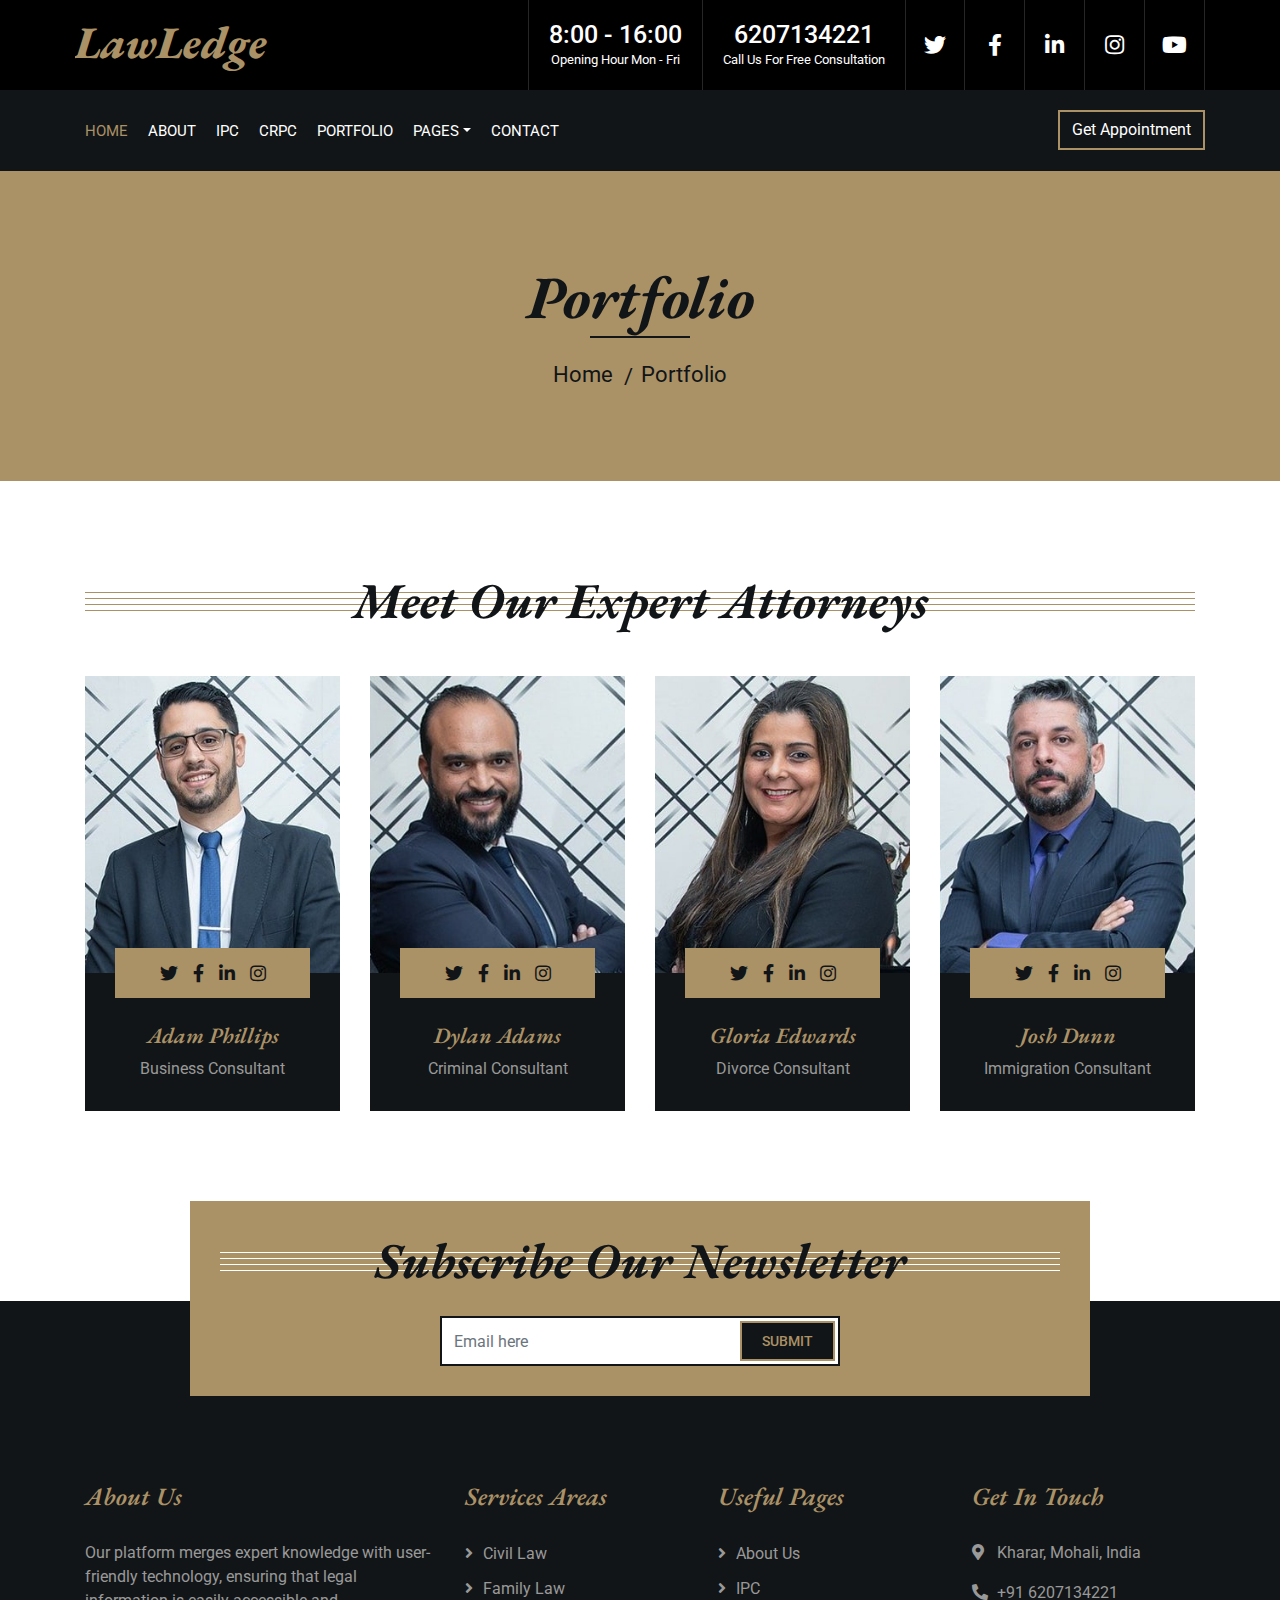
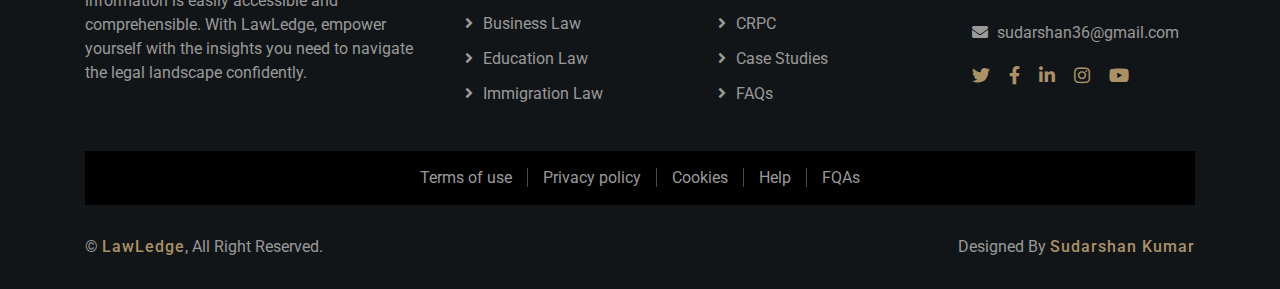
<file: team.html>
<!DOCTYPE html>
<html lang="en">
    <head>
        <meta charset="utf-8">
        <title>LawLedge</title>
        <meta content="width=device-width, initial-scale=1.0" name="viewport">
        <meta content="Law Firm Website Template" name="keywords">
        <meta content="Law Firm Website Template" name="description">

        <!-- Favicon -->
        <link href="img/faqs.jpg" rel="icon">

        <!-- Google Font -->
        <link href="https://fonts.googleapis.com/css2?family=EB+Garamond:ital,wght@1,600;1,700;1,800&family=Roboto:wght@400;500&display=swap" rel="stylesheet"> 
        
        <!-- CSS Libraries -->
        <link href="https://stackpath.bootstrapcdn.com/bootstrap/4.4.1/css/bootstrap.min.css" rel="stylesheet">
        <link href="https://cdnjs.cloudflare.com/ajax/libs/font-awesome/5.10.0/css/all.min.css" rel="stylesheet">
        <link href="lib/animate/animate.min.css" rel="stylesheet">
        <link href="lib/owlcarousel/assets/owl.carousel.min.css" rel="stylesheet">

        <!-- Template Stylesheet -->
        <link href="css/style.css" rel="stylesheet">
    </head>

    <body>
        <div class="wrapper">
            <!-- Top Bar Start -->
            <div class="top-bar">
                <div class="container-fluid">
                    <div class="row">
                        <div class="col-lg-3">
                            <div class="logo">
                                <a href="index.html">
                                    <h1>LawLedge</h1>
                                    <!-- <img src="img/logo.jpg" alt="Logo"> -->
                                </a>
                            </div>
                        </div>
                        <div class="col-lg-9">
                            <div class="top-bar-right">
                                <div class="text">
                                    <h2>8:00 - 16:00</h2>
                                    <p>Opening Hour Mon - Fri</p>
                                </div>
                                <div class="text">
                                    <h2>6207134221</h2>
                                    <p>Call Us For Free Consultation</p>
                                </div>
                                <div class="social">
                                    <a href="https://x.com/suDarshan6207" target="_blank"><i class="fab fa-twitter"></i></a>
                                    <a href="https://www.facebook.com/profile.php?id=100013612413033" target="_blank"><i class="fab fa-facebook-f"></i></a>
                                    <a href="https://www.linkedin.com/in/sudarshan-kr/" target="_blank"><i class="fab fa-linkedin-in"></i></a>
                                    <a href="https://www.instagram.com/__sudarshan_jha_/" target="_blank"><i class="fab fa-instagram"></i></a>
                                    <a href="https://www.youtube.com/channel/UCslZeXwOpdOWE45vjxjIDng" target="_blank"><i class="fab fa-youtube"></i></a>
                                </div>
                            </div>
                        </div>
                    </div>
                </div>
            </div>
            <!-- Top Bar End -->

            <!-- Nav Bar Start -->
            <div class="nav-bar">
                <div class="container-fluid">
                    <nav class="navbar navbar-expand-lg bg-dark navbar-dark">
                        <a href="#" class="navbar-brand">MENU</a>
                        <button type="button" class="navbar-toggler" data-toggle="collapse" data-target="#navbarCollapse">
                            <span class="navbar-toggler-icon"></span>
                        </button>

                        <div class="collapse navbar-collapse justify-content-between" id="navbarCollapse">
                            <div class="navbar-nav mr-auto">
                                <a href="index.html" class="nav-item nav-link active">Home</a>
                                <a href="about.html" class="nav-item nav-link">About</a>
                                <a href="ipc.html" class="nav-item nav-link">IPC</a>
                                <a href="crpc.html" class="nav-item nav-link">CRPC</a>
                                <a href="team.html" class="nav-item nav-link">Portfolio</a>
                                <div class="nav-item dropdown">
                                    <a href="#" class="nav-link dropdown-toggle" data-toggle="dropdown">Pages</a>
                                    <div class="dropdown-menu">
                                        <a href="blog.html" class="dropdown-item">Blog Page</a>
                                        <a href="single.html" class="dropdown-item">Single Page</a>
                                    </div>
                                </div>
                                <a href="contact.html" class="nav-item nav-link">Contact</a>
                            </div>
                            <div class="ml-auto">
                                <a class="btn" href="contact.html">Get Appointment</a>
                            </div>
                        </div>
                    </nav>
                </div>
            </div>
            <!-- Top Bar End -->

           
            
            <!-- Page Header Start -->
            <div class="page-header">
                <div class="container">
                    <div class="row">
                        <div class="col-12">
                            <h2>Portfolio</h2>
                        </div>
                        <div class="col-12">
                            <a href="">Home</a>
                            <a href="">Portfolio</a>
                        </div>
                    </div>
                </div>
            </div>
            <!-- Page Header End -->


            


            <!-- Team Start -->
            <div class="team">
                <div class="container">
                    <div class="section-header">
                        <h2>Meet Our Expert Attorneys</h2>
                    </div>
                    <div class="row">
                        <div class="col-lg-3 col-md-6">
                            <div class="team-item">
                                <div class="team-img">
                                    <img src="img/team-1.jpg" alt="Team Image">
                                </div>
                                <div class="team-text">
                                    <h2>Adam Phillips</h2>
                                    <p>Business Consultant</p>
                                    <div class="team-social">
                                        <a class="social-tw" href=""><i class="fab fa-twitter"></i></a>
                                        <a class="social-fb" href=""><i class="fab fa-facebook-f"></i></a>
                                        <a class="social-li" href=""><i class="fab fa-linkedin-in"></i></a>
                                        <a class="social-in" href=""><i class="fab fa-instagram"></i></a>
                                    </div>
                                </div>
                            </div>
                        </div>
                        <div class="col-lg-3 col-md-6">
                            <div class="team-item">
                                <div class="team-img">
                                    <img src="img/team-2.jpg" alt="Team Image">
                                </div>
                                <div class="team-text">
                                    <h2>Dylan Adams</h2>
                                    <p>Criminal Consultant</p>
                                    <div class="team-social">
                                        <a class="social-tw" href=""><i class="fab fa-twitter"></i></a>
                                        <a class="social-fb" href=""><i class="fab fa-facebook-f"></i></a>
                                        <a class="social-li" href=""><i class="fab fa-linkedin-in"></i></a>
                                        <a class="social-in" href=""><i class="fab fa-instagram"></i></a>
                                    </div>
                                </div>
                            </div>
                        </div>
                        <div class="col-lg-3 col-md-6">
                            <div class="team-item">
                                <div class="team-img">
                                    <img src="img/team-3.jpg" alt="Team Image">
                                </div>
                                <div class="team-text">
                                    <h2>Gloria Edwards</h2>
                                    <p>Divorce Consultant</p>
                                    <div class="team-social">
                                        <a class="social-tw" href=""><i class="fab fa-twitter"></i></a>
                                        <a class="social-fb" href=""><i class="fab fa-facebook-f"></i></a>
                                        <a class="social-li" href=""><i class="fab fa-linkedin-in"></i></a>
                                        <a class="social-in" href=""><i class="fab fa-instagram"></i></a>
                                    </div>
                                </div>
                            </div>
                        </div>
                        <div class="col-lg-3 col-md-6">
                            <div class="team-item">
                                <div class="team-img">
                                    <img src="img/team-4.jpg" alt="Team Image">
                                </div>
                                <div class="team-text">
                                    <h2>Josh Dunn</h2>
                                    <p>Immigration Consultant</p>
                                    <div class="team-social">
                                        <a class="social-tw" href=""><i class="fab fa-twitter"></i></a>
                                        <a class="social-fb" href=""><i class="fab fa-facebook-f"></i></a>
                                        <a class="social-li" href=""><i class="fab fa-linkedin-in"></i></a>
                                        <a class="social-in" href=""><i class="fab fa-instagram"></i></a>
                                    </div>
                                </div>
                            </div>
                        </div>
                    </div>
                </div>
            </div>
            <!-- Team End -->


            <!-- Newsletter Start -->
            <div class="newsletter">
                <div class="container">
                    <div class="section-header">
                        <h2>Subscribe Our Newsletter</h2>
                    </div>
                    <div class="form">
                        <input class="form-control" placeholder="Email here">
                        <button class="btn">Submit</button>
                    </div>
                </div>
            </div>
            <!-- Newsletter End -->


            <!-- Footer Start -->
            <div class="footer">
                <div class="container">
                    <div class="row">
                        <div class="col-md-6 col-lg-4">
                            <div class="footer-about">
                                <h2>About Us</h2>
                                <p>
                                    Our platform merges expert knowledge with user-friendly technology, ensuring that legal information is easily accessible and comprehensible. With LawLedge, empower yourself with the insights you need to navigate the legal landscape confidently.
                                </p>
                            </div>
                        </div>
                        <div class="col-md-6 col-lg-8">
                            <div class="row">
                        <div class="col-md-6 col-lg-4">
                            <div class="footer-link">
                                <h2>Services Areas</h2>
                                <a href="">Civil Law</a>
                                <a href="">Family Law</a>
                                <a href="">Business Law</a>
                                <a href="">Education Law</a>
                                <a href="">Immigration Law</a>
                            </div>
                        </div>
                        <div class="col-md-6 col-lg-4">
                            <div class="footer-link">
                                <h2>Useful Pages</h2>
                                <a href="">About Us</a>
                                <a href="">IPC</a>
                                <a href="">CRPC</a>
                                <a href="">Case Studies</a>
                                <a href="">FAQs</a>
                            </div>
                        </div>
                        <div class="col-md-6 col-lg-4">
                            <div class="footer-contact">
                                <h2>Get In Touch</h2>
                                <p><i class="fa fa-map-marker-alt"></i>Kharar, Mohali, India</p>
                                <p><i class="fa fa-phone-alt"></i>+91 6207134221</p>
                                <p><i class="fa fa-envelope"></i>sudarshan36@gmail.com</p>
                                <div class="footer-social">
                                    <a href="https://x.com/suDarshan6207" target="_blank"><i class="fab fa-twitter"></i></a>
                                    <a href="https://www.facebook.com/profile.php?id=100013612413033" target="_blank"><i class="fab fa-facebook-f"></i></a>
                                    <a href="https://www.linkedin.com/in/sudarshan-kr/" target="_blank"><i class="fab fa-linkedin-in"></i></a>
                                    <a href="https://www.instagram.com/__sudarshan_jha_/" target="_blank"><i class="fab fa-instagram"></i></a>
                                    <a href="https://www.youtube.com/channel/UCslZeXwOpdOWE45vjxjIDng" target="_blank"><i class="fab fa-youtube"></i></a>
                                </div>
                            </div>
                        </div>
                        </div>
                    </div>
                    </div>
                </div>
                <div class="container footer-menu">
                    <div class="f-menu">
                        <a href="">Terms of use</a>
                        <a href="">Privacy policy</a>
                        <a href="">Cookies</a>
                        <a href="">Help</a>
                        <a href="">FQAs</a>
                    </div>
                </div>
                <div class="container copyright">
                    <div class="row">
                        <div class="col-md-6">
                            <p>&copy; <a href="index.html">LawLedge</a>, All Right Reserved.</p>
                        </div>
                        <div class="col-md-6">
							
                            <p>Designed By <a href="https://www.linkedin.com/in/sudarshan-kr/">Sudarshan Kumar</a></p>
                        </div>
                    </div>
                </div>
            </div>

            <!-- Footer End -->
            
            <a href="#" class="back-to-top"><i class="fa fa-chevron-up"></i></a>
        </div>

        <!-- JavaScript Libraries -->
        <script src="https://code.jquery.com/jquery-3.4.1.min.js"></script>
        <script src="https://stackpath.bootstrapcdn.com/bootstrap/4.4.1/js/bootstrap.bundle.min.js"></script>
        <script src="lib/easing/easing.min.js"></script>
        <script src="lib/owlcarousel/owl.carousel.min.js"></script>
        <script src="lib/isotope/isotope.pkgd.min.js"></script>

        <!-- Template Javascript -->
        <script src="js/main.js"></script>
    </body>
</html>
</file>
<file: css/style.css>
/*******************************/
/********* General CSS *********/
/*******************************/
body {
    color: #666666;
    background: #ffffff;
    font-family: 'Roboto', sans-serif;
    font-weight: 400;
}

h1,
h2, 
h3, 
h4,
h5, 
h6 {
    font-family: 'EB Garamond', serif;
    font-weight: 600;
    font-style: italic;
    color: #121518;
}

a {
    color: #454545;
    transition: .3s;
}

a:hover,
a:active,
a:focus {
    color: #aa9166;
    outline: none;
    text-decoration: none;
}

.btn:focus {
    box-shadow: none;
}

.wrapper {
    position: relative;
    width: 100%;
    max-width: 1366px;
    margin: 0 auto;
    background: #ffffff;
}

.back-to-top {
    position: fixed;
    display: none;
    background: #aa9166;
    color: #121518;
    width: 44px;
    height: 44px;
    text-align: center;
    line-height: 1;
    font-size: 22px;
    right: 15px;
    bottom: 15px;
    transition: background 0.5s;
    z-index: 9;
}

.back-to-top:hover {
    color: #aa9166;
    background: #121518;
}

.back-to-top i {
    padding-top: 10px;
}


/**********************************/
/********** Top Bar CSS ***********/
/**********************************/
.top-bar {
    position: relative;
    height: 90px;
    background: #000000;
}

.top-bar .logo {
    padding: 15px 0;
    text-align: left;
    overflow: hidden;
}

.top-bar .logo h1 {
    margin: 0;
    color: #aa9166;
    font-size: 45px;
    line-height: 55px;
    font-weight: 800;
}

.top-bar .logo img {
    max-width: 100%;
    max-height: 60px;
}

.top-bar .top-bar-right {
    display: flex;
    align-items: center;
    justify-content: flex-end;
}

.top-bar .text {
    display: flex;
    align-items: center;
    justify-content: center;
    flex-direction: column;
    height: 90px;
    padding: 0 20px;
    text-align: center;
    border-left: 1px solid rgba(255, 255, 255, .15);
}

.top-bar .text h2 {
    color: #ffffff;
    font-family: 'Roboto', sans-serif;
    font-weight: 500;
    font-style: normal;
    font-size: 25px;
    margin: 0;
}

.top-bar .text p {
    color: #ffffff;
    font-size: 13px;
    margin: 0;
}

.top-bar .social {
    display: flex;
    height: 90px;
    font-size: 0;
    justify-content: flex-end;
}

.top-bar .social a {
    display: flex;
    align-items: center;
    justify-content: center;
    width: 60px;
    height: 100%;
    font-size: 22px;
    color: #ffffff;
    border-right: 1px solid rgba(255, 255, 255, .15);
}

.top-bar .social a:first-child {
    border-left: 1px solid rgba(255, 255, 255, .15);
}

.top-bar .social a:hover {
    color: #aa9166;
    background: #ffffff;
}

@media (min-width: 992px) {
    .top-bar {
        padding: 0 60px;
    }
}

@media (max-width: 991.98px) {
    .top-bar .logo {
        text-align: center;
    }
    
    .top-bar .social {
        display: none;
    }
}


/**********************************/
/*********** Nav Bar CSS **********/
/**********************************/
.nav-bar {
    position: relative;
    padding: 20px 0;
    transition: .3s;
}

.nav-bar.nav-sticky {
    position: fixed;
    top: 0;
    width: 100%;
    padding: 10px 0;
    box-shadow: 0 2px 5px rgba(0, 0, 0, .3);
    z-index: 999;
}

.nav-bar .navbar {
    height: 100%;
    padding: 0;
}

.navbar-dark .navbar-nav .nav-link,
.navbar-dark .navbar-nav .nav-link:focus,
.navbar-dark .navbar-nav .nav-link:hover,
.navbar-dark .navbar-nav .nav-link.active {
    padding: 10px 10px 8px 10px;
    color: #ffffff;
}

.navbar-dark .navbar-nav .nav-link:hover,
.navbar-dark .navbar-nav .nav-link.active {
    color: #aa9166;
    transition: none;
}

.nav-bar .dropdown-menu {
    margin-top: 0;
    border: 0;
    border-radius: 0;
    background: #f8f9fa;
}

.nav-bar .btn {
    color: #ffffff;
    border: 2px solid #aa9166;
    border-radius: 0;
}

.nav-bar .btn:hover {
    background: #aa9166;
}

@media (min-width: 992px) {
    .nav-bar {
        padding: 20px 60px;
    }
    
    .nav-bar.nav-sticky {
        padding: 10px 60px;
    }
    
    .nav-bar,
    .nav-bar .navbar {
        background: #121518 !important;
    }
    
    .nav-bar .navbar-brand {
        display: none;
    }
    
    .nav-bar a.nav-link {
        padding: 8px 15px;
        font-size: 15px;
        text-transform: uppercase;
    }
}

@media (max-width: 991.98px) {   
    .nav-bar,
    .nav-bar .navbar {
        padding: 3px 0;
        background: #121518 !important;
    }
    
    .nav-bar a.nav-link {
        padding: 5px;
    }
    
    .nav-bar .dropdown-menu {
        box-shadow: none;
    }
    
    .nav-bar .btn {
        display: none;
    }
}


/*******************************/
/******** Carousel CSS *********/
/*******************************/
.carousel {
    position: relative;
    width: 100%;
    height: calc(100vh - 170px);
    margin: 0 auto;
    text-align: center;
    overflow: hidden;
}

.carousel .carousel-inner,
.carousel .carousel-item {
    position: relative;
    width: 100%;
    height: 100%;
}

.carousel .carousel-item img {
    width: 100%;
    height: 100%;
    object-fit: cover;
}

.carousel .carousel-item::after {
    position: absolute;
    content: "";
    width: 100%;
    height: 100%;
    top: 0;
    left: 0;
    background: rgba(0, 0, 0, .3);
    z-index: 1;
}

.carousel .carousel-caption {
    position: absolute;
    top: 0;
    bottom: 0;
    display: flex;
    align-items: center;
    justify-content: center;
    flex-direction: column;
    height: calc(100vh - 170px);
}

.carousel .carousel-caption h1 {
    color: #ffffff;
    font-size: 60px;
    font-weight: 700;
    margin-bottom: 20px;
}

.carousel .carousel-caption p {
    color: #ffffff;
    font-size: 25px;
    margin-bottom: 25px;
}

.carousel .carousel-caption .btn {
    padding: 15px 35px;
    font-size: 18px;
    font-weight: 500;
    letter-spacing: 1px;
    text-transform: uppercase;
    color: #aa9166;
    background: #121518;
    border: 2px solid #aa9166;
    border-radius: 0;
    transition: .3s;
}

.carousel .carousel-caption .btn:hover {
    color: #121518;
    background: #aa9166;
}

@media (max-width: 767.98px) {
    .carousel .carousel-caption h1 {
        font-size: 40px;
        font-weight: 700;
    }
    
    .carousel .carousel-caption p {
        font-size: 20px;
    }
    
    .carousel .carousel-caption .btn {
        padding: 12px 30px;
        font-size: 18px;
        font-weight: 500;
        letter-spacing: 0;
    }
}

@media (max-width: 575.98px) {
    .carousel .carousel-caption h1 {
        font-size: 30px;
        font-weight: 500;
    }
    
    .carousel .carousel-caption p {
        font-size: 16px;
    }
    
    .carousel .carousel-caption .btn {
        padding: 10px 25px;
        font-size: 16px;
        font-weight: 400;
        letter-spacing: 0;
    }
}

.carousel .animated {
    -webkit-animation-duration: 1.5s;
    animation-duration: 1.5s;
}


/*******************************/
/******* Page Header CSS *******/
/*******************************/
.page-header {
    position: relative;
    margin-bottom: 45px;
    padding: 90px 0;
    text-align: center;
    background: #aa9166;
}

.page-header h2 {
    position: relative;
    color: #121518;
    font-size: 60px;
    font-weight: 700;
    margin-bottom: 20px;
    padding-bottom: 5px;
}

.page-header h2::after {
    position: absolute;
    content: "";
    width: 100px;
    height: 2px;
    left: calc(50% - 50px);
    bottom: 0;
    background: #121518;
}

.page-header a {
    position: relative;
    padding: 0 12px;
    font-size: 22px;
    color: #121518;
}

.page-header a:hover {
    color: #ffffff;
}

.page-header a::after {
    position: absolute;
    content: "/";
    width: 8px;
    height: 8px;
    top: -2px;
    right: -7px;
    text-align: center;
    color: #121518;
}

.page-header a:last-child::after {
    display: none;
}

@media (max-width: 767.98px) {
    .page-header h2 {
        font-size: 35px;
    }
    
    .page-header a {
        font-size: 18px;
    }
}


/*******************************/
/******* Section Header ********/
/*******************************/
.section-header {
    position: relative;
    width: 100%;
    text-align: center;
    margin-bottom: 45px;
}

.section-header h2 {
    margin: 0;
    position: relative;
    font-size: 50px;
    font-weight: 700;
    white-space: nowrap;
    z-index: 1;
}

.section-header h2::before {
    position: absolute;
    content: "";
    width: 100%;
    height: 7px;
    left: 0;
    top: 21px;
    background: transparent;
    border-top: 1px solid #aa9166;
    border-bottom: 1px solid #aa9166;
    z-index: -1;
}

.section-header h2::after {
    position: absolute;
    content: "";
    width: 100%;
    height: 7px;
    left: 0;
    bottom: 20px;
    background: transparent;
    border-top: 1px solid #aa9166;
    border-bottom: 1px solid #aa9166;
    z-index: -1;
}

@media (max-width: 767.98px) {
    .section-header h2 {
        font-size: 30px;
    }
}

/*******************************/
/******** Top Feature CSS ******/
/*******************************/
.feature-top {
    position: relative;
    background: #121518;
    margin-bottom: 45px;
}

.feature-top .col-md-3 {
    border-right: 1px solid rgba(255, 255, 255, .1);
    border-bottom: 1px solid rgba(255, 255, 255, .1);
}

@media (max-width: 575.98px) {
    .feature-top .col-md-3:nth-child(1n) {
        border-right: none;
    }
    
    .feature-top .col-md-3:last-child {
        border-bottom: none;
    }
}

@media (min-width: 576px) and (max-width: 767.98px) {
    .feature-top .col-md-3:nth-child(2n) {
        border-right: none;
    }
    
    .feature-top .col-md-3:nth-child(3n),
    .feature-top .col-md-3:nth-child(4n) {
        border-bottom: none;
    }
}

@media (min-width: 768px) {
    .feature-top .col-md-3 {
        border-bottom: none;
    }
    
    .feature-top .col-md-3:nth-child(4n) {
        border-right: none;
    }
}

.feature-top .feature-item {
    padding: 30px 0;
    text-align: center;
}

.feature-top .feature-item i {
    color: #aa9166;
    font-size: 35px;
    margin-bottom: 10px;
}

.feature-top .feature-item h3 {
    color: #ffffff;
    font-size: 30px;
    font-weight: 600;
}

.feature-top .feature-item p {
    color: #999999;
    margin: 0;
    font-size: 18px;
}


/*******************************/
/********** About CSS **********/
/*******************************/
.about {
    position: relative;
    width: 100%;
    padding: 45px 0;
}

.about .section-header {
    margin-bottom: 30px;
}

.about .about-img {
    position: relative;
    height: 100%;
    padding: 10px;
    background: #121518;
}

.about .about-img img {
    width: 100%;
    height: 100%;
    object-fit: cover;
}

.about .about-text p {
    font-size: 16px;
}

.about .about-text a.btn {
    position: relative;
    margin-top: 15px;
    padding: 15px 35px;
    font-size: 16px;
    font-weight: 500;
    letter-spacing: 1px;
    text-transform: uppercase;
    color: #aa9166;
    border: 2px solid #aa9166;
    border-radius: 0;
    background: #121518;
    transition: .3s;
}

.about .about-text a.btn:hover {
    color: #121518;
    background: #aa9166;
}

@media (max-width: 767.98px) {
    .about .about-img {
        margin-bottom: 30px;
        height: auto;
    }
}




.ipc-pdf{
    margin-left: 270px;
}

.crpc-pdf{
    margin-left: 270px;
}




/*******************************/
/********* Service CSS *********/
/*******************************/
.service {
    position: relative;
    width: 100%;
    padding: 45px 0 15px 0;
}

.service .service-item {
    position: relative;
    width: 100%;
    text-align: center;
    background: #121518;
    margin-bottom: 30px;
}

.service .service-icon {
    height: 200px;
    position: relative;
    display: flex;
    align-items: center;
    justify-content: center;
    background: #000000;
}

.service .service-icon i {
    width: 100px;
    height: 100px;
    padding: 20px 0;
    text-align: center;
    font-size: 60px;
    color: #aa9166;
    background: #121518;
    transition: .5s;
}

.service .service-item:hover .service-icon i {
    margin-top: -15px;
}

.service .service-item h3 {
    margin: 0;
    padding: 25px 15px 15px 15px;
    font-size: 30px;
    font-weight: 600;
    color: #aa9166;
}

.service .service-item p {
    margin: 0;
    color: #999999;
    padding: 0 25px 25px 25px;
    font-size: 18px;
}

.service .service-item a.btn {
    position: relative;
    margin-bottom: 30px;
    padding: 10px 20px;
    font-size: 14px;
    font-weight: 500;
    letter-spacing: 1px;
    text-transform: uppercase;
    color: #aa9166;
    border: 2px solid #aa9166;
    border-radius: 0;
    background: #121518;
    transition: .3s;
}

.service .service-item:hover a.btn {
    color: #121518;
    background: #aa9166;
}


/*******************************/
/********* Feature CSS *********/
/*******************************/
.feature {
    position: relative;
    width: 100%;
    padding: 45px 0;
}

.feature .feature-item {
    margin-bottom: 30px;
}

.feature .feature-icon {
    height: 180px;
    position: relative;
    display: flex;
    align-items: center;
    justify-content: center;
    background: #121518;
}

.feature .feature-icon i {
    width: 100px;
    height: 100px;
    padding: 20px 0;
    text-align: center;
    font-size: 60px;
    color: #aa9166;
    background: #000000;
    transition: .5s;
}

.feature .feature-item:hover .feature-icon i {
    margin-right: -15px;
}

.feature .feature-item h3 {
    position: relative;
    margin-bottom: 15px;
    padding-bottom: 10px;
    font-size: 30px;
    font-weight: 600;
}

.feature .feature-item h3::after {
    position: absolute;
    content: "";
    width: 50px;
    height: 2px;
    left: 0;
    bottom: 0;
    background: #aa9166;
}

.feature .feature-item p {
    margin: 0;
    font-size: 16px;
}

.feature .feature-img {
    position: relative;
    height: 100%;
    padding: 10px;
    background: #121518;
}

.feature .feature-img img {
    width: 100%;
    height: 100%;
    object-fit: cover;
}


/*******************************/
/*********** Team CSS **********/
/*******************************/
.team {
    position: relative;
    width: 100%;
    padding: 45px 0 15px 0;
}

.team .team-item {
    margin-bottom: 30px;
}

.team .team-img {
    position: relative;
}

.team .team-img img {
    width: 100%;
}

.team .team-text {
    position: relative;
    padding: 50px 15px 30px 15px;
    text-align: center;
    background: #121518;
}

.team .team-text h2 {
    font-size: 22px;
    font-weight: 600;
    color: #aa9166;
}

.team .team-text p {
    margin: 0;
    color: #999999;
}

.team .team-social {
    position: absolute;
    width: calc(100% - 60px);
    height: 50px;
    top: -25px;
    left: 30px;
    display: flex;
    align-items: center;
    justify-content: center;
    background: #aa9166;
    font-size: 0;
    transition: .5s;
}

.team .team-item:hover .team-social {
    width: 100%;
    left: 0;
}

.team .team-social a {
    display: inline-block;
    margin-right: 15px;
    font-size: 18px;
    text-align: center;
    color: #121518;
    transition: .3s;
}

.team .team-social a:last-child {
    margin-right: 0;
}

.team .team-social a:hover {
    color: #ffffff;
}


/*******************************/
/*********** FAQs CSS **********/
/*******************************/
.faqs {
    position: relative;
    width: 100%;
    padding: 45px 0;
}

.faqs .faqs-img {
    position: relative;
    height: 100%;
    padding: 10px;
    background: #121518;
}

.faqs .faqs-img img {
    width: 100%;
    height: 100%;
    object-fit: cover;
}

@media(max-width: 767.98px) {
    .faqs .faqs-img {
        margin-bottom: 30px;
        height: auto;
    }
}

.faqs .card {
    margin-bottom: 15px;
    padding-top: 15px;
    border: none;
    border-radius: 0;
    border-top: 1px solid #aa9166;
}

.faqs .card:last-child {
    margin-bottom: 0;
    padding-bottom: 15px;
    border-bottom: 1px solid #aa9166;
}

.faqs .card-header {
    padding: 0;
    border: none;
    background: #ffffff;
}

.faqs .card-header a {
    display: block;
    width: 100%;
    color: #121518;
    font-size: 18px;
    line-height: 40px;
}

.faqs .card-header a span {
    display: inline-block;
    width: 40px;
    height: 40px;
    margin-right: 10px;
    text-align: center;
    background: #121518;
    color: #aa9166;
    font-weight: 700;
}

.faqs .card-header [data-toggle="collapse"]:after {
    font-family: 'font Awesome 5 Free';
    content: "\f067";
    float: right;
    color: #121518;
    font-size: 12px;
    font-weight: 900;
    transition: .3s;
}

.faqs .card-header [data-toggle="collapse"][aria-expanded="true"]:after {
    font-family: 'font Awesome 5 Free';
    content: "\f068";
    float: right;
    color: #121518;
    font-size: 12px;
    font-weight: 900;
    transition: .3s;
}

.faqs .card-body {
    padding: 15px 0 0 0;
    font-size: 16px;
    border: none;
    background: #ffffff;
}

.faqs a.btn {
    position: relative;
    margin-top: 15px;
    padding: 15px 35px;
    font-size: 16px;
    font-weight: 500;
    letter-spacing: 1px;
    text-transform: uppercase;
    color: #aa9166;
    border: 2px solid #aa9166;
    border-radius: 0;
    background: #121518;
    transition: .3s;
}

.faqs a.btn:hover {
    color: #121518;
    background: #aa9166;
}


/*******************************/
/******* Testimonial CSS *******/
/*******************************/
.testimonial {
    position: relative;
    padding: 45px 0;
}

.testimonial .testimonials-carousel {
    position: relative;
    width: calc(100% + 30px);
    left: -15px;
    right: -15px;
}

.testimonial .testimonial-item {
    position: relative;
    margin: 0 15px;
    padding: 30px;
    background: #121518;
    overflow: hidden;
}

.testimonial .testimonial-item i {
    position: absolute;
    top: 0;
    right: 0;
    color: #333333;
    font-size: 60px;
    transform: rotate(45deg);
    z-index: 1;
}

.testimonial .testimonial-item .col-12 {
    margin-top: 20px;
}

.testimonial .testimonial-item img {
    width: 100%;
}

.testimonial .testimonial-item h2 {
    color: #aa9166;
    font-size: 22px;
    font-weight: 600;
    margin-bottom: 5px;
}

.testimonial .testimonial-item p {
    color: #999999;
    font-size: 16px;
    margin: 0;
}

.testimonial .owl-nav,
.testimonial .owl-dots {
    margin-top: 15px;
    text-align: center;
}

.testimonial .owl-dot {
    display: inline-block;
    margin: 0 5px;
    width: 12px;
    height: 12px;
    border-radius: 50%;
    background: #aa9166;
}

.testimonial .owl-dot.active {
    background: #121518;
}


/*******************************/
/*********** Blog CSS **********/
/*******************************/
.blog {
    position: relative;
    width: 100%;
    padding: 45px 0;
}

.blog .blog-carousel {
    position: relative;
    width: calc(100% + 30px);
    left: -15px;
    right: -15px;
}

.blog .blog-item {
    position: relative;
    margin: 0 15px;
    background: #ffffff;
    overflow: hidden;
}

.blog .blog-page .blog-item {
    margin: 0 0 30px 0;
}

.blog .blog-item img {
    width: 100%;
    margin-bottom: 25px;
}

.blog .blog-item h3 {
    font-size: 25px;
    font-weight: 600;
}

.blog .blog-item .meta {
    padding: 0 0 15px 0;
}

.blog .blog-item .meta * {
    display: inline-block;
    margin: 0;
    padding: 0;
    font-size: 14px;
    color: #999999;
}

.blog .blog-item .meta i {
    margin: 0 2px 0 10px;
}

.blog .blog-item .meta i:first-child {
    margin-left: 0;
}

.blog .blog-item p {
    font-size: 16px;
}

.blog .blog-item a.btn {
    padding: 0;
    font-size: 14px;
    font-weight: 500;
    letter-spacing: 1px;
    text-transform: uppercase;
    color: #aa9166;
    transition: .3s;
}

.blog .blog-item a.btn i {
    margin-left: 10px;
}

.blog .blog-item a.btn:hover {
    color: #121518;
}

.blog .owl-nav,
.blog .owl-dots {
    margin-top: 15px;
    text-align: center;
}

.blog .owl-dot {
    display: inline-block;
    margin: 0 5px;
    width: 12px;
    height: 12px;
    border-radius: 50%;
    background: #aa9166;
}

.blog .owl-dot.active {
    background: #121518;
}

.blog .pagination .page-link {
    color: #121518;
    border-radius: 0;
    border-color: #aa9166;
}

.blog .pagination .page-link:hover,
.blog .pagination .page-item.active .page-link {
    color: #121518;
    background: #aa9166;
}

.blog .pagination .disabled .page-link {
    color: #999999;
}


/*******************************/
/********* Timeline CSS ********/
/*******************************/
.timeline {
    position: relative;
    padding: 45px 0;
}

.timeline .timeline-start {
    position: relative;
    width: calc(100% + 30px);
    left: -15px;
    right: -15px;
}

.timeline .timeline-container {
    padding: 0 15px;
    position: relative;
    background: inherit;
    width: 50%;
    margin-top: -5px;
}

.timeline .timeline-container.left {
    left: 0;
}

.timeline .timeline-container.right {
    left: 50%;
}

.timeline .timeline-container::before {
    content: '';
    position: absolute;
    width: 15px;
    height: 5px;
    background: #aa9166;
    z-index: 1;
}

.timeline .timeline-container.left::before {
    top: 0;
    right: 0;
}

.timeline .timeline-container.right::before {
    bottom: 0;
    left: 0;
}

.timeline .timeline-container::after {
    content: '';
    position: absolute;
    width: 15px;
    height: 5px;
    background: #aa9166;
    z-index: 1;
}

.timeline .timeline-container.left::after {
    bottom: 0;
    right: 0;
}

.timeline .timeline-container.right::after {
    top: 0;
    left: 0;
}

.timeline .timeline-container:first-child::before,
.timeline .timeline-container:last-child::before {
    display: none;
}

.timeline .timeline-container .timeline-content {
    padding: 30px;
    background: #121518;
    position: relative;
    border-right: 5px solid #aa9166;
}

.timeline .timeline-container.right .timeline-content {
    border-left: 5px solid #aa9166;
}

.timeline .timeline-container .timeline-content h2 {
    margin-bottom: 15px;
    font-size: 22px;
    font-weight: 600;
    color: #aa9166;
}

.timeline .timeline-container .timeline-content h2 span {
    display: inline-block;
    margin-right: 15px;
    padding: 5px 10px;
    color: #121518;
    background: #aa9166;
    font-family: 'Roboto', sans-serif;
    font-style: normal;
}

.timeline .timeline-container .timeline-content p {
    margin: 0;
    font-size: 16px;
    color: #999999;
}

@media (max-width: 767.98px) {
    .timeline .timeline-container {
        width: 100%;
        margin-top: 0;
        padding-left: 15px;
        padding-right: 15px;
        padding-bottom: 30px;
    }
    
    .timeline .timeline-container:last-child {
        padding-bottom: 0;
    }
    
    .timeline .timeline-container.right {
        left: 0%;
    }

    .timeline .timeline-container.left::after, 
    .timeline .timeline-container.right::after,
    .timeline .timeline-container.left::before,
    .timeline .timeline-container.right::before {
        width: 5px;
        height: 35px;
        left: 15px;
    }
    
    .timeline .timeline-container.left .timeline-content,
    .timeline .timeline-container.right .timeline-content {
        border-left: 5px solid #aa9166;
        border-right: none;
    }
}


/*******************************/
/******** Portfolio CSS ********/
/*******************************/
.portfolio {
    position: relative;
    padding: 45px 0;
    background: #ffffff;
}

.portfolio #portfolio-flters {
    padding: 0;
    margin: -15px 0 25px 0;
    list-style: none;
    font-size: 0;
    text-align: center;
}

.portfolio #portfolio-flters li,
.portfolio .load-more .btn {
    cursor: pointer;
    display: inline-block;
    margin: 5px;
    padding: 8px 15px;
    color: #aa9166;
    font-size: 14px;
    font-weight: 500;
    text-transform: uppercase;
    border-radius: 0;
    background: #121518;
    border: 2px solid #aa9166;
    transition: .3s;
}

.portfolio #portfolio-flters li:hover,
.portfolio #portfolio-flters li.filter-active {
    background: #aa9166;
    color: #121518;
}

.portfolio .load-more {
    text-align: center;
}

.portfolio .load-more .btn {
    padding: 15px 35px;
    font-size: 16px;
    transition: .3s;
}

.portfolio .load-more .btn:hover {
    color: #121518;
    background: #aa9166;
}

.portfolio .portfolio-item {
    position: relative;
    margin-bottom: 30px;
    overflow: hidden;
    transition: .5s;
}

.portfolio .portfolio-item:hover {
    margin-top: -10px;
}

.portfolio .portfolio-wrap {
    position: relative;
    width: 100%;
}

.portfolio img {
    position: relative;
    width: 100%; 
    height: 100%; 
    object-fit: cover;
}

.portfolio figure {
    position: absolute;
    padding: 30px;
    width: 100%;
    height: 100%;
    top: 0;
    left: 0;
    display: flex;
    align-items: flex-start;
    justify-content: flex-end;
    flex-direction: column;
    background: linear-gradient(rgba(0, 0, 0, .0), rgba(0, 0, 0, .0), rgba(0, 0, 0, 1) 90%);
}

.portfolio figure p {
    position: relative;
    margin-bottom: 5px;
    padding-bottom: 5px;
    color: #ffffff;
    font-size: 18px;
}

.portfolio figure p::after {
    position: absolute;
    content: "";
    width: 50px;
    height: 2px;
    left: 0;
    bottom: 0;
    background: #ffffff;
}

.portfolio figure a {
    font-family: 'EB Garamond', serif;
    color: #aa9166;
    font-size: 25px;
    font-weight: 600;
    font-style: italic;
    transition: .3s;
}

.portfolio figure a:hover {
    text-decoration: none;
    color: #ffffff;
}

.portfolio figure span {
    position: relative;
    color: #999999;
    font-size: 16px;
}


/*******************************/
/********* Contact CSS *********/
/*******************************/
.contact {
    position: relative;
    width: 100%;
    padding: 45px 0 15px 0;
}

.contact .contact-info {
    position: relative;
    margin-bottom: 30px;
    width: 100%;
    padding: 30px;
    background: #121518;
}

.contact .contact-item {
    position: relative;
    margin-bottom: 30px;
    padding: 30px;
    display: flex;
    align-items: flex-start;
    flex-direction: row;
    border: 2px solid #aa9166;
}

.contact .contact-item i {
    display: inline-block;
    width: 60px;
    height: 60px;
    display: flex;
    align-items: center;
    justify-content: center;
    font-size: 30px;
    color: #aa9166;
    border: 2px solid #aa9166;
}

.contact .contact-text {
    position: relative;
    width: auto;
    padding-left: 15px;
}

.contact .contact-text h2 {
    color: #aa9166;
    font-size: 25px;
    font-weight: 600;
}

.contact .contact-text p {
    margin: 0;
    color: #999999;
    font-size: 16px;
}

.contact .contact-item:last-child {
    margin-bottom: 0;
}

.contact .contact-form {
    position: relative;
    margin-bottom: 30px;
}

.contact .contact-form input {
    height: 60px;
    border-radius: 0;
    border-width: 2px;
    border-color: #121518;
}

.contact .contact-form textarea {
    height: 190px;
    border-radius: 0;
    border-width: 2px;
    border-color: #121518;
}

.contact .contact-form .btn {
    padding: 16px 35px;
    font-size: 18px;
    font-weight: 500;
    letter-spacing: 1px;
    text-transform: uppercase;
    color: #aa9166;
    background: #121518;
    border: 2px solid #aa9166;
    border-radius: 0;
    transition: .3s;
}

.contact .contact-form .btn:hover {
    color: #121518;
    background: #aa9166;
}


/*******************************/
/******* Single Page CSS *******/
/*******************************/
.single {
    position: relative;
    width: 100%;
    padding: 45px 0 65px 0;
}

.single img {
    margin: 10px 0 15px 0;
}

.single .table,
.single .list-group {
    margin-bottom: 30px;
}

.single .ul-group {
    padding: 0;
    list-style: none;
}

.single .ul-group li {
    margin-left: 2px;
}

.single .ul-group li::before {
    position: relative;
    content: "\f0da";
    font-family: "Font Awesome 5 Free";
    font-weight: 900;
    margin-right: 10px;
}

.single .ol-group {
    padding-left: 18px;
}


/*******************************/
/********** Newsletter *********/
/*******************************/
.newsletter {
    position: relative;
    max-width: 900px;
    margin: 45px auto -140px auto;
    padding: 30px 15px;
    background: #aa9166;
    z-index: 1;
}

.newsletter .section-header {
    margin-bottom: 25px;
}

.newsletter .section-header h2::before,
.newsletter .section-header h2::after {
    border-color: #ffffff;
}

.newsletter .form {
    position: relative;
    max-width: 400px;
    margin: 0 auto;
}

.newsletter input {
    height: 50px;
    border: 2px solid #121518;
    border-radius: 0;
}

.newsletter .btn {
    position: absolute;
    top: 5px;
    right: 5px;
    height: 40px;
    padding: 8px 20px;
    font-size: 14px;
    font-weight: 500;
    text-transform: uppercase;
    color: #aa9166;
    background: #121518;
    border-radius: 0;
    border: 2px solid #aa9166;
    transition: .3s;
}

.newsletter .btn:hover {
    color: #121518;
    background: #aa9166;
}


/*******************************/
/********* Footer CSS **********/
/*******************************/
.footer {
    position: relative;
    margin-top: 45px;
    padding-top: 180px;
    background: #121518;
    color: #ffffff;
}

.footer .footer-about,
.footer .footer-link,
.footer .footer-contact {
    position: relative;
    margin-bottom: 45px;
    color: #999999;
}

.footer .footer-about h2,
.footer .footer-link h2,
.footer .footer-contact h2{
    position: relative;
    margin-bottom: 30px;
    font-size: 25px;
    font-weight: 600;
    color: #aa9166;
}

.footer .footer-link a {
    display: block;
    margin-bottom: 10px;
    color: #999999;
    transition: .3s;
}

.footer .footer-link a::before {
    position: relative;
    content: "\f105";
    font-family: "Font Awesome 5 Free";
    font-weight: 900;
    margin-right: 10px;
}

.footer .footer-link a:hover {
    color: #aa9166;
    letter-spacing: 1px;
}

.footer .footer-contact p i {
    width: 25px;
}

.footer .footer-social {
    position: relative;
    margin-top: 20px;
}

.footer .footer-social a {
    display: inline-block;
}

.footer .footer-social a i {
    margin-right: 15px;
    font-size: 18px;
    color: #aa9166;
}

.footer .footer-social a:last-child i {
    margin: 0;
}

.footer .footer-social a:hover i {
    color: #999999;
}

.footer .footer-menu .f-menu {
    position: relative;
    padding: 15px 0;
    background: #000000;
    font-size: 0;
    text-align: center;
}

.footer .footer-menu .f-menu a {
    color: #999999;
    font-size: 16px;
    margin-right: 15px;
    padding-right: 15px;
    border-right: 1px solid rgba(255, 255, 255, .3);
}

.footer .footer-menu .f-menu a:hover {
    color: #aa9166;
}

.footer .footer-menu .f-menu a:last-child {
    margin-right: 0;
    padding-right: 0;
    border-right: none;
}


.footer .copyright {
    padding: 30px 15px;
}

.footer .copyright p {
    margin: 0;
    color: #999999;
}

.footer .copyright .col-md-6:last-child p {
    text-align: right;
}

.footer .copyright p a {
    color: #aa9166;
    font-weight: 500;
    letter-spacing: 1px;
}

.footer .copyright p a:hover {
    color: #ffffff;
}

@media (max-width: 768px) {
    .footer .copyright p,
    .footer .copyright .col-md-6:last-child p {
        margin: 5px 0;
        text-align: center;
    }
}
</file>
